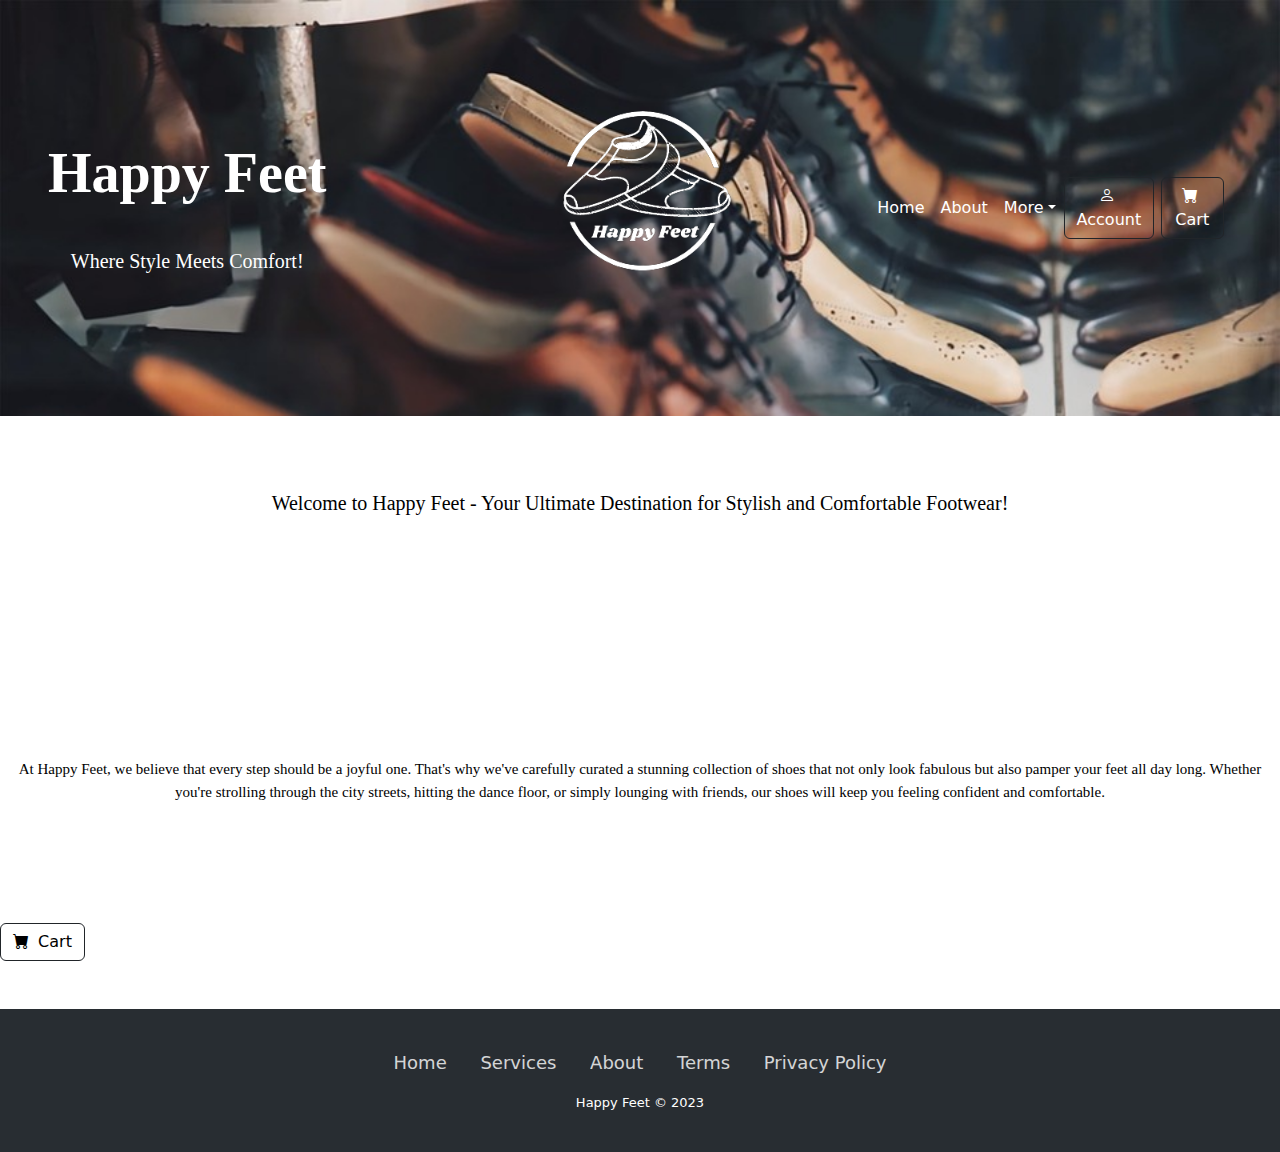
<file: HappyFeet Frontend/index.html>
<!DOCTYPE html>
<html lang="en">
<head>
    <meta charset="utf-8" />
    <meta name="viewport" content="width=device-width, initial-scale=1, shrink-to-fit=no" />
    <meta name="description" content="" />
    <meta name="author" content="" />
    <title>Homepage - Happy Feet </title>

    <link rel="icon" type="image/x-icon" href="assets/Happy Feet.png" />

    <link href="https://cdn.jsdelivr.net/npm/bootstrap-icons@1.5.0/font/bootstrap-icons.css" rel="stylesheet" />

    <link href="css/styles.css" rel="stylesheet" />
    
    
</head>
<body>
	
    <nav class="navbar navbar-expand-lg navbar-light bg-light" style="background-image: url('Images/Show Room 1.jpg');background-attachment: fixed; background-size: 100%; ">
        
		<div class="container px-4 px-lg-5 my-5">
            <div class="text-center text-white" style="font-family:Lucida Console" > 
				<a class="navbar-brand" href="index.html">
                <h1 class="display-4 fw-bolder" style="color:white">Happy Feet</h1>
				</a>
                <p class="lead fw-normal mb-0" style="color:white">Where Style Meets Comfort!</p>
            </div>
        </div>
		<div class="container px-4 px-lg-5">
			<a href="index.html"> 
			<img src="Images/Happy Feet Logo.png" alt="Logo" style="width:400px;height:400px;">
			</a>
            <button class="navbar-toggler" type="button" data-bs-toggle="collapse" data-bs-target="#navbarSupportedContent" aria-controls="navbarSupportedContent" aria-expanded="false" aria-label="Toggle navigation">
                <span class="navbar-toggler-icon"></span>
            </button>
            <div class="collapse navbar-collapse justify-content-center" id="navbarSupportedContent">
                <ul class="navbar-nav me-auto mb-2 mb-lg-0 ms-lg-4">
                    <li class="nav-item"><a class="nav-link active" aria-current="page" href="index.html" style="color:white">Home</a></li>
                    <li class="nav-item"><a class="nav-link" href="About.html" style="color:white">About</a></li>
                    <li class="nav-item dropdown">
                        <a class="nav-link dropdown-toggle" id="navbarDropdown" href="#" role="button" data-bs-toggle="dropdown" aria-expanded="false" style="color:white">More</a>
                        <ul class="dropdown-menu" aria-labelledby="navbarDropdown">
                            <li><a class="dropdown-item" href="#!" >Gentlment Items</a></li>
                            <li><hr class="dropdown-divider" /></li>
                            <li><a class="dropdown-item" href="#!" >Ladies Items</a></li>
                        </ul>
                    </li>
                </ul>
                <form class="d-flex" style="color:white">
                    
                    <button class="btn btn-outline-dark" type="button" onclick="openAccountPage()" style="color:white">
                        <i class="bi bi-person me-1" style="color:white"></i>
                        Account
                    </button>

                    <div style="width: 10px;"></div>

                    <button class="btn btn-outline-dark me-2" type="button" onclick="openCartPage()" style="color:white">
                        <i class="bi bi-cart-fill me-1" style="color:white" ></i>
                        Cart
                    </button>
                </form>
            </div>
        </div>
	</nav>

    <br>
    <br>
    <br>

    <div class="para">
        <div class="text-center text-black" style="font-family:Lucida Console" > 
            <p class="lead fw-normal mb-0" style="color:black">Welcome to Happy Feet - Your Ultimate Destination for Stylish and Comfortable Footwear!</p>
        </div>
    </div>

    <section class="py-5">
        <div class="container px-4 px-lg-5 mt-5">
            <div class="row gx-4 gx-lg-5 row-cols-2 row-cols-md-3 row-cols-xl-4 justify-content-center" id="product-list">
            
            </div>
        </div>
    </section>

    <section class="py-5">
        <div class="container px-4 px-lg-5 mt-5">
            <div class="row gx-4 gx-lg-5 row-cols-2 row-cols-md-3 row-cols-xl-4 justify-content-center">
            </div>
        </div>

        <div class="para">
            <div class="text-center text-black" style="font-family:Lucida Console" > 
                <p class="lead fw-normal mb-0" style="color:black ; font-size:15px">
                    At Happy Feet, we believe that every step should be a joyful one. 
                    That's why we've carefully curated a stunning collection of shoes 
                    that not only look fabulous but also pamper your feet all day long. 
                    Whether you're strolling through the city streets, hitting the dance floor, 
                    or simply lounging with friends, our shoes will keep you feeling confident and comfortable.</p>
            </div>
        </div>
        <br>
        <br>
        <br>
    </section>

    <button class="btn btn-outline-dark me-2" type="button" onclick="openCartPage()" style="color:black">
        <i class="bi bi-cart-fill me-1" style="color:Black" ></i>
        Cart
    </button>
    <br>
    <br>
    <br>

    <div class="footer-basic">
        <footer>
    
            <ul class="list-inline">
                <li class="list-inline-item"><a href="#">Home</a></li>
                <li class="list-inline-item"><a href="#">Services</a></li>
                <li class="list-inline-item"><a href="#">About</a></li>
                <li class="list-inline-item"><a href="#">Terms</a></li>
                <li class="list-inline-item"><a href="#">Privacy Policy</a></li>
            </ul>
            <p class="copyright">Happy Feet © 2023</p>
        </footer>
    </div>

    <script src="https://cdn.jsdelivr.net/npm/bootstrap@5.2.3/dist/js/bootstrap.bundle.min.js"></script>

    <script src="js/scripts.js"></script>

</body>
</html>
</file>
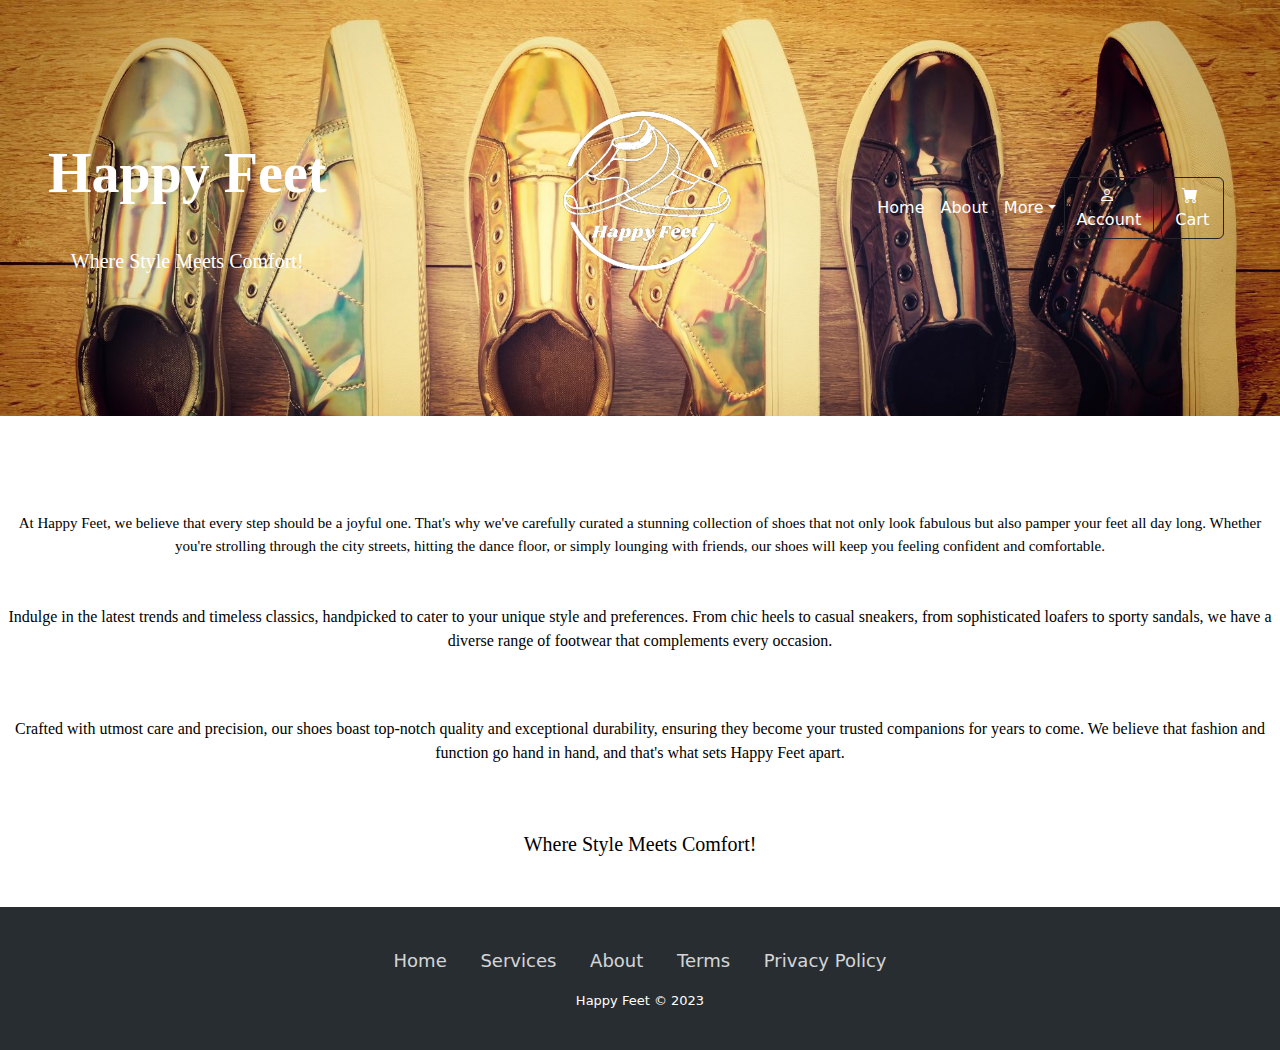
<file: HappyFeet Frontend/About.html>
<!DOCTYPE html>
<html lang="en">
<head>
    <meta charset="utf-8" />
    <meta name="viewport" content="width=device-width, initial-scale=1, shrink-to-fit=no" />
    <meta name="description" content="" />
    <meta name="author" content="" />
    <title>- About - Happy Feet </title>

    <link rel="icon" type="image/x-icon" href="assets/Happy Feet.png" />

    <link href="https://cdn.jsdelivr.net/npm/bootstrap-icons@1.5.0/font/bootstrap-icons.css" rel="stylesheet" />

    <link href="css/styles.css" rel="stylesheet" />
</head>
<body>
	
    <nav class="navbar navbar-expand-lg navbar-light bg-light" style="background-image: url('Images/Show Room 4.jpg');background-attachment: fixed; background-size: 100%; ">
        
		<div class="container px-4 px-lg-5 my-5">
            <div class="text-center text-white" style="font-family:Lucida Console" > 
				<a class="navbar-brand" href="index.html">
                <h1 class="display-4 fw-bolder" style="color:white">Happy Feet</h1>
				</a>
                <p class="lead fw-normal mb-0" style="color:white">Where Style Meets Comfort!</p>
            </div>
        </div>
		<div class="container px-4 px-lg-5">
			<a href="index.html"> 
			<img src="Images/Happy Feet Logo.png" alt="Logo" style="width:400px;height:400px;">
			</a>
            <button class="navbar-toggler" type="button" data-bs-toggle="collapse" data-bs-target="#navbarSupportedContent" aria-controls="navbarSupportedContent" aria-expanded="false" aria-label="Toggle navigation">
                <span class="navbar-toggler-icon"></span>
            </button>
            <div class="collapse navbar-collapse justify-content-center" id="navbarSupportedContent">
                <ul class="navbar-nav me-auto mb-2 mb-lg-0 ms-lg-4">
                    <li class="nav-item"><a class="nav-link active" aria-current="page" href="index.html" style="color:white">Home</a></li>
                    <li class="nav-item"><a class="nav-link" href="About.html" style="color:white">About</a></li>
                    <li class="nav-item dropdown">
                        <a class="nav-link dropdown-toggle" id="navbarDropdown" href="#" role="button" data-bs-toggle="dropdown" aria-expanded="false" style="color:white">More</a>
                        <ul class="dropdown-menu" aria-labelledby="navbarDropdown">
                            <li><a class="dropdown-item" href="#!" >Gentlment Items</a></li>
                            <li><hr class="dropdown-divider" /></li>
                            <li><a class="dropdown-item" href="#!" >Ladies Items</a></li>
                        </ul>
                    </li>
                </ul>
                <form class="d-flex" style="color:white">
                    
                    <button class="btn btn-outline-dark" type="button" onclick="openAccountPage()" style="color:white">
                        <i class="bi bi-person me-1" style="color:white"></i>
                        Account
                    </button>

                    <div style="width: 10px;"></div>

                    <button class="btn btn-outline-dark me-2" type="button" onclick="openCartPage()" style="color:white">
                        <i class="bi bi-cart-fill me-1" style="color:white" ></i>
                        Cart
                    </button>
                </form>
            </div>
        </div>
	</nav>

    <section class="py-5">
        <div class="container px-4 px-lg-5 mt-5">
            <div class="row gx-4 gx-lg-5 row-cols-2 row-cols-md-3 row-cols-xl-4 justify-content-center">
            </div>
        </div>

        <div class="para">
            <div class="text-center text-black" style="font-family:Lucida Console" > 
                <p class="lead fw-normal mb-0" style="color:black ; font-size:15px">
                    At Happy Feet, we believe that every step should be a joyful one. 
                    That's why we've carefully curated a stunning collection of shoes 
                    that not only look fabulous but also pamper your feet all day long. 
                    Whether you're strolling through the city streets, hitting the dance floor, 
                    or simply lounging with friends, our shoes will keep you feeling confident and comfortable.
                </p>
                <br>
                <br>
                <p class="lead fw-normal mb-0" style="color:black ; font-size:15px"></p>
                    Indulge in the latest trends and timeless classics, handpicked to cater to your unique style
                    and preferences. From chic heels to casual sneakers, from sophisticated loafers to sporty sandals,
                    we have a diverse range of footwear that complements every occasion.
                </p>
                <br>
                <br>
                <p class="lead fw-normal mb-0" style="color:black ; font-size:15px"></p>
                Crafted with utmost care and precision, our shoes boast top-notch quality and 
                exceptional durability, ensuring they become your trusted companions for years to come. 
                We believe that fashion and function go hand in hand, and that's what sets Happy Feet apart.
                </p>

                <br>
                <br>

                <div class="text-center text-black" style="font-family:Lucida Console" > 
                    <p class="lead fw-normal mb-0" style="color:black"> Where Style Meets Comfort!</p>
                </div>
                
            </div>
        </div>
      
    </section>

    <div class="footer-basic">
        <footer>
    
            <ul class="list-inline">
                <li class="list-inline-item"><a href="#">Home</a></li>
                <li class="list-inline-item"><a href="#">Services</a></li>
                <li class="list-inline-item"><a href="#">About</a></li>
                <li class="list-inline-item"><a href="#">Terms</a></li>
                <li class="list-inline-item"><a href="#">Privacy Policy</a></li>
            </ul>
            <p class="copyright">Happy Feet © 2023</p>
        </footer>
    </div>

    <script src="https://cdn.jsdelivr.net/npm/bootstrap@5.2.3/dist/js/bootstrap.bundle.min.js"></script>

    <script src="js/scripts.js"></script>

</body>
</html>
</file>
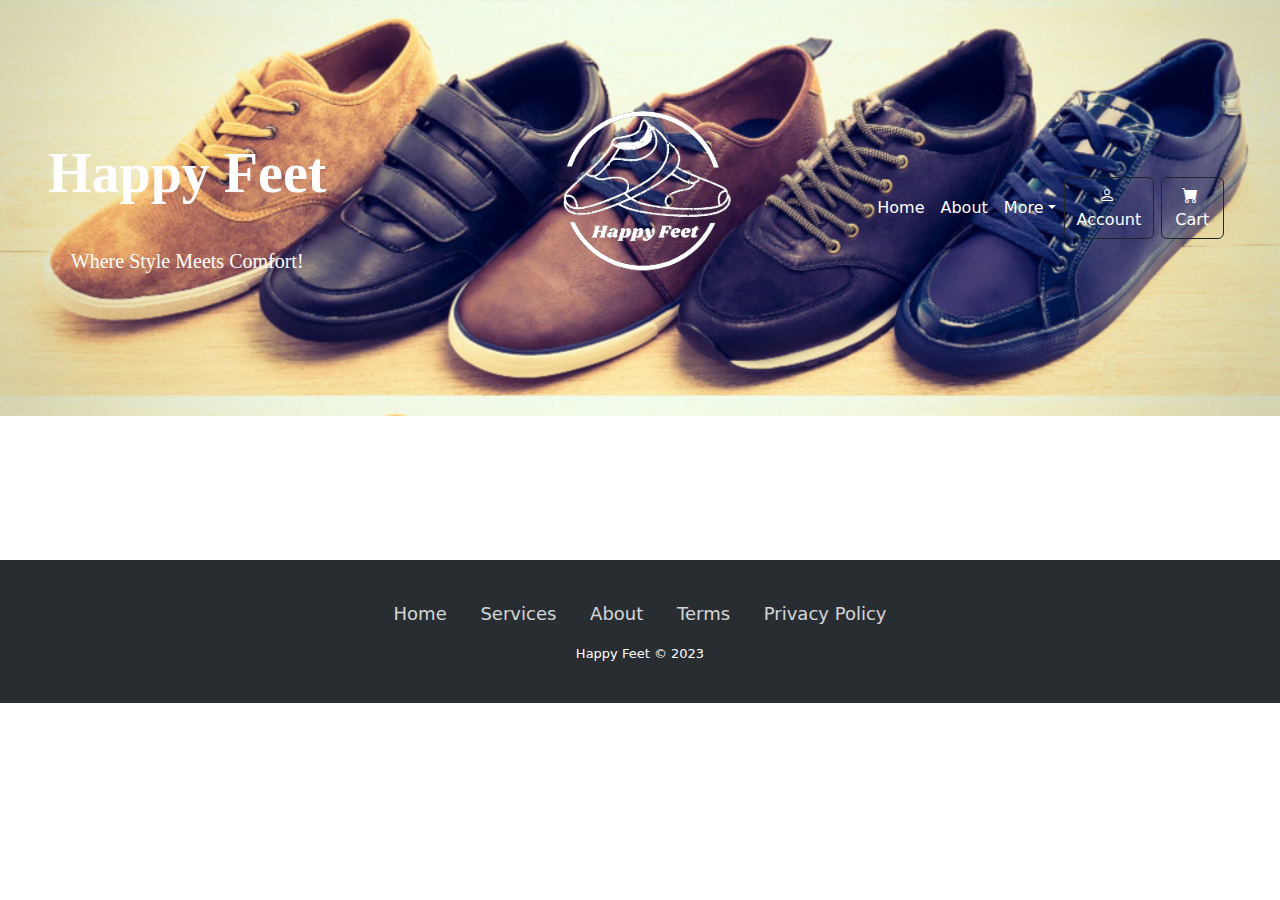
<file: HappyFeet Frontend/cart.html>
<!DOCTYPE html>
<html lang="en">
<head>

    <meta charset="utf-8" />
    <meta name="viewport" content="width=device-width, initial-scale=1, shrink-to-fit=no" />
    <meta name="description" content="" />
    <meta name="author" content="" />
    <title>Cart - Happy Feet</title>

    <link rel="icon" type="image/x-icon" href="assets/Happy Feet.png" />

    <link href="https://cdn.jsdelivr.net/npm/bootstrap-icons@1.5.0/font/bootstrap-icons.css" rel="stylesheet" />
    <link href="css/styles.css" rel="stylesheet" />
</head>
<body>
    <nav class="navbar navbar-expand-lg navbar-light bg-light" style="background-image: url('Images/Show Room 3.jpg');background-attachment: fixed; background-size: 100%; ">
        
		<div class="container px-4 px-lg-5 my-5">
            <div class="text-center text-white" style="font-family:Lucida Console" > 
				<a class="navbar-brand" href="index.html">
                <h1 class="display-4 fw-bolder" style="color:white">Happy Feet</h1>
				</a>
                <p class="lead fw-normal mb-0" style="color:white">Where Style Meets Comfort!</p>
          
            </div>
        </div>
		<div class="container px-4 px-lg-5">
			<a href="index.html"> 
			<img src="Images/Happy Feet Logo.png" alt="Logo" style="width:400px;height:400px;">
			</a>
            <button class="navbar-toggler" type="button" data-bs-toggle="collapse" data-bs-target="#navbarSupportedContent" aria-controls="navbarSupportedContent" aria-expanded="false" aria-label="Toggle navigation">
                <span class="navbar-toggler-icon"></span>
            </button>
            <div class="collapse navbar-collapse justify-content-center" id="navbarSupportedContent">
                <ul class="navbar-nav me-auto mb-2 mb-lg-0 ms-lg-4">
                    <li class="nav-item"><a class="nav-link active" aria-current="page" href="index.html" style="color:white">Home</a></li>
                    <li class="nav-item"><a class="nav-link" href="About.html" style="color:white">About</a></li>
                    <li class="nav-item dropdown">
                        <a class="nav-link dropdown-toggle" id="navbarDropdown" href="#" role="button" data-bs-toggle="dropdown" aria-expanded="false" style="color:white">More</a>
                        <ul class="dropdown-menu" aria-labelledby="navbarDropdown">
                            <li><a class="dropdown-item" href="#!" >Gentlment Items</a></li>
                            <li><hr class="dropdown-divider" /></li>
                            <li><a class="dropdown-item" href="#!" >Ladies Items</a></li>
                        </ul>
                    </li>
                </ul>
                <form class="d-flex" style="color:white">
                    <button class="btn btn-outline-dark" type="button" onclick="openAccountPage()" style="color:white">
                        <i class="bi bi-person me-1" style="color:white"></i>
                        Account
                    </button>

                    <div style="width: 10px;"></div>

                    <button class="btn btn-outline-dark me-2" type="button" onclick="openCartPage()" style="color:white">
                        <i class="bi bi-cart-fill me-1" style="color:white" ></i>
                        Cart
                    </button>
                </form>
            </div>
        </div>
	</nav>

    <section class="py-5">
        <div class="container px-4 px-lg-5 mt-5" id="cartItemsContainer">

        </div>
    </section>

    <div class="footer-basic">
        <footer>
    
            <ul class="list-inline">
                <li class="list-inline-item"><a href="#">Home</a></li>
                <li class="list-inline-item"><a href="#">Services</a></li>
                <li class="list-inline-item"><a href="#">About</a></li>
                <li class="list-inline-item"><a href="#">Terms</a></li>
                <li class="list-inline-item"><a href="#">Privacy Policy</a></li>
            </ul>
            <p class="copyright">Happy Feet © 2023</p>
        </footer>
    </div>

    <script src="https://cdn.jsdelivr.net/npm/bootstrap@5.2.3/dist/js/bootstrap.bundle.min.js"></script>
    <script src="js/scripts.js"></script>
    <script src="js/cartscript.js"></script>
    <script>
        document.addEventListener('DOMContentLoaded', fetchCartItems);
    </script>
</body>
</html>
</file>
<file: HappyFeet Frontend/css/styles.css>
@charset "UTF-8";

:root {
  --bs-blue: #0d6efd;
  --bs-indigo: #6610f2;
  --bs-purple: #6f42c1;
  --bs-pink: #d63384;
  --bs-red: #dc3545;
  --bs-orange: #fd7e14;
  --bs-yellow: #ffc107;
  --bs-green: #198754;
  --bs-teal: #20c997;
  --bs-cyan: #0dcaf0;
  --bs-black: #000;
  --bs-white: #fff;
  --bs-gray: #6c757d;
  --bs-gray-dark: #343a40;
  --bs-gray-100: #f8f9fa;
  --bs-gray-200: #e9ecef;
  --bs-gray-300: #dee2e6;
  --bs-gray-400: #ced4da;
  --bs-gray-500: #adb5bd;
  --bs-gray-600: #6c757d;
  --bs-gray-700: #495057;
  --bs-gray-800: #343a40;
  --bs-gray-900: #212529;
  --bs-primary: #0d6efd;
  --bs-secondary: #6c757d;
  --bs-success: #198754;
  --bs-info: #0dcaf0;
  --bs-warning: #ffc107;
  --bs-danger: #dc3545;
  --bs-light: #f8f9fa;
  --bs-dark: #212529;
  --bs-primary-rgb: 13, 110, 253;
  --bs-secondary-rgb: 108, 117, 125;
  --bs-success-rgb: 25, 135, 84;
  --bs-info-rgb: 13, 202, 240;
  --bs-warning-rgb: 255, 193, 7;
  --bs-danger-rgb: 220, 53, 69;
  --bs-light-rgb: 248, 249, 250;
  --bs-dark-rgb: 33, 37, 41;
  --bs-white-rgb: 255, 255, 255;
  --bs-black-rgb: 0, 0, 0;
  --bs-body-color-rgb: 33, 37, 41;
  --bs-body-bg-rgb: 255, 255, 255;
  --bs-font-sans-serif: system-ui, -apple-system, "Segoe UI", Roboto, "Helvetica Neue", "Noto Sans", "Liberation Sans", Arial, sans-serif, "Apple Color Emoji", "Segoe UI Emoji", "Segoe UI Symbol", "Noto Color Emoji";
  --bs-font-monospace: SFMono-Regular, Menlo, Monaco, Consolas, "Liberation Mono", "Courier New", monospace;
  --bs-gradient: linear-gradient(180deg, rgba(255, 255, 255, 0.15), rgba(255, 255, 255, 0));
  --bs-body-font-family: var(--bs-font-sans-serif);
  --bs-body-font-size: 1rem;
  --bs-body-font-weight: 400;
  --bs-body-line-height: 1.5;
  --bs-body-color: #212529;
  --bs-body-bg: #fff;
  --bs-border-width: 1px;
  --bs-border-style: solid;
  --bs-border-color: #dee2e6;
  --bs-border-color-translucent: rgba(0, 0, 0, 0.175);
  --bs-border-radius: 0.375rem;
  --bs-border-radius-sm: 0.25rem;
  --bs-border-radius-lg: 0.5rem;
  --bs-border-radius-xl: 1rem;
  --bs-border-radius-2xl: 2rem;
  --bs-border-radius-pill: 50rem;
  --bs-link-color: #0d6efd;
  --bs-link-hover-color: #0a58ca;
  --bs-code-color: #d63384;
  --bs-highlight-bg: #fff3cd;
}

*,
*::before,
*::after {
  box-sizing: border-box;
}

@media (prefers-reduced-motion: no-preference) {
  :root {
    scroll-behavior: smooth;
  }
}

body {
  margin: 0;
  font-family: var(--bs-body-font-family);
  font-size: var(--bs-body-font-size);
  font-weight: var(--bs-body-font-weight);
  line-height: var(--bs-body-line-height);
  color: var(--bs-body-color);
  text-align: var(--bs-body-text-align);
  background-color: var(--bs-body-bg);
  -webkit-text-size-adjust: 100%;
  -webkit-tap-highlight-color: rgba(0, 0, 0, 0);
}

hr {
  margin: 1rem 0;
  color: inherit;
  border: 0;
  border-top: 1px solid;
  opacity: 0.25;
}

h6, .h6, h5, .h5, h4, .h4, h3, .h3, h2, .h2, h1, .h1 {
  margin-top: 0;
  margin-bottom: 0.5rem;
  font-weight: 500;
  line-height: 1.2;
}

h1, .h1 {
  font-size: calc(1.375rem + 1.5vw);
}
@media (min-width: 1200px) {
  h1, .h1 {
    font-size: 2.5rem;
  }
}

h2, .h2 {
  font-size: calc(1.325rem + 0.9vw);
}
@media (min-width: 1200px) {
  h2, .h2 {
    font-size: 2rem;
  }
}

h3, .h3 {
  font-size: calc(1.3rem + 0.6vw);
}
@media (min-width: 1200px) {
  h3, .h3 {
    font-size: 1.75rem;
  }
}

h4, .h4 {
  font-size: calc(1.275rem + 0.3vw);
}
@media (min-width: 1200px) {
  h4, .h4 {
    font-size: 1.5rem;
  }
}

h5, .h5 {
  font-size: 1.25rem;
}

h6, .h6 {
  font-size: 1rem;
}

p {
  margin-top: 0;
  margin-bottom: 1rem;
}

abbr[title] {
  -webkit-text-decoration: underline dotted;
          text-decoration: underline dotted;
  cursor: help;
  -webkit-text-decoration-skip-ink: none;
          text-decoration-skip-ink: none;
}

address {
  margin-bottom: 1rem;
  font-style: normal;
  line-height: inherit;
}

ol,
ul {
  padding-left: 2rem;
}

ol,
ul,
dl {
  margin-top: 0;
  margin-bottom: 1rem;
}

ol ol,
ul ul,
ol ul,
ul ol {
  margin-bottom: 0;
}

dt {
  font-weight: 700;
}

dd {
  margin-bottom: 0.5rem;
  margin-left: 0;
}

blockquote {
  margin: 0 0 1rem;
}

b,
strong {
  font-weight: bolder;
}

small, .small {
  font-size: 0.875em;
}

mark, .mark {
  padding: 0.1875em;
  background-color: var(--bs-highlight-bg);
}

sub,
sup {
  position: relative;
  font-size: 0.75em;
  line-height: 0;
  vertical-align: baseline;
}

sub {
  bottom: -0.25em;
}

sup {
  top: -0.5em;
}

a {
  color: var(--bs-link-color);
  text-decoration: underline;
}
a:hover {
  color: var(--bs-link-hover-color);
}

a:not([href]):not([class]), a:not([href]):not([class]):hover {
  color: inherit;
  text-decoration: none;
}

pre,
code,
kbd,
samp {
  font-family: var(--bs-font-monospace);
  font-size: 1em;
}

pre {
  display: block;
  margin-top: 0;
  margin-bottom: 1rem;
  overflow: auto;
  font-size: 0.875em;
}
pre code {
  font-size: inherit;
  color: inherit;
  word-break: normal;
}

code {
  font-size: 0.875em;
  color: var(--bs-code-color);
  word-wrap: break-word;
}
a > code {
  color: inherit;
}

kbd {
  padding: 0.1875rem 0.375rem;
  font-size: 0.875em;
  color: var(--bs-body-bg);
  background-color: var(--bs-body-color);
  border-radius: 0.25rem;
}
kbd kbd {
  padding: 0;
  font-size: 1em;
}

figure {
  margin: 0 0 1rem;
}

img,
svg {
  vertical-align: middle;
}

table {
  caption-side: bottom;
  border-collapse: collapse;
}

caption {
  padding-top: 0.5rem;
  padding-bottom: 0.5rem;
  color: #6c757d;
  text-align: left;
}

th {
  text-align: inherit;
  text-align: -webkit-match-parent;
}

thead,
tbody,
tfoot,
tr,
td,
th {
  border-color: inherit;
  border-style: solid;
  border-width: 0;
}

label {
  display: inline-block;
}

button {
  border-radius: 0;
}

button:focus:not(:focus-visible) {
  outline: 0;
}

input,
button,
select,
optgroup,
textarea {
  margin: 0;
  font-family: inherit;
  font-size: inherit;
  line-height: inherit;
}

button,
select {
  text-transform: none;
}

[role=button] {
  cursor: pointer;
}

select {
  word-wrap: normal;
}
select:disabled {
  opacity: 1;
}

[list]:not([type=date]):not([type=datetime-local]):not([type=month]):not([type=week]):not([type=time])::-webkit-calendar-picker-indicator {
  display: none !important;
}

button,
[type=button],
[type=reset],
[type=submit] {
  -webkit-appearance: button;
}
button:not(:disabled),
[type=button]:not(:disabled),
[type=reset]:not(:disabled),
[type=submit]:not(:disabled) {
  cursor: pointer;
}

::-moz-focus-inner {
  padding: 0;
  border-style: none;
}

textarea {
  resize: vertical;
}

fieldset {
  min-width: 0;
  padding: 0;
  margin: 0;
  border: 0;
}

legend {
  float: left;
  width: 100%;
  padding: 0;
  margin-bottom: 0.5rem;
  font-size: calc(1.275rem + 0.3vw);
  line-height: inherit;
}
@media (min-width: 1200px) {
  legend {
    font-size: 1.5rem;
  }
}
legend + * {
  clear: left;
}

::-webkit-datetime-edit-fields-wrapper,
::-webkit-datetime-edit-text,
::-webkit-datetime-edit-minute,
::-webkit-datetime-edit-hour-field,
::-webkit-datetime-edit-day-field,
::-webkit-datetime-edit-month-field,
::-webkit-datetime-edit-year-field {
  padding: 0;
}

::-webkit-inner-spin-button {
  height: auto;
}

[type=search] {
  outline-offset: -2px;
  -webkit-appearance: textfield;
}

/* rtl:raw:
[type="tel"],
[type="url"],
[type="email"],
[type="number"] {
  direction: ltr;
}
*/
::-webkit-search-decoration {
  -webkit-appearance: none;
}

::-webkit-color-swatch-wrapper {
  padding: 0;
}

::file-selector-button {
  font: inherit;
  -webkit-appearance: button;
}

output {
  display: inline-block;
}

iframe {
  border: 0;
}

summary {
  display: list-item;
  cursor: pointer;
}

progress {
  vertical-align: baseline;
}


.footer-basic {
  padding:40px 0;
  background-color:#282d32;
  color:#4b4c4d;
}

.footer-basic ul {
  padding:0;
  list-style:none;
  text-align:center;
  font-size:18px;
  line-height:1.6;
  margin-bottom:0;
}

.footer-basic li {
  padding:0 10px;
}

.footer-basic ul a {
  color:white;
  text-decoration:none;
  opacity:0.8;
}

.footer-basic ul a:hover {
  opacity:1;
}

.footer-basic .social {
  text-align:center;
  padding-bottom:25px;
}



.footer-basic .social > a:hover {
  opacity:0.9;
}

.footer-basic .copyright {
  margin-top:15px;
  text-align:center;
  font-size:13px;
  color:white;
  margin-bottom:0;
}

[hidden] {
  display: none !important;
}

.lead {
  font-size: 1.25rem;
  font-weight: 300;
}

.display-1 {
  font-size: calc(1.625rem + 4.5vw);
  font-weight: 300;
  line-height: 1.2;
}
@media (min-width: 1200px) {
  .display-1 {
    font-size: 5rem;
  }
}

.display-2 {
  font-size: calc(1.575rem + 3.9vw);
  font-weight: 300;
  line-height: 1.2;
}
@media (min-width: 1200px) {
  .display-2 {
    font-size: 4.5rem;
  }
}

.display-3 {
  font-size: calc(1.525rem + 3.3vw);
  font-weight: 300;
  line-height: 1.2;
}
@media (min-width: 1200px) {
  .display-3 {
    font-size: 4rem;
  }
}

.display-4 {
  font-size: calc(1.475rem + 2.7vw);
  font-weight: 300;
  line-height: 1.2;
}
@media (min-width: 1200px) {
  .display-4 {
    font-size: 3.5rem;
  }
}

.display-5 {
  font-size: calc(1.425rem + 2.1vw);
  font-weight: 300;
  line-height: 1.2;
}
@media (min-width: 1200px) {
  .display-5 {
    font-size: 3rem;
  }
}

.display-6 {
  font-size: calc(1.375rem + 1.5vw);
  font-weight: 300;
  line-height: 1.2;
}
@media (min-width: 1200px) {
  .display-6 {
    font-size: 2.5rem;
  }
}

.list-unstyled {
  padding-left: 0;
  list-style: none;
}

.list-inline {
  padding-left: 0;
  list-style: none;
}

.list-inline-item {
  display: inline-block;
}
.list-inline-item:not(:last-child) {
  margin-right: 0.5rem;
}

.initialism {
  font-size: 0.875em;
  text-transform: uppercase;
}

.blockquote {
  margin-bottom: 1rem;
  font-size: 1.25rem;
}
.blockquote > :last-child {
  margin-bottom: 0;
}

.blockquote-footer {
  margin-top: -1rem;
  margin-bottom: 1rem;
  font-size: 0.875em;
  color: #6c757d;
}
.blockquote-footer::before {
  content: "— ";
}

.img-fluid {
  max-width: 100%;
  height: auto;
}

.img-thumbnail {
  padding: 0.25rem;
  background-color: #fff;
  border: 1px solid var(--bs-border-color);
  border-radius: 0.375rem;
  max-width: 100%;
  height: auto;
}

.figure {
  display: inline-block;
}

.figure-img {
  margin-bottom: 0.5rem;
  line-height: 1;
}

.figure-caption {
  font-size: 0.875em;
  color: #6c757d;
}

.container,
.container-fluid,
.container-xxl,
.container-xl,
.container-lg,
.container-md,
.container-sm {
  --bs-gutter-x: 1.5rem;
  --bs-gutter-y: 0;
  width: 100%;
  padding-right: calc(var(--bs-gutter-x) * 0.5);
  padding-left: calc(var(--bs-gutter-x) * 0.5);
  margin-right: auto;
  margin-left: auto;
}

@media (min-width: 576px) {
  .container-sm, .container {
    max-width: 540px;
  }
}
@media (min-width: 768px) {
  .container-md, .container-sm, .container {
    max-width: 720px;
  }
}
@media (min-width: 992px) {
  .container-lg, .container-md, .container-sm, .container {
    max-width: 960px;
  }
}
@media (min-width: 1200px) {
  .container-xl, .container-lg, .container-md, .container-sm, .container {
    max-width: 1140px;
  }
}
@media (min-width: 1400px) {
  .container-xxl, .container-xl, .container-lg, .container-md, .container-sm, .container {
    max-width: 1320px;
  }
}
.row {
  --bs-gutter-x: 1.5rem;
  --bs-gutter-y: 0;
  display: flex;
  flex-wrap: wrap;
  margin-top: calc(-1 * var(--bs-gutter-y));
  margin-right: calc(-0.5 * var(--bs-gutter-x));
  margin-left: calc(-0.5 * var(--bs-gutter-x));
}
.row > * {
  flex-shrink: 0;
  width: 100%;
  max-width: 100%;
  padding-right: calc(var(--bs-gutter-x) * 0.5);
  padding-left: calc(var(--bs-gutter-x) * 0.5);
  margin-top: var(--bs-gutter-y);
}

.col {
  flex: 1 0 0%;
}

.row-cols-auto > * {
  flex: 0 0 auto;
  width: auto;
}

.row-cols-1 > * {
  flex: 0 0 auto;
  width: 100%;
}

.row-cols-2 > * {
  flex: 0 0 auto;
  width: 50%;
}

.row-cols-3 > * {
  flex: 0 0 auto;
  width: 33.3333333333%;
}

.row-cols-4 > * {
  flex: 0 0 auto;
  width: 25%;
}

.row-cols-5 > * {
  flex: 0 0 auto;
  width: 20%;
}

.row-cols-6 > * {
  flex: 0 0 auto;
  width: 16.6666666667%;
}

.col-auto {
  flex: 0 0 auto;
  width: auto;
}

.col-1 {
  flex: 0 0 auto;
  width: 8.33333333%;
}

.col-2 {
  flex: 0 0 auto;
  width: 16.66666667%;
}

.col-3 {
  flex: 0 0 auto;
  width: 25%;
}

.col-4 {
  flex: 0 0 auto;
  width: 33.33333333%;
}

.col-5 {
  flex: 0 0 auto;
  width: 41.66666667%;
}

.col-6 {
  flex: 0 0 auto;
  width: 50%;
}

.col-7 {
  flex: 0 0 auto;
  width: 58.33333333%;
}

.col-8 {
  flex: 0 0 auto;
  width: 66.66666667%;
}

.col-9 {
  flex: 0 0 auto;
  width: 75%;
}

.col-10 {
  flex: 0 0 auto;
  width: 83.33333333%;
}

.col-11 {
  flex: 0 0 auto;
  width: 91.66666667%;
}

.col-12 {
  flex: 0 0 auto;
  width: 100%;
}

.offset-1 {
  margin-left: 8.33333333%;
}

.offset-2 {
  margin-left: 16.66666667%;
}

.offset-3 {
  margin-left: 25%;
}

.offset-4 {
  margin-left: 33.33333333%;
}

.offset-5 {
  margin-left: 41.66666667%;
}

.offset-6 {
  margin-left: 50%;
}

.offset-7 {
  margin-left: 58.33333333%;
}

.offset-8 {
  margin-left: 66.66666667%;
}

.offset-9 {
  margin-left: 75%;
}

.offset-10 {
  margin-left: 83.33333333%;
}

.offset-11 {
  margin-left: 91.66666667%;
}

.g-0,
.gx-0 {
  --bs-gutter-x: 0;
}

.g-0,
.gy-0 {
  --bs-gutter-y: 0;
}

.g-1,
.gx-1 {
  --bs-gutter-x: 0.25rem;
}

.g-1,
.gy-1 {
  --bs-gutter-y: 0.25rem;
}

.g-2,
.gx-2 {
  --bs-gutter-x: 0.5rem;
}

.g-2,
.gy-2 {
  --bs-gutter-y: 0.5rem;
}

.g-3,
.gx-3 {
  --bs-gutter-x: 1rem;
}

.g-3,
.gy-3 {
  --bs-gutter-y: 1rem;
}

.g-4,
.gx-4 {
  --bs-gutter-x: 1.5rem;
}

.g-4,
.gy-4 {
  --bs-gutter-y: 1.5rem;
}

.g-5,
.gx-5 {
  --bs-gutter-x: 3rem;
}

.g-5,
.gy-5 {
  --bs-gutter-y: 3rem;
}

@media (min-width: 576px) {
  .col-sm {
    flex: 1 0 0%;
  }
  .row-cols-sm-auto > * {
    flex: 0 0 auto;
    width: auto;
  }
  .row-cols-sm-1 > * {
    flex: 0 0 auto;
    width: 100%;
  }
  .row-cols-sm-2 > * {
    flex: 0 0 auto;
    width: 50%;
  }
  .row-cols-sm-3 > * {
    flex: 0 0 auto;
    width: 33.3333333333%;
  }
  .row-cols-sm-4 > * {
    flex: 0 0 auto;
    width: 25%;
  }
  .row-cols-sm-5 > * {
    flex: 0 0 auto;
    width: 20%;
  }
  .row-cols-sm-6 > * {
    flex: 0 0 auto;
    width: 16.6666666667%;
  }
  .col-sm-auto {
    flex: 0 0 auto;
    width: auto;
  }
  .col-sm-1 {
    flex: 0 0 auto;
    width: 8.33333333%;
  }
  .col-sm-2 {
    flex: 0 0 auto;
    width: 16.66666667%;
  }
  .col-sm-3 {
    flex: 0 0 auto;
    width: 25%;
  }
  .col-sm-4 {
    flex: 0 0 auto;
    width: 33.33333333%;
  }
  .col-sm-5 {
    flex: 0 0 auto;
    width: 41.66666667%;
  }
  .col-sm-6 {
    flex: 0 0 auto;
    width: 50%;
  }
  .col-sm-7 {
    flex: 0 0 auto;
    width: 58.33333333%;
  }
  .col-sm-8 {
    flex: 0 0 auto;
    width: 66.66666667%;
  }
  .col-sm-9 {
    flex: 0 0 auto;
    width: 75%;
  }
  .col-sm-10 {
    flex: 0 0 auto;
    width: 83.33333333%;
  }
  .col-sm-11 {
    flex: 0 0 auto;
    width: 91.66666667%;
  }
  .col-sm-12 {
    flex: 0 0 auto;
    width: 100%;
  }
  .offset-sm-0 {
    margin-left: 0;
  }
  .offset-sm-1 {
    margin-left: 8.33333333%;
  }
  .offset-sm-2 {
    margin-left: 16.66666667%;
  }
  .offset-sm-3 {
    margin-left: 25%;
  }
  .offset-sm-4 {
    margin-left: 33.33333333%;
  }
  .offset-sm-5 {
    margin-left: 41.66666667%;
  }
  .offset-sm-6 {
    margin-left: 50%;
  }
  .offset-sm-7 {
    margin-left: 58.33333333%;
  }
  .offset-sm-8 {
    margin-left: 66.66666667%;
  }
  .offset-sm-9 {
    margin-left: 75%;
  }
  .offset-sm-10 {
    margin-left: 83.33333333%;
  }
  .offset-sm-11 {
    margin-left: 91.66666667%;
  }
  .g-sm-0,
  .gx-sm-0 {
    --bs-gutter-x: 0;
  }
  .g-sm-0,
  .gy-sm-0 {
    --bs-gutter-y: 0;
  }
  .g-sm-1,
  .gx-sm-1 {
    --bs-gutter-x: 0.25rem;
  }
  .g-sm-1,
  .gy-sm-1 {
    --bs-gutter-y: 0.25rem;
  }
  .g-sm-2,
  .gx-sm-2 {
    --bs-gutter-x: 0.5rem;
  }
  .g-sm-2,
  .gy-sm-2 {
    --bs-gutter-y: 0.5rem;
  }
  .g-sm-3,
  .gx-sm-3 {
    --bs-gutter-x: 1rem;
  }
  .g-sm-3,
  .gy-sm-3 {
    --bs-gutter-y: 1rem;
  }
  .g-sm-4,
  .gx-sm-4 {
    --bs-gutter-x: 1.5rem;
  }
  .g-sm-4,
  .gy-sm-4 {
    --bs-gutter-y: 1.5rem;
  }
  .g-sm-5,
  .gx-sm-5 {
    --bs-gutter-x: 3rem;
  }
  .g-sm-5,
  .gy-sm-5 {
    --bs-gutter-y: 3rem;
  }
}
@media (min-width: 768px) {
  .col-md {
    flex: 1 0 0%;
  }
  .row-cols-md-auto > * {
    flex: 0 0 auto;
    width: auto;
  }
  .row-cols-md-1 > * {
    flex: 0 0 auto;
    width: 100%;
  }
  .row-cols-md-2 > * {
    flex: 0 0 auto;
    width: 50%;
  }
  .row-cols-md-3 > * {
    flex: 0 0 auto;
    width: 33.3333333333%;
  }
  .row-cols-md-4 > * {
    flex: 0 0 auto;
    width: 25%;
  }
  .row-cols-md-5 > * {
    flex: 0 0 auto;
    width: 20%;
  }
  .row-cols-md-6 > * {
    flex: 0 0 auto;
    width: 16.6666666667%;
  }
  .col-md-auto {
    flex: 0 0 auto;
    width: auto;
  }
  .col-md-1 {
    flex: 0 0 auto;
    width: 8.33333333%;
  }
  .col-md-2 {
    flex: 0 0 auto;
    width: 16.66666667%;
  }
  .col-md-3 {
    flex: 0 0 auto;
    width: 25%;
  }
  .col-md-4 {
    flex: 0 0 auto;
    width: 33.33333333%;
  }
  .col-md-5 {
    flex: 0 0 auto;
    width: 41.66666667%;
  }
  .col-md-6 {
    flex: 0 0 auto;
    width: 50%;
  }
  .col-md-7 {
    flex: 0 0 auto;
    width: 58.33333333%;
  }
  .col-md-8 {
    flex: 0 0 auto;
    width: 66.66666667%;
  }
  .col-md-9 {
    flex: 0 0 auto;
    width: 75%;
  }
  .col-md-10 {
    flex: 0 0 auto;
    width: 83.33333333%;
  }
  .col-md-11 {
    flex: 0 0 auto;
    width: 91.66666667%;
  }
  .col-md-12 {
    flex: 0 0 auto;
    width: 100%;
  }
  .offset-md-0 {
    margin-left: 0;
  }
  .offset-md-1 {
    margin-left: 8.33333333%;
  }
  .offset-md-2 {
    margin-left: 16.66666667%;
  }
  .offset-md-3 {
    margin-left: 25%;
  }
  .offset-md-4 {
    margin-left: 33.33333333%;
  }
  .offset-md-5 {
    margin-left: 41.66666667%;
  }
  .offset-md-6 {
    margin-left: 50%;
  }
  .offset-md-7 {
    margin-left: 58.33333333%;
  }
  .offset-md-8 {
    margin-left: 66.66666667%;
  }
  .offset-md-9 {
    margin-left: 75%;
  }
  .offset-md-10 {
    margin-left: 83.33333333%;
  }
  .offset-md-11 {
    margin-left: 91.66666667%;
  }
  .g-md-0,
  .gx-md-0 {
    --bs-gutter-x: 0;
  }
  .g-md-0,
  .gy-md-0 {
    --bs-gutter-y: 0;
  }
  .g-md-1,
  .gx-md-1 {
    --bs-gutter-x: 0.25rem;
  }
  .g-md-1,
  .gy-md-1 {
    --bs-gutter-y: 0.25rem;
  }
  .g-md-2,
  .gx-md-2 {
    --bs-gutter-x: 0.5rem;
  }
  .g-md-2,
  .gy-md-2 {
    --bs-gutter-y: 0.5rem;
  }
  .g-md-3,
  .gx-md-3 {
    --bs-gutter-x: 1rem;
  }
  .g-md-3,
  .gy-md-3 {
    --bs-gutter-y: 1rem;
  }
  .g-md-4,
  .gx-md-4 {
    --bs-gutter-x: 1.5rem;
  }
  .g-md-4,
  .gy-md-4 {
    --bs-gutter-y: 1.5rem;
  }
  .g-md-5,
  .gx-md-5 {
    --bs-gutter-x: 3rem;
  }
  .g-md-5,
  .gy-md-5 {
    --bs-gutter-y: 3rem;
  }
}
@media (min-width: 992px) {
  .col-lg {
    flex: 1 0 0%;
  }
  .row-cols-lg-auto > * {
    flex: 0 0 auto;
    width: auto;
  }
  .row-cols-lg-1 > * {
    flex: 0 0 auto;
    width: 100%;
  }
  .row-cols-lg-2 > * {
    flex: 0 0 auto;
    width: 50%;
  }
  .row-cols-lg-3 > * {
    flex: 0 0 auto;
    width: 33.3333333333%;
  }
  .row-cols-lg-4 > * {
    flex: 0 0 auto;
    width: 25%;
  }
  .row-cols-lg-5 > * {
    flex: 0 0 auto;
    width: 20%;
  }
  .row-cols-lg-6 > * {
    flex: 0 0 auto;
    width: 16.6666666667%;
  }
  .col-lg-auto {
    flex: 0 0 auto;
    width: auto;
  }
  .col-lg-1 {
    flex: 0 0 auto;
    width: 8.33333333%;
  }
  .col-lg-2 {
    flex: 0 0 auto;
    width: 16.66666667%;
  }
  .col-lg-3 {
    flex: 0 0 auto;
    width: 25%;
  }
  .col-lg-4 {
    flex: 0 0 auto;
    width: 33.33333333%;
  }
  .col-lg-5 {
    flex: 0 0 auto;
    width: 41.66666667%;
  }
  .col-lg-6 {
    flex: 0 0 auto;
    width: 50%;
  }
  .col-lg-7 {
    flex: 0 0 auto;
    width: 58.33333333%;
  }
  .col-lg-8 {
    flex: 0 0 auto;
    width: 66.66666667%;
  }
  .col-lg-9 {
    flex: 0 0 auto;
    width: 75%;
  }
  .col-lg-10 {
    flex: 0 0 auto;
    width: 83.33333333%;
  }
  .col-lg-11 {
    flex: 0 0 auto;
    width: 91.66666667%;
  }
  .col-lg-12 {
    flex: 0 0 auto;
    width: 100%;
  }
  .offset-lg-0 {
    margin-left: 0;
  }
  .offset-lg-1 {
    margin-left: 8.33333333%;
  }
  .offset-lg-2 {
    margin-left: 16.66666667%;
  }
  .offset-lg-3 {
    margin-left: 25%;
  }
  .offset-lg-4 {
    margin-left: 33.33333333%;
  }
  .offset-lg-5 {
    margin-left: 41.66666667%;
  }
  .offset-lg-6 {
    margin-left: 50%;
  }
  .offset-lg-7 {
    margin-left: 58.33333333%;
  }
  .offset-lg-8 {
    margin-left: 66.66666667%;
  }
  .offset-lg-9 {
    margin-left: 75%;
  }
  .offset-lg-10 {
    margin-left: 83.33333333%;
  }
  .offset-lg-11 {
    margin-left: 91.66666667%;
  }
  .g-lg-0,
  .gx-lg-0 {
    --bs-gutter-x: 0;
  }
  .g-lg-0,
  .gy-lg-0 {
    --bs-gutter-y: 0;
  }
  .g-lg-1,
  .gx-lg-1 {
    --bs-gutter-x: 0.25rem;
  }
  .g-lg-1,
  .gy-lg-1 {
    --bs-gutter-y: 0.25rem;
  }
  .g-lg-2,
  .gx-lg-2 {
    --bs-gutter-x: 0.5rem;
  }
  .g-lg-2,
  .gy-lg-2 {
    --bs-gutter-y: 0.5rem;
  }
  .g-lg-3,
  .gx-lg-3 {
    --bs-gutter-x: 1rem;
  }
  .g-lg-3,
  .gy-lg-3 {
    --bs-gutter-y: 1rem;
  }
  .g-lg-4,
  .gx-lg-4 {
    --bs-gutter-x: 1.5rem;
  }
  .g-lg-4,
  .gy-lg-4 {
    --bs-gutter-y: 1.5rem;
  }
  .g-lg-5,
  .gx-lg-5 {
    --bs-gutter-x: 3rem;
  }
  .g-lg-5,
  .gy-lg-5 {
    --bs-gutter-y: 3rem;
  }
}
@media (min-width: 1200px) {
  .col-xl {
    flex: 1 0 0%;
  }
  .row-cols-xl-auto > * {
    flex: 0 0 auto;
    width: auto;
  }
  .row-cols-xl-1 > * {
    flex: 0 0 auto;
    width: 100%;
  }
  .row-cols-xl-2 > * {
    flex: 0 0 auto;
    width: 50%;
  }
  .row-cols-xl-3 > * {
    flex: 0 0 auto;
    width: 33.3333333333%;
  }
  .row-cols-xl-4 > * {
    flex: 0 0 auto;
    width: 25%;
  }
  .row-cols-xl-5 > * {
    flex: 0 0 auto;
    width: 20%;
  }
  .row-cols-xl-6 > * {
    flex: 0 0 auto;
    width: 16.6666666667%;
  }
  .col-xl-auto {
    flex: 0 0 auto;
    width: auto;
  }
  .col-xl-1 {
    flex: 0 0 auto;
    width: 8.33333333%;
  }
  .col-xl-2 {
    flex: 0 0 auto;
    width: 16.66666667%;
  }
  .col-xl-3 {
    flex: 0 0 auto;
    width: 25%;
  }
  .col-xl-4 {
    flex: 0 0 auto;
    width: 33.33333333%;
  }
  .col-xl-5 {
    flex: 0 0 auto;
    width: 41.66666667%;
  }
  .col-xl-6 {
    flex: 0 0 auto;
    width: 50%;
  }
  .col-xl-7 {
    flex: 0 0 auto;
    width: 58.33333333%;
  }
  .col-xl-8 {
    flex: 0 0 auto;
    width: 66.66666667%;
  }
  .col-xl-9 {
    flex: 0 0 auto;
    width: 75%;
  }
  .col-xl-10 {
    flex: 0 0 auto;
    width: 83.33333333%;
  }
  .col-xl-11 {
    flex: 0 0 auto;
    width: 91.66666667%;
  }
  .col-xl-12 {
    flex: 0 0 auto;
    width: 100%;
  }
  .offset-xl-0 {
    margin-left: 0;
  }
  .offset-xl-1 {
    margin-left: 8.33333333%;
  }
  .offset-xl-2 {
    margin-left: 16.66666667%;
  }
  .offset-xl-3 {
    margin-left: 25%;
  }
  .offset-xl-4 {
    margin-left: 33.33333333%;
  }
  .offset-xl-5 {
    margin-left: 41.66666667%;
  }
  .offset-xl-6 {
    margin-left: 50%;
  }
  .offset-xl-7 {
    margin-left: 58.33333333%;
  }
  .offset-xl-8 {
    margin-left: 66.66666667%;
  }
  .offset-xl-9 {
    margin-left: 75%;
  }
  .offset-xl-10 {
    margin-left: 83.33333333%;
  }
  .offset-xl-11 {
    margin-left: 91.66666667%;
  }
  .g-xl-0,
  .gx-xl-0 {
    --bs-gutter-x: 0;
  }
  .g-xl-0,
  .gy-xl-0 {
    --bs-gutter-y: 0;
  }
  .g-xl-1,
  .gx-xl-1 {
    --bs-gutter-x: 0.25rem;
  }
  .g-xl-1,
  .gy-xl-1 {
    --bs-gutter-y: 0.25rem;
  }
  .g-xl-2,
  .gx-xl-2 {
    --bs-gutter-x: 0.5rem;
  }
  .g-xl-2,
  .gy-xl-2 {
    --bs-gutter-y: 0.5rem;
  }
  .g-xl-3,
  .gx-xl-3 {
    --bs-gutter-x: 1rem;
  }
  .g-xl-3,
  .gy-xl-3 {
    --bs-gutter-y: 1rem;
  }
  .g-xl-4,
  .gx-xl-4 {
    --bs-gutter-x: 1.5rem;
  }
  .g-xl-4,
  .gy-xl-4 {
    --bs-gutter-y: 1.5rem;
  }
  .g-xl-5,
  .gx-xl-5 {
    --bs-gutter-x: 3rem;
  }
  .g-xl-5,
  .gy-xl-5 {
    --bs-gutter-y: 3rem;
  }
}
@media (min-width: 1400px) {
  .col-xxl {
    flex: 1 0 0%;
  }
  .row-cols-xxl-auto > * {
    flex: 0 0 auto;
    width: auto;
  }
  .row-cols-xxl-1 > * {
    flex: 0 0 auto;
    width: 100%;
  }
  .row-cols-xxl-2 > * {
    flex: 0 0 auto;
    width: 50%;
  }
  .row-cols-xxl-3 > * {
    flex: 0 0 auto;
    width: 33.3333333333%;
  }
  .row-cols-xxl-4 > * {
    flex: 0 0 auto;
    width: 25%;
  }
  .row-cols-xxl-5 > * {
    flex: 0 0 auto;
    width: 20%;
  }
  .row-cols-xxl-6 > * {
    flex: 0 0 auto;
    width: 16.6666666667%;
  }
  .col-xxl-auto {
    flex: 0 0 auto;
    width: auto;
  }
  .col-xxl-1 {
    flex: 0 0 auto;
    width: 8.33333333%;
  }
  .col-xxl-2 {
    flex: 0 0 auto;
    width: 16.66666667%;
  }
  .col-xxl-3 {
    flex: 0 0 auto;
    width: 25%;
  }
  .col-xxl-4 {
    flex: 0 0 auto;
    width: 33.33333333%;
  }
  .col-xxl-5 {
    flex: 0 0 auto;
    width: 41.66666667%;
  }
  .col-xxl-6 {
    flex: 0 0 auto;
    width: 50%;
  }
  .col-xxl-7 {
    flex: 0 0 auto;
    width: 58.33333333%;
  }
  .col-xxl-8 {
    flex: 0 0 auto;
    width: 66.66666667%;
  }
  .col-xxl-9 {
    flex: 0 0 auto;
    width: 75%;
  }
  .col-xxl-10 {
    flex: 0 0 auto;
    width: 83.33333333%;
  }
  .col-xxl-11 {
    flex: 0 0 auto;
    width: 91.66666667%;
  }
  .col-xxl-12 {
    flex: 0 0 auto;
    width: 100%;
  }
  .offset-xxl-0 {
    margin-left: 0;
  }
  .offset-xxl-1 {
    margin-left: 8.33333333%;
  }
  .offset-xxl-2 {
    margin-left: 16.66666667%;
  }
  .offset-xxl-3 {
    margin-left: 25%;
  }
  .offset-xxl-4 {
    margin-left: 33.33333333%;
  }
  .offset-xxl-5 {
    margin-left: 41.66666667%;
  }
  .offset-xxl-6 {
    margin-left: 50%;
  }
  .offset-xxl-7 {
    margin-left: 58.33333333%;
  }
  .offset-xxl-8 {
    margin-left: 66.66666667%;
  }
  .offset-xxl-9 {
    margin-left: 75%;
  }
  .offset-xxl-10 {
    margin-left: 83.33333333%;
  }
  .offset-xxl-11 {
    margin-left: 91.66666667%;
  }
  .g-xxl-0,
  .gx-xxl-0 {
    --bs-gutter-x: 0;
  }
  .g-xxl-0,
  .gy-xxl-0 {
    --bs-gutter-y: 0;
  }
  .g-xxl-1,
  .gx-xxl-1 {
    --bs-gutter-x: 0.25rem;
  }
  .g-xxl-1,
  .gy-xxl-1 {
    --bs-gutter-y: 0.25rem;
  }
  .g-xxl-2,
  .gx-xxl-2 {
    --bs-gutter-x: 0.5rem;
  }
  .g-xxl-2,
  .gy-xxl-2 {
    --bs-gutter-y: 0.5rem;
  }
  .g-xxl-3,
  .gx-xxl-3 {
    --bs-gutter-x: 1rem;
  }
  .g-xxl-3,
  .gy-xxl-3 {
    --bs-gutter-y: 1rem;
  }
  .g-xxl-4,
  .gx-xxl-4 {
    --bs-gutter-x: 1.5rem;
  }
  .g-xxl-4,
  .gy-xxl-4 {
    --bs-gutter-y: 1.5rem;
  }
  .g-xxl-5,
  .gx-xxl-5 {
    --bs-gutter-x: 3rem;
  }
  .g-xxl-5,
  .gy-xxl-5 {
    --bs-gutter-y: 3rem;
  }
}
.table {
  --bs-table-color: var(--bs-body-color);
  --bs-table-bg: transparent;
  --bs-table-border-color: var(--bs-border-color);
  --bs-table-accent-bg: transparent;
  --bs-table-striped-color: var(--bs-body-color);
  --bs-table-striped-bg: rgba(0, 0, 0, 0.05);
  --bs-table-active-color: var(--bs-body-color);
  --bs-table-active-bg: rgba(0, 0, 0, 0.1);
  --bs-table-hover-color: var(--bs-body-color);
  --bs-table-hover-bg: rgba(0, 0, 0, 0.075);
  width: 100%;
  margin-bottom: 1rem;
  color: var(--bs-table-color);
  vertical-align: top;
  border-color: var(--bs-table-border-color);
}
.table > :not(caption) > * > * {
  padding: 0.5rem 0.5rem;
  background-color: var(--bs-table-bg);
  border-bottom-width: 1px;
  box-shadow: inset 0 0 0 9999px var(--bs-table-accent-bg);
}
.table > tbody {
  vertical-align: inherit;
}
.table > thead {
  vertical-align: bottom;
}

.table-group-divider {
  border-top: 2px solid currentcolor;
}

.caption-top {
  caption-side: top;
}

.table-sm > :not(caption) > * > * {
  padding: 0.25rem 0.25rem;
}

.table-bordered > :not(caption) > * {
  border-width: 1px 0;
}
.table-bordered > :not(caption) > * > * {
  border-width: 0 1px;
}

.table-borderless > :not(caption) > * > * {
  border-bottom-width: 0;
}
.table-borderless > :not(:first-child) {
  border-top-width: 0;
}

.table-striped > tbody > tr:nth-of-type(odd) > * {
  --bs-table-accent-bg: var(--bs-table-striped-bg);
  color: var(--bs-table-striped-color);
}

.table-striped-columns > :not(caption) > tr > :nth-child(even) {
  --bs-table-accent-bg: var(--bs-table-striped-bg);
  color: var(--bs-table-striped-color);
}

.table-active {
  --bs-table-accent-bg: var(--bs-table-active-bg);
  color: var(--bs-table-active-color);
}

.table-hover > tbody > tr:hover > * {
  --bs-table-accent-bg: var(--bs-table-hover-bg);
  color: var(--bs-table-hover-color);
}

.table-primary {
  --bs-table-color: #000;
  --bs-table-bg: #cfe2ff;
  --bs-table-border-color: #bacbe6;
  --bs-table-striped-bg: #c5d7f2;
  --bs-table-striped-color: #000;
  --bs-table-active-bg: #bacbe6;
  --bs-table-active-color: #000;
  --bs-table-hover-bg: #bfd1ec;
  --bs-table-hover-color: #000;
  color: var(--bs-table-color);
  border-color: var(--bs-table-border-color);
}

.table-secondary {
  --bs-table-color: #000;
  --bs-table-bg: #e2e3e5;
  --bs-table-border-color: #cbccce;
  --bs-table-striped-bg: #d7d8da;
  --bs-table-striped-color: #000;
  --bs-table-active-bg: #cbccce;
  --bs-table-active-color: #000;
  --bs-table-hover-bg: #d1d2d4;
  --bs-table-hover-color: #000;
  color: var(--bs-table-color);
  border-color: var(--bs-table-border-color);
}

.table-success {
  --bs-table-color: #000;
  --bs-table-bg: #d1e7dd;
  --bs-table-border-color: #bcd0c7;
  --bs-table-striped-bg: #c7dbd2;
  --bs-table-striped-color: #000;
  --bs-table-active-bg: #bcd0c7;
  --bs-table-active-color: #000;
  --bs-table-hover-bg: #c1d6cc;
  --bs-table-hover-color: #000;
  color: var(--bs-table-color);
  border-color: var(--bs-table-border-color);
}

.table-info {
  --bs-table-color: #000;
  --bs-table-bg: #cff4fc;
  --bs-table-border-color: #badce3;
  --bs-table-striped-bg: #c5e8ef;
  --bs-table-striped-color: #000;
  --bs-table-active-bg: #badce3;
  --bs-table-active-color: #000;
  --bs-table-hover-bg: #bfe2e9;
  --bs-table-hover-color: #000;
  color: var(--bs-table-color);
  border-color: var(--bs-table-border-color);
}

.table-warning {
  --bs-table-color: #000;
  --bs-table-bg: #fff3cd;
  --bs-table-border-color: #e6dbb9;
  --bs-table-striped-bg: #f2e7c3;
  --bs-table-striped-color: #000;
  --bs-table-active-bg: #e6dbb9;
  --bs-table-active-color: #000;
  --bs-table-hover-bg: #ece1be;
  --bs-table-hover-color: #000;
  color: var(--bs-table-color);
  border-color: var(--bs-table-border-color);
}

.table-danger {
  --bs-table-color: #000;
  --bs-table-bg: #f8d7da;
  --bs-table-border-color: #dfc2c4;
  --bs-table-striped-bg: #eccccf;
  --bs-table-striped-color: #000;
  --bs-table-active-bg: #dfc2c4;
  --bs-table-active-color: #000;
  --bs-table-hover-bg: #e5c7ca;
  --bs-table-hover-color: #000;
  color: var(--bs-table-color);
  border-color: var(--bs-table-border-color);
}

.table-light {
  --bs-table-color: #000;
  --bs-table-bg: #f8f9fa;
  --bs-table-border-color: #dfe0e1;
  --bs-table-striped-bg: #ecedee;
  --bs-table-striped-color: #000;
  --bs-table-active-bg: #dfe0e1;
  --bs-table-active-color: #000;
  --bs-table-hover-bg: #e5e6e7;
  --bs-table-hover-color: #000;
  color: var(--bs-table-color);
  border-color: var(--bs-table-border-color);
}

.table-dark {
  --bs-table-color: #fff;
  --bs-table-bg: #212529;
  --bs-table-border-color: #373b3e;
  --bs-table-striped-bg: #2c3034;
  --bs-table-striped-color: #fff;
  --bs-table-active-bg: #373b3e;
  --bs-table-active-color: #fff;
  --bs-table-hover-bg: #323539;
  --bs-table-hover-color: #fff;
  color: var(--bs-table-color);
  border-color: var(--bs-table-border-color);
}

.table-responsive {
  overflow-x: auto;
  -webkit-overflow-scrolling: touch;
}

@media (max-width: 575.98px) {
  .table-responsive-sm {
    overflow-x: auto;
    -webkit-overflow-scrolling: touch;
  }
}
@media (max-width: 767.98px) {
  .table-responsive-md {
    overflow-x: auto;
    -webkit-overflow-scrolling: touch;
  }
}
@media (max-width: 991.98px) {
  .table-responsive-lg {
    overflow-x: auto;
    -webkit-overflow-scrolling: touch;
  }
}
@media (max-width: 1199.98px) {
  .table-responsive-xl {
    overflow-x: auto;
    -webkit-overflow-scrolling: touch;
  }
}
@media (max-width: 1399.98px) {
  .table-responsive-xxl {
    overflow-x: auto;
    -webkit-overflow-scrolling: touch;
  }
}
.form-label {
  margin-bottom: 0.5rem;
}

.col-form-label {
  padding-top: calc(0.375rem + 1px);
  padding-bottom: calc(0.375rem + 1px);
  margin-bottom: 0;
  font-size: inherit;
  line-height: 1.5;
}

.col-form-label-lg {
  padding-top: calc(0.5rem + 1px);
  padding-bottom: calc(0.5rem + 1px);
  font-size: 1.25rem;
}

.col-form-label-sm {
  padding-top: calc(0.25rem + 1px);
  padding-bottom: calc(0.25rem + 1px);
  font-size: 0.875rem;
}

.form-text {
  margin-top: 0.25rem;
  font-size: 0.875em;
  color: #6c757d;
}

.form-control {
  display: block;
  width: 100%;
  padding: 0.375rem 0.75rem;
  font-size: 1rem;
  font-weight: 400;
  line-height: 1.5;
  color: #212529;
  background-color: #fff;
  background-clip: padding-box;
  border: 1px solid #ced4da;
  -webkit-appearance: none;
     -moz-appearance: none;
          appearance: none;
  border-radius: 0.375rem;
  transition: border-color 0.15s ease-in-out, box-shadow 0.15s ease-in-out;
}
@media (prefers-reduced-motion: reduce) {
  .form-control {
    transition: none;
  }
}
.form-control[type=file] {
  overflow: hidden;
}
.form-control[type=file]:not(:disabled):not([readonly]) {
  cursor: pointer;
}
.form-control:focus {
  color: #212529;
  background-color: #fff;
  border-color: #86b7fe;
  outline: 0;
  box-shadow: 0 0 0 0.25rem rgba(13, 110, 253, 0.25);
}
.form-control::-webkit-date-and-time-value {
  height: 1.5em;
}
.form-control::-moz-placeholder {
  color: #6c757d;
  opacity: 1;
}
.form-control::placeholder {
  color: #6c757d;
  opacity: 1;
}
.form-control:disabled {
  background-color: #e9ecef;
  opacity: 1;
}
.form-control::file-selector-button {
  padding: 0.375rem 0.75rem;
  margin: -0.375rem -0.75rem;
  -webkit-margin-end: 0.75rem;
          margin-inline-end: 0.75rem;
  color: #212529;
  background-color: #e9ecef;
  pointer-events: none;
  border-color: inherit;
  border-style: solid;
  border-width: 0;
  border-inline-end-width: 1px;
  border-radius: 0;
  transition: color 0.15s ease-in-out, background-color 0.15s ease-in-out, border-color 0.15s ease-in-out, box-shadow 0.15s ease-in-out;
}
@media (prefers-reduced-motion: reduce) {
  .form-control::file-selector-button {
    transition: none;
  }
}
.form-control:hover:not(:disabled):not([readonly])::file-selector-button {
  background-color: #dde0e3;
}

.form-control-plaintext {
  display: block;
  width: 100%;
  padding: 0.375rem 0;
  margin-bottom: 0;
  line-height: 1.5;
  color: #212529;
  background-color: transparent;
  border: solid transparent;
  border-width: 1px 0;
}
.form-control-plaintext:focus {
  outline: 0;
}
.form-control-plaintext.form-control-sm, .form-control-plaintext.form-control-lg {
  padding-right: 0;
  padding-left: 0;
}

.form-control-sm {
  min-height: calc(1.5em + 0.5rem + 2px);
  padding: 0.25rem 0.5rem;
  font-size: 0.875rem;
  border-radius: 0.25rem;
}
.form-control-sm::file-selector-button {
  padding: 0.25rem 0.5rem;
  margin: -0.25rem -0.5rem;
  -webkit-margin-end: 0.5rem;
          margin-inline-end: 0.5rem;
}

.form-control-lg {
  min-height: calc(1.5em + 1rem + 2px);
  padding: 0.5rem 1rem;
  font-size: 1.25rem;
  border-radius: 0.5rem;
}
.form-control-lg::file-selector-button {
  padding: 0.5rem 1rem;
  margin: -0.5rem -1rem;
  -webkit-margin-end: 1rem;
          margin-inline-end: 1rem;
}

textarea.form-control {
  min-height: calc(1.5em + 0.75rem + 2px);
}
textarea.form-control-sm {
  min-height: calc(1.5em + 0.5rem + 2px);
}
textarea.form-control-lg {
  min-height: calc(1.5em + 1rem + 2px);
}

.form-control-color {
  width: 3rem;
  height: calc(1.5em + 0.75rem + 2px);
  padding: 0.375rem;
}
.form-control-color:not(:disabled):not([readonly]) {
  cursor: pointer;
}
.form-control-color::-moz-color-swatch {
  border: 0 !important;
  border-radius: 0.375rem;
}
.form-control-color::-webkit-color-swatch {
  border-radius: 0.375rem;
}
.form-control-color.form-control-sm {
  height: calc(1.5em + 0.5rem + 2px);
}
.form-control-color.form-control-lg {
  height: calc(1.5em + 1rem + 2px);
}

.form-select {
  display: block;
  width: 100%;
  padding: 0.375rem 2.25rem 0.375rem 0.75rem;
  -moz-padding-start: calc(0.75rem - 3px);
  font-size: 1rem;
  font-weight: 400;
  line-height: 1.5;
  color: #212529;
  background-color: #fff;
  background-image: url("data:image/svg+xml,%3csvg xmlns='http://www.w3.org/2000/svg' viewBox='0 0 16 16'%3e%3cpath fill='none' stroke='%23343a40' stroke-linecap='round' stroke-linejoin='round' stroke-width='2' d='m2 5 6 6 6-6'/%3e%3c/svg%3e");
  background-repeat: no-repeat;
  background-position: right 0.75rem center;
  background-size: 16px 12px;
  border: 1px solid #ced4da;
  border-radius: 0.375rem;
  transition: border-color 0.15s ease-in-out, box-shadow 0.15s ease-in-out;
  -webkit-appearance: none;
     -moz-appearance: none;
          appearance: none;
}
@media (prefers-reduced-motion: reduce) {
  .form-select {
    transition: none;
  }
}
.form-select:focus {
  border-color: #86b7fe;
  outline: 0;
  box-shadow: 0 0 0 0.25rem rgba(13, 110, 253, 0.25);
}
.form-select[multiple], .form-select[size]:not([size="1"]) {
  padding-right: 0.75rem;
  background-image: none;
}
.form-select:disabled {
  background-color: #e9ecef;
}
.form-select:-moz-focusring {
  color: transparent;
  text-shadow: 0 0 0 #212529;
}

.form-select-sm {
  padding-top: 0.25rem;
  padding-bottom: 0.25rem;
  padding-left: 0.5rem;
  font-size: 0.875rem;
  border-radius: 0.25rem;
}

.form-select-lg {
  padding-top: 0.5rem;
  padding-bottom: 0.5rem;
  padding-left: 1rem;
  font-size: 1.25rem;
  border-radius: 0.5rem;
}

.form-check {
  display: block;
  min-height: 1.5rem;
  padding-left: 1.5em;
  margin-bottom: 0.125rem;
}
.form-check .form-check-input {
  float: left;
  margin-left: -1.5em;
}

.form-check-reverse {
  padding-right: 1.5em;
  padding-left: 0;
  text-align: right;
}
.form-check-reverse .form-check-input {
  float: right;
  margin-right: -1.5em;
  margin-left: 0;
}

.form-check-input {
  width: 1em;
  height: 1em;
  margin-top: 0.25em;
  vertical-align: top;
  background-color: #fff;
  background-repeat: no-repeat;
  background-position: center;
  background-size: contain;
  border: 1px solid rgba(0, 0, 0, 0.25);
  -webkit-appearance: none;
     -moz-appearance: none;
          appearance: none;
  -webkit-print-color-adjust: exact;
          print-color-adjust: exact;
}
.form-check-input[type=checkbox] {
  border-radius: 0.25em;
}
.form-check-input[type=radio] {
  border-radius: 50%;
}
.form-check-input:active {
  filter: brightness(90%);
}
.form-check-input:focus {
  border-color: #86b7fe;
  outline: 0;
  box-shadow: 0 0 0 0.25rem rgba(13, 110, 253, 0.25);
}
.form-check-input:checked {
  background-color: #0d6efd;
  border-color: #0d6efd;
}
.form-check-input:checked[type=checkbox] {
  background-image: url("data:image/svg+xml,%3csvg xmlns='http://www.w3.org/2000/svg' viewBox='0 0 20 20'%3e%3cpath fill='none' stroke='%23fff' stroke-linecap='round' stroke-linejoin='round' stroke-width='3' d='m6 10 3 3 6-6'/%3e%3c/svg%3e");
}
.form-check-input:checked[type=radio] {
  background-image: url("data:image/svg+xml,%3csvg xmlns='http://www.w3.org/2000/svg' viewBox='-4 -4 8 8'%3e%3ccircle r='2' fill='%23fff'/%3e%3c/svg%3e");
}
.form-check-input[type=checkbox]:indeterminate {
  background-color: #0d6efd;
  border-color: #0d6efd;
  background-image: url("data:image/svg+xml,%3csvg xmlns='http://www.w3.org/2000/svg' viewBox='0 0 20 20'%3e%3cpath fill='none' stroke='%23fff' stroke-linecap='round' stroke-linejoin='round' stroke-width='3' d='M6 10h8'/%3e%3c/svg%3e");
}
.form-check-input:disabled {
  pointer-events: none;
  filter: none;
  opacity: 0.5;
}
.form-check-input[disabled] ~ .form-check-label, .form-check-input:disabled ~ .form-check-label {
  cursor: default;
  opacity: 0.5;
}

.form-switch {
  padding-left: 2.5em;
}
.form-switch .form-check-input {
  width: 2em;
  margin-left: -2.5em;
  background-image: url("data:image/svg+xml,%3csvg xmlns='http://www.w3.org/2000/svg' viewBox='-4 -4 8 8'%3e%3ccircle r='3' fill='rgba%280, 0, 0, 0.25%29'/%3e%3c/svg%3e");
  background-position: left center;
  border-radius: 2em;
  transition: background-position 0.15s ease-in-out;
}
@media (prefers-reduced-motion: reduce) {
  .form-switch .form-check-input {
    transition: none;
  }
}
.form-switch .form-check-input:focus {
  background-image: url("data:image/svg+xml,%3csvg xmlns='http://www.w3.org/2000/svg' viewBox='-4 -4 8 8'%3e%3ccircle r='3' fill='%2386b7fe'/%3e%3c/svg%3e");
}
.form-switch .form-check-input:checked {
  background-position: right center;
  background-image: url("data:image/svg+xml,%3csvg xmlns='http://www.w3.org/2000/svg' viewBox='-4 -4 8 8'%3e%3ccircle r='3' fill='%23fff'/%3e%3c/svg%3e");
}
.form-switch.form-check-reverse {
  padding-right: 2.5em;
  padding-left: 0;
}
.form-switch.form-check-reverse .form-check-input {
  margin-right: -2.5em;
  margin-left: 0;
}

.form-check-inline {
  display: inline-block;
  margin-right: 1rem;
}

.btn-check {
  position: absolute;
  clip: rect(0, 0, 0, 0);
  pointer-events: none;
}
.btn-check[disabled] + .btn, .btn-check:disabled + .btn {
  pointer-events: none;
  filter: none;
  opacity: 0.65;
}

.form-range {
  width: 100%;
  height: 1.5rem;
  padding: 0;
  background-color: transparent;
  -webkit-appearance: none;
     -moz-appearance: none;
          appearance: none;
}
.form-range:focus {
  outline: 0;
}
.form-range:focus::-webkit-slider-thumb {
  box-shadow: 0 0 0 1px #fff, 0 0 0 0.25rem rgba(13, 110, 253, 0.25);
}
.form-range:focus::-moz-range-thumb {
  box-shadow: 0 0 0 1px #fff, 0 0 0 0.25rem rgba(13, 110, 253, 0.25);
}
.form-range::-moz-focus-outer {
  border: 0;
}
.form-range::-webkit-slider-thumb {
  width: 1rem;
  height: 1rem;
  margin-top: -0.25rem;
  background-color: #0d6efd;
  border: 0;
  border-radius: 1rem;
  -webkit-transition: background-color 0.15s ease-in-out, border-color 0.15s ease-in-out, box-shadow 0.15s ease-in-out;
  transition: background-color 0.15s ease-in-out, border-color 0.15s ease-in-out, box-shadow 0.15s ease-in-out;
  -webkit-appearance: none;
          appearance: none;
}
@media (prefers-reduced-motion: reduce) {
  .form-range::-webkit-slider-thumb {
    -webkit-transition: none;
    transition: none;
  }
}
.form-range::-webkit-slider-thumb:active {
  background-color: #b6d4fe;
}
.form-range::-webkit-slider-runnable-track {
  width: 100%;
  height: 0.5rem;
  color: transparent;
  cursor: pointer;
  background-color: #dee2e6;
  border-color: transparent;
  border-radius: 1rem;
}
.form-range::-moz-range-thumb {
  width: 1rem;
  height: 1rem;
  background-color: #0d6efd;
  border: 0;
  border-radius: 1rem;
  -moz-transition: background-color 0.15s ease-in-out, border-color 0.15s ease-in-out, box-shadow 0.15s ease-in-out;
  transition: background-color 0.15s ease-in-out, border-color 0.15s ease-in-out, box-shadow 0.15s ease-in-out;
  -moz-appearance: none;
       appearance: none;
}
@media (prefers-reduced-motion: reduce) {
  .form-range::-moz-range-thumb {
    -moz-transition: none;
    transition: none;
  }
}
.form-range::-moz-range-thumb:active {
  background-color: #b6d4fe;
}
.form-range::-moz-range-track {
  width: 100%;
  height: 0.5rem;
  color: transparent;
  cursor: pointer;
  background-color: #dee2e6;
  border-color: transparent;
  border-radius: 1rem;
}
.form-range:disabled {
  pointer-events: none;
}
.form-range:disabled::-webkit-slider-thumb {
  background-color: #adb5bd;
}
.form-range:disabled::-moz-range-thumb {
  background-color: #adb5bd;
}

.form-floating {
  position: relative;
}
.form-floating > .form-control,
.form-floating > .form-control-plaintext,
.form-floating > .form-select {
  height: calc(3.5rem + 2px);
  line-height: 1.25;
}
.form-floating > label {
  position: absolute;
  top: 0;
  left: 0;
  width: 100%;
  height: 100%;
  padding: 1rem 0.75rem;
  overflow: hidden;
  text-align: start;
  text-overflow: ellipsis;
  white-space: nowrap;
  pointer-events: none;
  border: 1px solid transparent;
  transform-origin: 0 0;
  transition: opacity 0.1s ease-in-out, transform 0.1s ease-in-out;
}
@media (prefers-reduced-motion: reduce) {
  .form-floating > label {
    transition: none;
  }
}
.form-floating > .form-control,
.form-floating > .form-control-plaintext {
  padding: 1rem 0.75rem;
}
.form-floating > .form-control::-moz-placeholder, .form-floating > .form-control-plaintext::-moz-placeholder {
  color: transparent;
}
.form-floating > .form-control::placeholder,
.form-floating > .form-control-plaintext::placeholder {
  color: transparent;
}
.form-floating > .form-control:not(:-moz-placeholder-shown), .form-floating > .form-control-plaintext:not(:-moz-placeholder-shown) {
  padding-top: 1.625rem;
  padding-bottom: 0.625rem;
}
.form-floating > .form-control:focus, .form-floating > .form-control:not(:placeholder-shown),
.form-floating > .form-control-plaintext:focus,
.form-floating > .form-control-plaintext:not(:placeholder-shown) {
  padding-top: 1.625rem;
  padding-bottom: 0.625rem;
}
.form-floating > .form-control:-webkit-autofill,
.form-floating > .form-control-plaintext:-webkit-autofill {
  padding-top: 1.625rem;
  padding-bottom: 0.625rem;
}
.form-floating > .form-select {
  padding-top: 1.625rem;
  padding-bottom: 0.625rem;
}
.form-floating > .form-control:not(:-moz-placeholder-shown) ~ label {
  opacity: 0.65;
  transform: scale(0.85) translateY(-0.5rem) translateX(0.15rem);
}
.form-floating > .form-control:focus ~ label,
.form-floating > .form-control:not(:placeholder-shown) ~ label,
.form-floating > .form-control-plaintext ~ label,
.form-floating > .form-select ~ label {
  opacity: 0.65;
  transform: scale(0.85) translateY(-0.5rem) translateX(0.15rem);
}
.form-floating > .form-control:-webkit-autofill ~ label {
  opacity: 0.65;
  transform: scale(0.85) translateY(-0.5rem) translateX(0.15rem);
}
.form-floating > .form-control-plaintext ~ label {
  border-width: 1px 0;
}

.input-group {
  position: relative;
  display: flex;
  flex-wrap: wrap;
  align-items: stretch;
  width: 100%;
}
.input-group > .form-control,
.input-group > .form-select,
.input-group > .form-floating {
  position: relative;
  flex: 1 1 auto;
  width: 1%;
  min-width: 0;
}
.input-group > .form-control:focus,
.input-group > .form-select:focus,
.input-group > .form-floating:focus-within {
  z-index: 5;
}
.input-group .btn {
  position: relative;
  z-index: 2;
}
.input-group .btn:focus {
  z-index: 5;
}

.input-group-text {
  display: flex;
  align-items: center;
  padding: 0.375rem 0.75rem;
  font-size: 1rem;
  font-weight: 400;
  line-height: 1.5;
  color: #212529;
  text-align: center;
  white-space: nowrap;
  background-color: #e9ecef;
  border: 1px solid #ced4da;
  border-radius: 0.375rem;
}

.input-group-lg > .form-control,
.input-group-lg > .form-select,
.input-group-lg > .input-group-text,
.input-group-lg > .btn {
  padding: 0.5rem 1rem;
  font-size: 1.25rem;
  border-radius: 0.5rem;
}

.input-group-sm > .form-control,
.input-group-sm > .form-select,
.input-group-sm > .input-group-text,
.input-group-sm > .btn {
  padding: 0.25rem 0.5rem;
  font-size: 0.875rem;
  border-radius: 0.25rem;
}

.input-group-lg > .form-select,
.input-group-sm > .form-select {
  padding-right: 3rem;
}

.input-group:not(.has-validation) > :not(:last-child):not(.dropdown-toggle):not(.dropdown-menu):not(.form-floating),
.input-group:not(.has-validation) > .dropdown-toggle:nth-last-child(n+3),
.input-group:not(.has-validation) > .form-floating:not(:last-child) > .form-control,
.input-group:not(.has-validation) > .form-floating:not(:last-child) > .form-select {
  border-top-right-radius: 0;
  border-bottom-right-radius: 0;
}
.input-group.has-validation > :nth-last-child(n+3):not(.dropdown-toggle):not(.dropdown-menu):not(.form-floating),
.input-group.has-validation > .dropdown-toggle:nth-last-child(n+4),
.input-group.has-validation > .form-floating:nth-last-child(n+3) > .form-control,
.input-group.has-validation > .form-floating:nth-last-child(n+3) > .form-select {
  border-top-right-radius: 0;
  border-bottom-right-radius: 0;
}
.input-group > :not(:first-child):not(.dropdown-menu):not(.valid-tooltip):not(.valid-feedback):not(.invalid-tooltip):not(.invalid-feedback) {
  margin-left: -1px;
  border-top-left-radius: 0;
  border-bottom-left-radius: 0;
}
.input-group > .form-floating:not(:first-child) > .form-control,
.input-group > .form-floating:not(:first-child) > .form-select {
  border-top-left-radius: 0;
  border-bottom-left-radius: 0;
}

.valid-feedback {
  display: none;
  width: 100%;
  margin-top: 0.25rem;
  font-size: 0.875em;
  color: #198754;
}

.valid-tooltip {
  position: absolute;
  top: 100%;
  z-index: 5;
  display: none;
  max-width: 100%;
  padding: 0.25rem 0.5rem;
  margin-top: 0.1rem;
  font-size: 0.875rem;
  color: #fff;
  background-color: rgba(25, 135, 84, 0.9);
  border-radius: 0.375rem;
}

.was-validated :valid ~ .valid-feedback,
.was-validated :valid ~ .valid-tooltip,
.is-valid ~ .valid-feedback,
.is-valid ~ .valid-tooltip {
  display: block;
}

.was-validated .form-control:valid, .form-control.is-valid {
  border-color: #198754;
  padding-right: calc(1.5em + 0.75rem);
  background-image: url("data:image/svg+xml,%3csvg xmlns='http://www.w3.org/2000/svg' viewBox='0 0 8 8'%3e%3cpath fill='%23198754' d='M2.3 6.73.6 4.53c-.4-1.04.46-1.4 1.1-.8l1.1 1.4 3.4-3.8c.6-.63 1.6-.27 1.2.7l-4 4.6c-.43.5-.8.4-1.1.1z'/%3e%3c/svg%3e");
  background-repeat: no-repeat;
  background-position: right calc(0.375em + 0.1875rem) center;
  background-size: calc(0.75em + 0.375rem) calc(0.75em + 0.375rem);
}
.was-validated .form-control:valid:focus, .form-control.is-valid:focus {
  border-color: #198754;
  box-shadow: 0 0 0 0.25rem rgba(25, 135, 84, 0.25);
}

.was-validated textarea.form-control:valid, textarea.form-control.is-valid {
  padding-right: calc(1.5em + 0.75rem);
  background-position: top calc(0.375em + 0.1875rem) right calc(0.375em + 0.1875rem);
}

.was-validated .form-select:valid, .form-select.is-valid {
  border-color: #198754;
}
.was-validated .form-select:valid:not([multiple]):not([size]), .was-validated .form-select:valid:not([multiple])[size="1"], .form-select.is-valid:not([multiple]):not([size]), .form-select.is-valid:not([multiple])[size="1"] {
  padding-right: 4.125rem;
  background-image: url("data:image/svg+xml,%3csvg xmlns='http://www.w3.org/2000/svg' viewBox='0 0 16 16'%3e%3cpath fill='none' stroke='%23343a40' stroke-linecap='round' stroke-linejoin='round' stroke-width='2' d='m2 5 6 6 6-6'/%3e%3c/svg%3e"), url("data:image/svg+xml,%3csvg xmlns='http://www.w3.org/2000/svg' viewBox='0 0 8 8'%3e%3cpath fill='%23198754' d='M2.3 6.73.6 4.53c-.4-1.04.46-1.4 1.1-.8l1.1 1.4 3.4-3.8c.6-.63 1.6-.27 1.2.7l-4 4.6c-.43.5-.8.4-1.1.1z'/%3e%3c/svg%3e");
  background-position: right 0.75rem center, center right 2.25rem;
  background-size: 16px 12px, calc(0.75em + 0.375rem) calc(0.75em + 0.375rem);
}
.was-validated .form-select:valid:focus, .form-select.is-valid:focus {
  border-color: #198754;
  box-shadow: 0 0 0 0.25rem rgba(25, 135, 84, 0.25);
}

.was-validated .form-control-color:valid, .form-control-color.is-valid {
  width: calc(3rem + calc(1.5em + 0.75rem));
}

.was-validated .form-check-input:valid, .form-check-input.is-valid {
  border-color: #198754;
}
.was-validated .form-check-input:valid:checked, .form-check-input.is-valid:checked {
  background-color: #198754;
}
.was-validated .form-check-input:valid:focus, .form-check-input.is-valid:focus {
  box-shadow: 0 0 0 0.25rem rgba(25, 135, 84, 0.25);
}
.was-validated .form-check-input:valid ~ .form-check-label, .form-check-input.is-valid ~ .form-check-label {
  color: #198754;
}

.form-check-inline .form-check-input ~ .valid-feedback {
  margin-left: 0.5em;
}

.was-validated .input-group > .form-control:not(:focus):valid, .input-group > .form-control:not(:focus).is-valid,
.was-validated .input-group > .form-select:not(:focus):valid,
.input-group > .form-select:not(:focus).is-valid,
.was-validated .input-group > .form-floating:not(:focus-within):valid,
.input-group > .form-floating:not(:focus-within).is-valid {
  z-index: 3;
}

.invalid-feedback {
  display: none;
  width: 100%;
  margin-top: 0.25rem;
  font-size: 0.875em;
  color: #dc3545;
}

.invalid-tooltip {
  position: absolute;
  top: 100%;
  z-index: 5;
  display: none;
  max-width: 100%;
  padding: 0.25rem 0.5rem;
  margin-top: 0.1rem;
  font-size: 0.875rem;
  color: #fff;
  background-color: rgba(220, 53, 69, 0.9);
  border-radius: 0.375rem;
}

.was-validated :invalid ~ .invalid-feedback,
.was-validated :invalid ~ .invalid-tooltip,
.is-invalid ~ .invalid-feedback,
.is-invalid ~ .invalid-tooltip {
  display: block;
}

.was-validated .form-control:invalid, .form-control.is-invalid {
  border-color: #dc3545;
  padding-right: calc(1.5em + 0.75rem);
  background-image: url("data:image/svg+xml,%3csvg xmlns='http://www.w3.org/2000/svg' viewBox='0 0 12 12' width='12' height='12' fill='none' stroke='%23dc3545'%3e%3ccircle cx='6' cy='6' r='4.5'/%3e%3cpath stroke-linejoin='round' d='M5.8 3.6h.4L6 6.5z'/%3e%3ccircle cx='6' cy='8.2' r='.6' fill='%23dc3545' stroke='none'/%3e%3c/svg%3e");
  background-repeat: no-repeat;
  background-position: right calc(0.375em + 0.1875rem) center;
  background-size: calc(0.75em + 0.375rem) calc(0.75em + 0.375rem);
}
.was-validated .form-control:invalid:focus, .form-control.is-invalid:focus {
  border-color: #dc3545;
  box-shadow: 0 0 0 0.25rem rgba(220, 53, 69, 0.25);
}

.was-validated textarea.form-control:invalid, textarea.form-control.is-invalid {
  padding-right: calc(1.5em + 0.75rem);
  background-position: top calc(0.375em + 0.1875rem) right calc(0.375em + 0.1875rem);
}

.was-validated .form-select:invalid, .form-select.is-invalid {
  border-color: #dc3545;
}
.was-validated .form-select:invalid:not([multiple]):not([size]), .was-validated .form-select:invalid:not([multiple])[size="1"], .form-select.is-invalid:not([multiple]):not([size]), .form-select.is-invalid:not([multiple])[size="1"] {
  padding-right: 4.125rem;
  background-image: url("data:image/svg+xml,%3csvg xmlns='http://www.w3.org/2000/svg' viewBox='0 0 16 16'%3e%3cpath fill='none' stroke='%23343a40' stroke-linecap='round' stroke-linejoin='round' stroke-width='2' d='m2 5 6 6 6-6'/%3e%3c/svg%3e"), url("data:image/svg+xml,%3csvg xmlns='http://www.w3.org/2000/svg' viewBox='0 0 12 12' width='12' height='12' fill='none' stroke='%23dc3545'%3e%3ccircle cx='6' cy='6' r='4.5'/%3e%3cpath stroke-linejoin='round' d='M5.8 3.6h.4L6 6.5z'/%3e%3ccircle cx='6' cy='8.2' r='.6' fill='%23dc3545' stroke='none'/%3e%3c/svg%3e");
  background-position: right 0.75rem center, center right 2.25rem;
  background-size: 16px 12px, calc(0.75em + 0.375rem) calc(0.75em + 0.375rem);
}
.was-validated .form-select:invalid:focus, .form-select.is-invalid:focus {
  border-color: #dc3545;
  box-shadow: 0 0 0 0.25rem rgba(220, 53, 69, 0.25);
}

.was-validated .form-control-color:invalid, .form-control-color.is-invalid {
  width: calc(3rem + calc(1.5em + 0.75rem));
}

.was-validated .form-check-input:invalid, .form-check-input.is-invalid {
  border-color: #dc3545;
}
.was-validated .form-check-input:invalid:checked, .form-check-input.is-invalid:checked {
  background-color: #dc3545;
}
.was-validated .form-check-input:invalid:focus, .form-check-input.is-invalid:focus {
  box-shadow: 0 0 0 0.25rem rgba(220, 53, 69, 0.25);
}
.was-validated .form-check-input:invalid ~ .form-check-label, .form-check-input.is-invalid ~ .form-check-label {
  color: #dc3545;
}

.form-check-inline .form-check-input ~ .invalid-feedback {
  margin-left: 0.5em;
}

.was-validated .input-group > .form-control:not(:focus):invalid, .input-group > .form-control:not(:focus).is-invalid,
.was-validated .input-group > .form-select:not(:focus):invalid,
.input-group > .form-select:not(:focus).is-invalid,
.was-validated .input-group > .form-floating:not(:focus-within):invalid,
.input-group > .form-floating:not(:focus-within).is-invalid {
  z-index: 4;
}

.btn {
  --bs-btn-padding-x: 0.75rem;
  --bs-btn-padding-y: 0.375rem;
  --bs-btn-font-family: ;
  --bs-btn-font-size: 1rem;
  --bs-btn-font-weight: 400;
  --bs-btn-line-height: 1.5;
  --bs-btn-color: #212529;
  --bs-btn-bg: transparent;
  --bs-btn-border-width: 1px;
  --bs-btn-border-color: transparent;
  --bs-btn-border-radius: 0.375rem;
  --bs-btn-hover-border-color: transparent;
  --bs-btn-box-shadow: inset 0 1px 0 rgba(255, 255, 255, 0.15), 0 1px 1px rgba(0, 0, 0, 0.075);
  --bs-btn-disabled-opacity: 0.65;
  --bs-btn-focus-box-shadow: 0 0 0 0.25rem rgba(var(--bs-btn-focus-shadow-rgb), .5);
  display: inline-block;
  padding: var(--bs-btn-padding-y) var(--bs-btn-padding-x);
  font-family: var(--bs-btn-font-family);
  font-size: var(--bs-btn-font-size);
  font-weight: var(--bs-btn-font-weight);
  line-height: var(--bs-btn-line-height);
  color: var(--bs-btn-color);
  text-align: center;
  text-decoration: none;
  vertical-align: middle;
  cursor: pointer;
  -webkit-user-select: none;
     -moz-user-select: none;
          user-select: none;
  border: var(--bs-btn-border-width) solid var(--bs-btn-border-color);
  border-radius: var(--bs-btn-border-radius);
  background-color: var(--bs-btn-bg);
  transition: color 0.15s ease-in-out, background-color 0.15s ease-in-out, border-color 0.15s ease-in-out, box-shadow 0.15s ease-in-out;
}
@media (prefers-reduced-motion: reduce) {
  .btn {
    transition: none;
  }
}
.btn:hover {
  color: var(--bs-btn-hover-color);
  background-color: var(--bs-btn-hover-bg);
  border-color: var(--bs-btn-hover-border-color);
}
.btn-check + .btn:hover {
  color: var(--bs-btn-color);
  background-color: var(--bs-btn-bg);
  border-color: var(--bs-btn-border-color);
}
.btn:focus-visible {
  color: var(--bs-btn-hover-color);
  background-color: var(--bs-btn-hover-bg);
  border-color: var(--bs-btn-hover-border-color);
  outline: 0;
  box-shadow: var(--bs-btn-focus-box-shadow);
}
.btn-check:focus-visible + .btn {
  border-color: var(--bs-btn-hover-border-color);
  outline: 0;
  box-shadow: var(--bs-btn-focus-box-shadow);
}
.btn-check:checked + .btn, :not(.btn-check) + .btn:active, .btn:first-child:active, .btn.active, .btn.show {
  color: var(--bs-btn-active-color);
  background-color: var(--bs-btn-active-bg);
  border-color: var(--bs-btn-active-border-color);
}
.btn-check:checked + .btn:focus-visible, :not(.btn-check) + .btn:active:focus-visible, .btn:first-child:active:focus-visible, .btn.active:focus-visible, .btn.show:focus-visible {
  box-shadow: var(--bs-btn-focus-box-shadow);
}
.btn:disabled, .btn.disabled, fieldset:disabled .btn {
  color: var(--bs-btn-disabled-color);
  pointer-events: none;
  background-color: var(--bs-btn-disabled-bg);
  border-color: var(--bs-btn-disabled-border-color);
  opacity: var(--bs-btn-disabled-opacity);
}

.btn-primary {
  --bs-btn-color: #fff;
  --bs-btn-bg: #11568591;
  --bs-btn-border-color: #0d6dfd1f;
  --bs-btn-hover-color: #000000;
  --bs-btn-hover-bg: #0b5dd700;
  --bs-btn-hover-border-color: #01060cfd;
  --bs-btn-focus-shadow-rgb: 49, 132, 253;
  --bs-btn-active-color: #fff;
  --bs-btn-active-bg: #0a57ca6c;
  --bs-btn-active-border-color: #0a52be60;
  --bs-btn-active-shadow: inset 0 3px 5px rgba(0, 0, 0, 0.125);
  --bs-btn-disabled-color: #fff;
  --bs-btn-disabled-bg: #495466;
  --bs-btn-disabled-border-color: #7f8da1;
}

.btn-secondary {
  --bs-btn-color: #fff;
  --bs-btn-bg: #6c757d;
  --bs-btn-border-color: #6c757d;
  --bs-btn-hover-color: #fff;
  --bs-btn-hover-bg: #5c636a;
  --bs-btn-hover-border-color: #565e64;
  --bs-btn-focus-shadow-rgb: 130, 138, 145;
  --bs-btn-active-color: #fff;
  --bs-btn-active-bg: #565e64;
  --bs-btn-active-border-color: #51585e;
  --bs-btn-active-shadow: inset 0 3px 5px rgba(0, 0, 0, 0.125);
  --bs-btn-disabled-color: #fff;
  --bs-btn-disabled-bg: #6c757d;
  --bs-btn-disabled-border-color: #6c757d;
}

.btn-success {
  --bs-btn-color: #fff;
  --bs-btn-bg: #198754;
  --bs-btn-border-color: #198754;
  --bs-btn-hover-color: #fff;
  --bs-btn-hover-bg: #157347;
  --bs-btn-hover-border-color: #146c43;
  --bs-btn-focus-shadow-rgb: 60, 153, 110;
  --bs-btn-active-color: #fff;
  --bs-btn-active-bg: #146c43;
  --bs-btn-active-border-color: #13653f;
  --bs-btn-active-shadow: inset 0 3px 5px rgba(0, 0, 0, 0.125);
  --bs-btn-disabled-color: #fff;
  --bs-btn-disabled-bg: #198754;
  --bs-btn-disabled-border-color: #198754;
}

.btn-info {
  --bs-btn-color: #000;
  --bs-btn-bg: #0dcaf0;
  --bs-btn-border-color: #0dcaf0;
  --bs-btn-hover-color: #000;
  --bs-btn-hover-bg: #31d2f2;
  --bs-btn-hover-border-color: #25cff2;
  --bs-btn-focus-shadow-rgb: 11, 172, 204;
  --bs-btn-active-color: #000;
  --bs-btn-active-bg: #3dd5f3;
  --bs-btn-active-border-color: #25cff2;
  --bs-btn-active-shadow: inset 0 3px 5px rgba(0, 0, 0, 0.125);
  --bs-btn-disabled-color: #000;
  --bs-btn-disabled-bg: #0dcaf0;
  --bs-btn-disabled-border-color: #0dcaf0;
}

.btn-warning {
  --bs-btn-color: #000;
  --bs-btn-bg: #ffc107;
  --bs-btn-border-color: #ffc107;
  --bs-btn-hover-color: #000;
  --bs-btn-hover-bg: #ffca2c;
  --bs-btn-hover-border-color: #ffc720;
  --bs-btn-focus-shadow-rgb: 217, 164, 6;
  --bs-btn-active-color: #000;
  --bs-btn-active-bg: #ffcd39;
  --bs-btn-active-border-color: #ffc720;
  --bs-btn-active-shadow: inset 0 3px 5px rgba(0, 0, 0, 0.125);
  --bs-btn-disabled-color: #000;
  --bs-btn-disabled-bg: #ffc107;
  --bs-btn-disabled-border-color: #ffc107;
}

.btn-danger {
  --bs-btn-color: #fff;
  --bs-btn-bg: #061c5798;
  --bs-btn-border-color: #3335ad2d;
  --bs-btn-hover-color: #000000;
  --bs-btn-hover-bg: #f7f6fc8e;
  --bs-btn-hover-border-color: #06278188;
  --bs-btn-focus-shadow-rgb: 225, 83, 97;
  --bs-btn-active-color: #fff;
  --bs-btn-active-bg: #0c2158;
  --bs-btn-active-border-color: #0b1d6b;
  --bs-btn-active-shadow: inset 0 3px 5px rgba(0, 0, 0, 0.125);
  --bs-btn-disabled-color: #fff;
  --bs-btn-disabled-bg: #121355;
  --bs-btn-disabled-border-color: #09296e;
}

.btn-light {
  --bs-btn-color: #000;
  --bs-btn-bg: #f8f9fa;
  --bs-btn-border-color: #f8f9fa;
  --bs-btn-hover-color: #000;
  --bs-btn-hover-bg: #d3d4d5;
  --bs-btn-hover-border-color: #c6c7c8;
  --bs-btn-focus-shadow-rgb: 211, 212, 213;
  --bs-btn-active-color: #000;
  --bs-btn-active-bg: #c6c7c8;
  --bs-btn-active-border-color: #babbbc;
  --bs-btn-active-shadow: inset 0 3px 5px rgba(0, 0, 0, 0.125);
  --bs-btn-disabled-color: #000;
  --bs-btn-disabled-bg: #f8f9fa;
  --bs-btn-disabled-border-color: #f8f9fa;
}

.btn-dark {
  --bs-btn-color: #fff;
  --bs-btn-bg: #212529;
  --bs-btn-border-color: #212529;
  --bs-btn-hover-color: #fff;
  --bs-btn-hover-bg: #424649;
  --bs-btn-hover-border-color: #373b3e;
  --bs-btn-focus-shadow-rgb: 66, 70, 73;
  --bs-btn-active-color: #fff;
  --bs-btn-active-bg: #4d5154;
  --bs-btn-active-border-color: #373b3e;
  --bs-btn-active-shadow: inset 0 3px 5px rgba(0, 0, 0, 0.125);
  --bs-btn-disabled-color: #fff;
  --bs-btn-disabled-bg: #212529;
  --bs-btn-disabled-border-color: #212529;
}

.btn-outline-primary {
  --bs-btn-color: #0d6efd;
  --bs-btn-border-color: #0d6efd;
  --bs-btn-hover-color: #fff;
  --bs-btn-hover-bg: #0d6efd;
  --bs-btn-hover-border-color: #0d6efd;
  --bs-btn-focus-shadow-rgb: 13, 110, 253;
  --bs-btn-active-color: #fff;
  --bs-btn-active-bg: #0d6efd;
  --bs-btn-active-border-color: #0d6efd;
  --bs-btn-active-shadow: inset 0 3px 5px rgba(0, 0, 0, 0.125);
  --bs-btn-disabled-color: #0d6efd;
  --bs-btn-disabled-bg: transparent;
  --bs-btn-disabled-border-color: #0d6efd;
  --bs-gradient: none;
}

.btn-outline-secondary {
  --bs-btn-color: #6c757d;
  --bs-btn-border-color: #6c757d;
  --bs-btn-hover-color: #fff;
  --bs-btn-hover-bg: #6c757d;
  --bs-btn-hover-border-color: #6c757d;
  --bs-btn-focus-shadow-rgb: 108, 117, 125;
  --bs-btn-active-color: #fff;
  --bs-btn-active-bg: #6c757d;
  --bs-btn-active-border-color: #6c757d;
  --bs-btn-active-shadow: inset 0 3px 5px rgba(0, 0, 0, 0.125);
  --bs-btn-disabled-color: #6c757d;
  --bs-btn-disabled-bg: transparent;
  --bs-btn-disabled-border-color: #6c757d;
  --bs-gradient: none;
}

.btn-outline-success {
  --bs-btn-color: #198754;
  --bs-btn-border-color: #198754;
  --bs-btn-hover-color: #fff;
  --bs-btn-hover-bg: #198754;
  --bs-btn-hover-border-color: #198754;
  --bs-btn-focus-shadow-rgb: 25, 135, 84;
  --bs-btn-active-color: #fff;
  --bs-btn-active-bg: #198754;
  --bs-btn-active-border-color: #198754;
  --bs-btn-active-shadow: inset 0 3px 5px rgba(0, 0, 0, 0.125);
  --bs-btn-disabled-color: #198754;
  --bs-btn-disabled-bg: transparent;
  --bs-btn-disabled-border-color: #198754;
  --bs-gradient: none;
}

.btn-outline-info {
  --bs-btn-color: #0dcaf0;
  --bs-btn-border-color: #0dcaf0;
  --bs-btn-hover-color: #000;
  --bs-btn-hover-bg: #0dcaf0;
  --bs-btn-hover-border-color: #0dcaf0;
  --bs-btn-focus-shadow-rgb: 13, 202, 240;
  --bs-btn-active-color: #000;
  --bs-btn-active-bg: #0dcaf0;
  --bs-btn-active-border-color: #0dcaf0;
  --bs-btn-active-shadow: inset 0 3px 5px rgba(0, 0, 0, 0.125);
  --bs-btn-disabled-color: #0dcaf0;
  --bs-btn-disabled-bg: transparent;
  --bs-btn-disabled-border-color: #0dcaf0;
  --bs-gradient: none;
}

.btn-outline-warning {
  --bs-btn-color: #ffc107;
  --bs-btn-border-color: #ffc107;
  --bs-btn-hover-color: #000;
  --bs-btn-hover-bg: #ffc107;
  --bs-btn-hover-border-color: #ffc107;
  --bs-btn-focus-shadow-rgb: 255, 193, 7;
  --bs-btn-active-color: #000;
  --bs-btn-active-bg: #ffc107;
  --bs-btn-active-border-color: #ffc107;
  --bs-btn-active-shadow: inset 0 3px 5px rgba(0, 0, 0, 0.125);
  --bs-btn-disabled-color: #ffc107;
  --bs-btn-disabled-bg: transparent;
  --bs-btn-disabled-border-color: #ffc107;
  --bs-gradient: none;
}

.btn-outline-danger {
  --bs-btn-color: #dc3545;
  --bs-btn-border-color: #dc3545;
  --bs-btn-hover-color: #fff;
  --bs-btn-hover-bg: #dc3545;
  --bs-btn-hover-border-color: #dc3545;
  --bs-btn-focus-shadow-rgb: 220, 53, 69;
  --bs-btn-active-color: #fff;
  --bs-btn-active-bg: #dc3545;
  --bs-btn-active-border-color: #dc3545;
  --bs-btn-active-shadow: inset 0 3px 5px rgba(0, 0, 0, 0.125);
  --bs-btn-disabled-color: #dc3545;
  --bs-btn-disabled-bg: transparent;
  --bs-btn-disabled-border-color: #dc3545;
  --bs-gradient: none;
}

.btn-outline-light {
  --bs-btn-color: #f8f9fa;
  --bs-btn-border-color: #f8f9fa;
  --bs-btn-hover-color: #000;
  --bs-btn-hover-bg: #f8f9fa;
  --bs-btn-hover-border-color: #f8f9fa;
  --bs-btn-focus-shadow-rgb: 248, 249, 250;
  --bs-btn-active-color: #000;
  --bs-btn-active-bg: #f8f9fa;
  --bs-btn-active-border-color: #f8f9fa;
  --bs-btn-active-shadow: inset 0 3px 5px rgba(0, 0, 0, 0.125);
  --bs-btn-disabled-color: #f8f9fa;
  --bs-btn-disabled-bg: transparent;
  --bs-btn-disabled-border-color: #f8f9fa;
  --bs-gradient: none;
}

.btn-outline-dark {
  --bs-btn-color: #212529;
  --bs-btn-border-color: #212529;
  --bs-btn-hover-color: #fff;
  --bs-btn-hover-bg: #212529;
  --bs-btn-hover-border-color: #212529;
  --bs-btn-focus-shadow-rgb: 33, 37, 41;
  --bs-btn-active-color: #fff;
  --bs-btn-active-bg: #212529;
  --bs-btn-active-border-color: #212529;
  --bs-btn-active-shadow: inset 0 3px 5px rgba(0, 0, 0, 0.125);
  --bs-btn-disabled-color: #212529;
  --bs-btn-disabled-bg: transparent;
  --bs-btn-disabled-border-color: #212529;
  --bs-gradient: none;
}

.btn-link {
  --bs-btn-font-weight: 400;
  --bs-btn-color: var(--bs-link-color);
  --bs-btn-bg: transparent;
  --bs-btn-border-color: transparent;
  --bs-btn-hover-color: var(--bs-link-hover-color);
  --bs-btn-hover-border-color: transparent;
  --bs-btn-active-color: var(--bs-link-hover-color);
  --bs-btn-active-border-color: transparent;
  --bs-btn-disabled-color: #6c757d;
  --bs-btn-disabled-border-color: transparent;
  --bs-btn-box-shadow: none;
  --bs-btn-focus-shadow-rgb: 49, 132, 253;
  text-decoration: underline;
}
.btn-link:focus-visible {
  color: var(--bs-btn-color);
}
.btn-link:hover {
  color: var(--bs-btn-hover-color);
}

.btn-lg, .btn-group-lg > .btn {
  --bs-btn-padding-y: 0.5rem;
  --bs-btn-padding-x: 1rem;
  --bs-btn-font-size: 1.25rem;
  --bs-btn-border-radius: 0.5rem;
}

.btn-sm, .btn-group-sm > .btn {
  --bs-btn-padding-y: 0.25rem;
  --bs-btn-padding-x: 0.5rem;
  --bs-btn-font-size: 0.875rem;
  --bs-btn-border-radius: 0.25rem;
}

.fade {
  transition: opacity 0.15s linear;
}
@media (prefers-reduced-motion: reduce) {
  .fade {
    transition: none;
  }
}
.fade:not(.show) {
  opacity: 0;
}

.collapse:not(.show) {
  display: none;
}

.collapsing {
  height: 0;
  overflow: hidden;
  transition: height 0.35s ease;
}
@media (prefers-reduced-motion: reduce) {
  .collapsing {
    transition: none;
  }
}
.collapsing.collapse-horizontal {
  width: 0;
  height: auto;
  transition: width 0.35s ease;
}
@media (prefers-reduced-motion: reduce) {
  .collapsing.collapse-horizontal {
    transition: none;
  }
}

.dropup,
.dropend,
.dropdown,
.dropstart,
.dropup-center,
.dropdown-center {
  position: relative;
}

.dropdown-toggle {
  white-space: nowrap;
}
.dropdown-toggle::after {
  display: inline-block;
  margin-left: 0.255em;
  vertical-align: 0.255em;
  content: "";
  border-top: 0.3em solid;
  border-right: 0.3em solid transparent;
  border-bottom: 0;
  border-left: 0.3em solid transparent;
}
.dropdown-toggle:empty::after {
  margin-left: 0;
}

.dropdown-menu {
  --bs-dropdown-zindex: 1000;
  --bs-dropdown-min-width: 10rem;
  --bs-dropdown-padding-x: 0;
  --bs-dropdown-padding-y: 0.5rem;
  --bs-dropdown-spacer: 0.125rem;
  --bs-dropdown-font-size: 1rem;
  --bs-dropdown-color: #212529;
  --bs-dropdown-bg: #fff;
  --bs-dropdown-border-color: var(--bs-border-color-translucent);
  --bs-dropdown-border-radius: 0.375rem;
  --bs-dropdown-border-width: 1px;
  --bs-dropdown-inner-border-radius: calc(0.375rem - 1px);
  --bs-dropdown-divider-bg: var(--bs-border-color-translucent);
  --bs-dropdown-divider-margin-y: 0.5rem;
  --bs-dropdown-box-shadow: 0 0.5rem 1rem rgba(0, 0, 0, 0.15);
  --bs-dropdown-link-color: #212529;
  --bs-dropdown-link-hover-color: #1e2125;
  --bs-dropdown-link-hover-bg: #e9ecef;
  --bs-dropdown-link-active-color: #fff;
  --bs-dropdown-link-active-bg: #0d6efd;
  --bs-dropdown-link-disabled-color: #adb5bd;
  --bs-dropdown-item-padding-x: 1rem;
  --bs-dropdown-item-padding-y: 0.25rem;
  --bs-dropdown-header-color: #6c757d;
  --bs-dropdown-header-padding-x: 1rem;
  --bs-dropdown-header-padding-y: 0.5rem;
  position: absolute;
  z-index: var(--bs-dropdown-zindex);
  display: none;
  min-width: var(--bs-dropdown-min-width);
  padding: var(--bs-dropdown-padding-y) var(--bs-dropdown-padding-x);
  margin: 0;
  font-size: var(--bs-dropdown-font-size);
  color: var(--bs-dropdown-color);
  text-align: left;
  list-style: none;
  background-color: var(--bs-dropdown-bg);
  background-clip: padding-box;
  border: var(--bs-dropdown-border-width) solid var(--bs-dropdown-border-color);
  border-radius: var(--bs-dropdown-border-radius);
}
.dropdown-menu[data-bs-popper] {
  top: 100%;
  left: 0;
  margin-top: var(--bs-dropdown-spacer);
}

.dropdown-menu-start {
  --bs-position: start;
}
.dropdown-menu-start[data-bs-popper] {
  right: auto;
  left: 0;
}

.dropdown-menu-end {
  --bs-position: end;
}
.dropdown-menu-end[data-bs-popper] {
  right: 0;
  left: auto;
}

@media (min-width: 576px) {
  .dropdown-menu-sm-start {
    --bs-position: start;
  }
  .dropdown-menu-sm-start[data-bs-popper] {
    right: auto;
    left: 0;
  }
  .dropdown-menu-sm-end {
    --bs-position: end;
  }
  .dropdown-menu-sm-end[data-bs-popper] {
    right: 0;
    left: auto;
  }
}
@media (min-width: 768px) {
  .dropdown-menu-md-start {
    --bs-position: start;
  }
  .dropdown-menu-md-start[data-bs-popper] {
    right: auto;
    left: 0;
  }
  .dropdown-menu-md-end {
    --bs-position: end;
  }
  .dropdown-menu-md-end[data-bs-popper] {
    right: 0;
    left: auto;
  }
}
@media (min-width: 992px) {
  .dropdown-menu-lg-start {
    --bs-position: start;
  }
  .dropdown-menu-lg-start[data-bs-popper] {
    right: auto;
    left: 0;
  }
  .dropdown-menu-lg-end {
    --bs-position: end;
  }
  .dropdown-menu-lg-end[data-bs-popper] {
    right: 0;
    left: auto;
  }
}
@media (min-width: 1200px) {
  .dropdown-menu-xl-start {
    --bs-position: start;
  }
  .dropdown-menu-xl-start[data-bs-popper] {
    right: auto;
    left: 0;
  }
  .dropdown-menu-xl-end {
    --bs-position: end;
  }
  .dropdown-menu-xl-end[data-bs-popper] {
    right: 0;
    left: auto;
  }
}
@media (min-width: 1400px) {
  .dropdown-menu-xxl-start {
    --bs-position: start;
  }
  .dropdown-menu-xxl-start[data-bs-popper] {
    right: auto;
    left: 0;
  }
  .dropdown-menu-xxl-end {
    --bs-position: end;
  }
  .dropdown-menu-xxl-end[data-bs-popper] {
    right: 0;
    left: auto;
  }
}
.dropup .dropdown-menu[data-bs-popper] {
  top: auto;
  bottom: 100%;
  margin-top: 0;
  margin-bottom: var(--bs-dropdown-spacer);
}
.dropup .dropdown-toggle::after {
  display: inline-block;
  margin-left: 0.255em;
  vertical-align: 0.255em;
  content: "";
  border-top: 0;
  border-right: 0.3em solid transparent;
  border-bottom: 0.3em solid;
  border-left: 0.3em solid transparent;
}
.dropup .dropdown-toggle:empty::after {
  margin-left: 0;
}

.dropend .dropdown-menu[data-bs-popper] {
  top: 0;
  right: auto;
  left: 100%;
  margin-top: 0;
  margin-left: var(--bs-dropdown-spacer);
}
.dropend .dropdown-toggle::after {
  display: inline-block;
  margin-left: 0.255em;
  vertical-align: 0.255em;
  content: "";
  border-top: 0.3em solid transparent;
  border-right: 0;
  border-bottom: 0.3em solid transparent;
  border-left: 0.3em solid;
}
.dropend .dropdown-toggle:empty::after {
  margin-left: 0;
}
.dropend .dropdown-toggle::after {
  vertical-align: 0;
}

.dropstart .dropdown-menu[data-bs-popper] {
  top: 0;
  right: 100%;
  left: auto;
  margin-top: 0;
  margin-right: var(--bs-dropdown-spacer);
}
.dropstart .dropdown-toggle::after {
  display: inline-block;
  margin-left: 0.255em;
  vertical-align: 0.255em;
  content: "";
}
.dropstart .dropdown-toggle::after {
  display: none;
}
.dropstart .dropdown-toggle::before {
  display: inline-block;
  margin-right: 0.255em;
  vertical-align: 0.255em;
  content: "";
  border-top: 0.3em solid transparent;
  border-right: 0.3em solid;
  border-bottom: 0.3em solid transparent;
}
.dropstart .dropdown-toggle:empty::after {
  margin-left: 0;
}
.dropstart .dropdown-toggle::before {
  vertical-align: 0;
}

.dropdown-divider {
  height: 0;
  margin: var(--bs-dropdown-divider-margin-y) 0;
  overflow: hidden;
  border-top: 1px solid var(--bs-dropdown-divider-bg);
  opacity: 1;
}

.dropdown-item {
  display: block;
  width: 100%;
  padding: var(--bs-dropdown-item-padding-y) var(--bs-dropdown-item-padding-x);
  clear: both;
  font-weight: 400;
  color: var(--bs-dropdown-link-color);
  text-align: inherit;
  text-decoration: none;
  white-space: nowrap;
  background-color: transparent;
  border: 0;
}
.dropdown-item:hover, .dropdown-item:focus {
  color: var(--bs-dropdown-link-hover-color);
  background-color: var(--bs-dropdown-link-hover-bg);
}
.dropdown-item.active, .dropdown-item:active {
  color: var(--bs-dropdown-link-active-color);
  text-decoration: none;
  background-color: var(--bs-dropdown-link-active-bg);
}
.dropdown-item.disabled, .dropdown-item:disabled {
  color: var(--bs-dropdown-link-disabled-color);
  pointer-events: none;
  background-color: transparent;
}

.dropdown-menu.show {
  display: block;
}

.dropdown-header {
  display: block;
  padding: var(--bs-dropdown-header-padding-y) var(--bs-dropdown-header-padding-x);
  margin-bottom: 0;
  font-size: 0.875rem;
  color: var(--bs-dropdown-header-color);
  white-space: nowrap;
}

.dropdown-item-text {
  display: block;
  padding: var(--bs-dropdown-item-padding-y) var(--bs-dropdown-item-padding-x);
  color: var(--bs-dropdown-link-color);
}

.dropdown-menu-dark {
  --bs-dropdown-color: #dee2e6;
  --bs-dropdown-bg: #343a40;
  --bs-dropdown-border-color: var(--bs-border-color-translucent);
  --bs-dropdown-box-shadow: ;
  --bs-dropdown-link-color: #dee2e6;
  --bs-dropdown-link-hover-color: #fff;
  --bs-dropdown-divider-bg: var(--bs-border-color-translucent);
  --bs-dropdown-link-hover-bg: rgba(255, 255, 255, 0.15);
  --bs-dropdown-link-active-color: #fff;
  --bs-dropdown-link-active-bg: #0d6efd;
  --bs-dropdown-link-disabled-color: #adb5bd;
  --bs-dropdown-header-color: #adb5bd;
}

.btn-group,
.btn-group-vertical {
  position: relative;
  display: inline-flex;
  vertical-align: middle;
}
.btn-group > .btn,
.btn-group-vertical > .btn {
  position: relative;
  flex: 1 1 auto;
}
.btn-group > .btn-check:checked + .btn,
.btn-group > .btn-check:focus + .btn,
.btn-group > .btn:hover,
.btn-group > .btn:focus,
.btn-group > .btn:active,
.btn-group > .btn.active,
.btn-group-vertical > .btn-check:checked + .btn,
.btn-group-vertical > .btn-check:focus + .btn,
.btn-group-vertical > .btn:hover,
.btn-group-vertical > .btn:focus,
.btn-group-vertical > .btn:active,
.btn-group-vertical > .btn.active {
  z-index: 1;
}

.btn-toolbar {
  display: flex;
  flex-wrap: wrap;
  justify-content: flex-start;
}
.btn-toolbar .input-group {
  width: auto;
}

.btn-group {
  border-radius: 0.375rem;
}
.btn-group > :not(.btn-check:first-child) + .btn,
.btn-group > .btn-group:not(:first-child) {
  margin-left: -1px;
}
.btn-group > .btn:not(:last-child):not(.dropdown-toggle),
.btn-group > .btn.dropdown-toggle-split:first-child,
.btn-group > .btn-group:not(:last-child) > .btn {
  border-top-right-radius: 0;
  border-bottom-right-radius: 0;
}
.btn-group > .btn:nth-child(n+3),
.btn-group > :not(.btn-check) + .btn,
.btn-group > .btn-group:not(:first-child) > .btn {
  border-top-left-radius: 0;
  border-bottom-left-radius: 0;
}

.dropdown-toggle-split {
  padding-right: 0.5625rem;
  padding-left: 0.5625rem;
}
.dropdown-toggle-split::after, .dropup .dropdown-toggle-split::after, .dropend .dropdown-toggle-split::after {
  margin-left: 0;
}
.dropstart .dropdown-toggle-split::before {
  margin-right: 0;
}

.btn-sm + .dropdown-toggle-split, .btn-group-sm > .btn + .dropdown-toggle-split {
  padding-right: 0.375rem;
  padding-left: 0.375rem;
}

.btn-lg + .dropdown-toggle-split, .btn-group-lg > .btn + .dropdown-toggle-split {
  padding-right: 0.75rem;
  padding-left: 0.75rem;
}

.btn-group-vertical {
  flex-direction: column;
  align-items: flex-start;
  justify-content: center;
}
.btn-group-vertical > .btn,
.btn-group-vertical > .btn-group {
  width: 100%;
}
.btn-group-vertical > .btn:not(:first-child),
.btn-group-vertical > .btn-group:not(:first-child) {
  margin-top: -1px;
}
.btn-group-vertical > .btn:not(:last-child):not(.dropdown-toggle),
.btn-group-vertical > .btn-group:not(:last-child) > .btn {
  border-bottom-right-radius: 0;
  border-bottom-left-radius: 0;
}
.btn-group-vertical > .btn ~ .btn,
.btn-group-vertical > .btn-group:not(:first-child) > .btn {
  border-top-left-radius: 0;
  border-top-right-radius: 0;
}

.nav {
  --bs-nav-link-padding-x: 1rem;
  --bs-nav-link-padding-y: 0.5rem;
  --bs-nav-link-font-weight: ;
  --bs-nav-link-color: var(--bs-link-color);
  --bs-nav-link-hover-color: var(--bs-link-hover-color);
  --bs-nav-link-disabled-color: #6c757d;
  display: flex;
  flex-wrap: wrap;
  padding-left: 0;
  margin-bottom: 0;
  list-style: none;
}

.nav-link {
  display: block;
  padding: var(--bs-nav-link-padding-y) var(--bs-nav-link-padding-x);
  font-size: var(--bs-nav-link-font-size);
  font-weight: var(--bs-nav-link-font-weight);
  color: var(--bs-nav-link-color);
  text-decoration: none;
  transition: color 0.15s ease-in-out, background-color 0.15s ease-in-out, border-color 0.15s ease-in-out;
}
@media (prefers-reduced-motion: reduce) {
  .nav-link {
    transition: none;
  }
}
.nav-link:hover, .nav-link:focus {
  color: var(--bs-nav-link-hover-color);
}
.nav-link.disabled {
  color: var(--bs-nav-link-disabled-color);
  pointer-events: none;
  cursor: default;
}

.nav-tabs {
  --bs-nav-tabs-border-width: 1px;
  --bs-nav-tabs-border-color: #dee2e6;
  --bs-nav-tabs-border-radius: 0.375rem;
  --bs-nav-tabs-link-hover-border-color: #e9ecef #e9ecef #dee2e6;
  --bs-nav-tabs-link-active-color: #495057;
  --bs-nav-tabs-link-active-bg: #fff;
  --bs-nav-tabs-link-active-border-color: #dee2e6 #dee2e6 #fff;
  border-bottom: var(--bs-nav-tabs-border-width) solid var(--bs-nav-tabs-border-color);
}
.nav-tabs .nav-link {
  margin-bottom: calc(-1 * var(--bs-nav-tabs-border-width));
  background: none;
  border: var(--bs-nav-tabs-border-width) solid transparent;
  border-top-left-radius: var(--bs-nav-tabs-border-radius);
  border-top-right-radius: var(--bs-nav-tabs-border-radius);
}
.nav-tabs .nav-link:hover, .nav-tabs .nav-link:focus {
  isolation: isolate;
  border-color: var(--bs-nav-tabs-link-hover-border-color);
}
.nav-tabs .nav-link.disabled, .nav-tabs .nav-link:disabled {
  color: var(--bs-nav-link-disabled-color);
  background-color: transparent;
  border-color: transparent;
}
.nav-tabs .nav-link.active,
.nav-tabs .nav-item.show .nav-link {
  color: var(--bs-nav-tabs-link-active-color);
  background-color: var(--bs-nav-tabs-link-active-bg);
  border-color: var(--bs-nav-tabs-link-active-border-color);
}
.nav-tabs .dropdown-menu {
  margin-top: calc(-1 * var(--bs-nav-tabs-border-width));
  border-top-left-radius: 0;
  border-top-right-radius: 0;
}

.nav-pills {
  --bs-nav-pills-border-radius: 0.375rem;
  --bs-nav-pills-link-active-color: #fff;
  --bs-nav-pills-link-active-bg: #0d6efd;
}
.nav-pills .nav-link {
  background: none;
  border: 0;
  border-radius: var(--bs-nav-pills-border-radius);
}
.nav-pills .nav-link:disabled {
  color: var(--bs-nav-link-disabled-color);
  background-color: transparent;
  border-color: transparent;
}
.nav-pills .nav-link.active,
.nav-pills .show > .nav-link {
  color: var(--bs-nav-pills-link-active-color);
  background-color: var(--bs-nav-pills-link-active-bg);
}

.nav-fill > .nav-link,
.nav-fill .nav-item {
  flex: 1 1 auto;
  text-align: center;
}

.nav-justified > .nav-link,
.nav-justified .nav-item {
  flex-basis: 0;
  flex-grow: 1;
  text-align: center;
}

.nav-fill .nav-item .nav-link,
.nav-justified .nav-item .nav-link {
  width: 100%;
}

.tab-content > .tab-pane {
  display: none;
}
.tab-content > .active {
  display: block;
}

.navbar {
  --bs-navbar-padding-x: 0;
  --bs-navbar-padding-y: 0.5rem;
  --bs-navbar-color: rgba(0, 0, 0, 0.55);
  --bs-navbar-hover-color: rgba(0, 0, 0, 0.7);
  --bs-navbar-disabled-color: rgba(0, 0, 0, 0.3);
  --bs-navbar-active-color: rgba(0, 0, 0, 0.9);
  --bs-navbar-brand-padding-y: 0.3125rem;
  --bs-navbar-brand-margin-end: 1rem;
  --bs-navbar-brand-font-size: 1.25rem;
  --bs-navbar-brand-color: rgba(0, 0, 0, 0.9);
  --bs-navbar-brand-hover-color: rgba(0, 0, 0, 0.9);
  --bs-navbar-nav-link-padding-x: 0.5rem;
  --bs-navbar-toggler-padding-y: 0.25rem;
  --bs-navbar-toggler-padding-x: 0.75rem;
  --bs-navbar-toggler-font-size: 1.25rem;
  --bs-navbar-toggler-icon-bg: url("data:image/svg+xml,%3csvg xmlns='http://www.w3.org/2000/svg' viewBox='0 0 30 30'%3e%3cpath stroke='rgba%280, 0, 0, 0.55%29' stroke-linecap='round' stroke-miterlimit='10' stroke-width='2' d='M4 7h22M4 15h22M4 23h22'/%3e%3c/svg%3e");
  --bs-navbar-toggler-border-color: rgba(0, 0, 0, 0.1);
  --bs-navbar-toggler-border-radius: 0.375rem;
  --bs-navbar-toggler-focus-width: 0.25rem;
  --bs-navbar-toggler-transition: box-shadow 0.15s ease-in-out;
  position: relative;
  display: flex;
  flex-wrap: wrap;
  align-items: center;
  justify-content: space-between;
  padding: var(--bs-navbar-padding-y) var(--bs-navbar-padding-x);
}
.navbar > .container,
.navbar > .container-fluid,
.navbar > .container-sm,
.navbar > .container-md,
.navbar > .container-lg,
.navbar > .container-xl,
.navbar > .container-xxl {
  display: flex;
  flex-wrap: inherit;
  align-items: center;
  justify-content: space-between;
}
.navbar-brand {
  padding-top: var(--bs-navbar-brand-padding-y);
  padding-bottom: var(--bs-navbar-brand-padding-y);
  margin-right: var(--bs-navbar-brand-margin-end);
  font-size: var(--bs-navbar-brand-font-size);
  color: var(--bs-navbar-brand-color);
  text-decoration: none;
  white-space: nowrap;
}
.navbar-brand:hover, .navbar-brand:focus {
  color: var(--bs-navbar-brand-hover-color);
}

.navbar-nav {
  --bs-nav-link-padding-x: 0;
  --bs-nav-link-padding-y: 0.5rem;
  --bs-nav-link-font-weight: ;
  --bs-nav-link-color: var(--bs-navbar-color);
  --bs-nav-link-hover-color: var(--bs-navbar-hover-color);
  --bs-nav-link-disabled-color: var(--bs-navbar-disabled-color);
  display: flex;
  flex-direction: column;
  padding-left: 0;
  margin-bottom: 0;
  list-style: none;
}
.navbar-nav .show > .nav-link,
.navbar-nav .nav-link.active {
  color: var(--bs-navbar-active-color);
}
.navbar-nav .dropdown-menu {
  position: static;
}

.navbar-text {
  padding-top: 0.5rem;
  padding-bottom: 0.5rem;
  color: var(--bs-navbar-color);
}
.navbar-text a,
.navbar-text a:hover,
.navbar-text a:focus {
  color: var(--bs-navbar-active-color);
}

.navbar-collapse {
  flex-basis: 100%;
  flex-grow: 1;
  align-items: center;
}

.navbar-toggler {
  padding: var(--bs-navbar-toggler-padding-y) var(--bs-navbar-toggler-padding-x);
  font-size: var(--bs-navbar-toggler-font-size);
  line-height: 1;
  color: var(--bs-navbar-color);
  background-color: transparent;
  border: var(--bs-border-width) solid var(--bs-navbar-toggler-border-color);
  border-radius: var(--bs-navbar-toggler-border-radius);
  transition: var(--bs-navbar-toggler-transition);
}
@media (prefers-reduced-motion: reduce) {
  .navbar-toggler {
    transition: none;
  }
}
.navbar-toggler:hover {
  text-decoration: none;
}
.navbar-toggler:focus {
  text-decoration: none;
  outline: 0;
  box-shadow: 0 0 0 var(--bs-navbar-toggler-focus-width);
}

.navbar-toggler-icon {
  display: inline-block;
  width: 1.5em;
  height: 1.5em;
  vertical-align: middle;
  background-image: var(--bs-navbar-toggler-icon-bg);
  background-repeat: no-repeat;
  background-position: center;
  background-size: 100%;
}

.navbar-nav-scroll {
  max-height: var(--bs-scroll-height, 75vh);
  overflow-y: auto;
}

@media (min-width: 576px) {
  .navbar-expand-sm {
    flex-wrap: nowrap;
    justify-content: flex-start;
  }
  .navbar-expand-sm .navbar-nav {
    flex-direction: row;
  }
  .navbar-expand-sm .navbar-nav .dropdown-menu {
    position: absolute;
  }
  .navbar-expand-sm .navbar-nav .nav-link {
    padding-right: var(--bs-navbar-nav-link-padding-x);
    padding-left: var(--bs-navbar-nav-link-padding-x);
  }
  .navbar-expand-sm .navbar-nav-scroll {
    overflow: visible;
  }
  .navbar-expand-sm .navbar-collapse {
    display: flex !important;
    flex-basis: auto;
  }
  .navbar-expand-sm .navbar-toggler {
    display: none;
  }
  .navbar-expand-sm .offcanvas {
    position: static;
    z-index: auto;
    flex-grow: 1;
    width: auto !important;
    height: auto !important;
    visibility: visible !important;
    background-color: transparent !important;
    border: 0 !important;
    transform: none !important;
    transition: none;
  }
  .navbar-expand-sm .offcanvas .offcanvas-header {
    display: none;
  }
  .navbar-expand-sm .offcanvas .offcanvas-body {
    display: flex;
    flex-grow: 0;
    padding: 0;
    overflow-y: visible;
  }
}
@media (min-width: 768px) {
  .navbar-expand-md {
    flex-wrap: nowrap;
    justify-content: flex-start;
  }
  .navbar-expand-md .navbar-nav {
    flex-direction: row;
  }
  .navbar-expand-md .navbar-nav .dropdown-menu {
    position: absolute;
  }
  .navbar-expand-md .navbar-nav .nav-link {
    padding-right: var(--bs-navbar-nav-link-padding-x);
    padding-left: var(--bs-navbar-nav-link-padding-x);
  }
  .navbar-expand-md .navbar-nav-scroll {
    overflow: visible;
  }
  .navbar-expand-md .navbar-collapse {
    display: flex !important;
    flex-basis: auto;
  }
  .navbar-expand-md .navbar-toggler {
    display: none;
  }
  .navbar-expand-md .offcanvas {
    position: static;
    z-index: auto;
    flex-grow: 1;
    width: auto !important;
    height: auto !important;
    visibility: visible !important;
    background-color: transparent !important;
    border: 0 !important;
    transform: none !important;
    transition: none;
  }
  .navbar-expand-md .offcanvas .offcanvas-header {
    display: none;
  }
  .navbar-expand-md .offcanvas .offcanvas-body {
    display: flex;
    flex-grow: 0;
    padding: 0;
    overflow-y: visible;
  }
}
@media (min-width: 992px) {
  .navbar-expand-lg {
    flex-wrap: nowrap;
    justify-content: flex-start;
  }
  .navbar-expand-lg .navbar-nav {
    flex-direction: row;
  }
  .navbar-expand-lg .navbar-nav .dropdown-menu {
    position: absolute;
  }
  .navbar-expand-lg .navbar-nav .nav-link {
    padding-right: var(--bs-navbar-nav-link-padding-x);
    padding-left: var(--bs-navbar-nav-link-padding-x);
  }
  .navbar-expand-lg .navbar-nav-scroll {
    overflow: visible;
  }
  .navbar-expand-lg .navbar-collapse {
    display: flex !important;
    flex-basis: auto;
  }
  .navbar-expand-lg .navbar-toggler {
    display: none;
  }
  .navbar-expand-lg .offcanvas {
    position: static;
    z-index: auto;
    flex-grow: 1;
    width: auto !important;
    height: auto !important;
    visibility: visible !important;
    background-color: transparent !important;
    border: 0 !important;
    transform: none !important;
    transition: none;
  }
  .navbar-expand-lg .offcanvas .offcanvas-header {
    display: none;
  }
  .navbar-expand-lg .offcanvas .offcanvas-body {
    display: flex;
    flex-grow: 0;
    padding: 0;
    overflow-y: visible;
  }
}
@media (min-width: 1200px) {
  .navbar-expand-xl {
    flex-wrap: nowrap;
    justify-content: flex-start;
  }
  .navbar-expand-xl .navbar-nav {
    flex-direction: row;
  }
  .navbar-expand-xl .navbar-nav .dropdown-menu {
    position: absolute;
  }
  .navbar-expand-xl .navbar-nav .nav-link {
    padding-right: var(--bs-navbar-nav-link-padding-x);
    padding-left: var(--bs-navbar-nav-link-padding-x);
  }
  .navbar-expand-xl .navbar-nav-scroll {
    overflow: visible;
  }
  .navbar-expand-xl .navbar-collapse {
    display: flex !important;
    flex-basis: auto;
  }
  .navbar-expand-xl .navbar-toggler {
    display: none;
  }
  .navbar-expand-xl .offcanvas {
    position: static;
    z-index: auto;
    flex-grow: 1;
    width: auto !important;
    height: auto !important;
    visibility: visible !important;
    background-color: transparent !important;
    border: 0 !important;
    transform: none !important;
    transition: none;
  }
  .navbar-expand-xl .offcanvas .offcanvas-header {
    display: none;
  }
  .navbar-expand-xl .offcanvas .offcanvas-body {
    display: flex;
    flex-grow: 0;
    padding: 0;
    overflow-y: visible;
  }
}
@media (min-width: 1400px) {
  .navbar-expand-xxl {
    flex-wrap: nowrap;
    justify-content: flex-start;
  }
  .navbar-expand-xxl .navbar-nav {
    flex-direction: row;
  }
  .navbar-expand-xxl .navbar-nav .dropdown-menu {
    position: absolute;
  }
  .navbar-expand-xxl .navbar-nav .nav-link {
    padding-right: var(--bs-navbar-nav-link-padding-x);
    padding-left: var(--bs-navbar-nav-link-padding-x);
  }
  .navbar-expand-xxl .navbar-nav-scroll {
    overflow: visible;
  }
  .navbar-expand-xxl .navbar-collapse {
    display: flex !important;
    flex-basis: auto;
  }
  .navbar-expand-xxl .navbar-toggler {
    display: none;
  }
  .navbar-expand-xxl .offcanvas {
    position: static;
    z-index: auto;
    flex-grow: 1;
    width: auto !important;
    height: auto !important;
    visibility: visible !important;
    background-color: transparent !important;
    border: 0 !important;
    transform: none !important;
    transition: none;
  }
  .navbar-expand-xxl .offcanvas .offcanvas-header {
    display: none;
  }
  .navbar-expand-xxl .offcanvas .offcanvas-body {
    display: flex;
    flex-grow: 0;
    padding: 0;
    overflow-y: visible;
  }
}
.navbar-expand {
  flex-wrap: nowrap;
  justify-content: flex-start;
}
.navbar-expand .navbar-nav {
  flex-direction: row;
}
.navbar-expand .navbar-nav .dropdown-menu {
  position: absolute;
}
.navbar-expand .navbar-nav .nav-link {
  padding-right: var(--bs-navbar-nav-link-padding-x);
  padding-left: var(--bs-navbar-nav-link-padding-x);
}
.navbar-expand .navbar-nav-scroll {
  overflow: visible;
}
.navbar-expand .navbar-collapse {
  display: flex !important;
  flex-basis: auto;
}
.navbar-expand .navbar-toggler {
  display: none;
}
.navbar-expand .offcanvas {
  position: static;
  z-index: auto;
  flex-grow: 1;
  width: auto !important;
  height: auto !important;
  visibility: visible !important;
  background-color: transparent !important;
  border: 0 !important;
  transform: none !important;
  transition: none;
}
.navbar-expand .offcanvas .offcanvas-header {
  display: none;
}
.navbar-expand .offcanvas .offcanvas-body {
  display: flex;
  flex-grow: 0;
  padding: 0;
  overflow-y: visible;
}

.navbar-dark {
  --bs-navbar-color: rgba(255, 255, 255, 0.55);
  --bs-navbar-hover-color: rgba(255, 255, 255, 0.75);
  --bs-navbar-disabled-color: rgba(255, 255, 255, 0.25);
  --bs-navbar-active-color: #fff;
  --bs-navbar-brand-color: #fff;
  --bs-navbar-brand-hover-color: #fff;
  --bs-navbar-toggler-border-color: rgba(255, 255, 255, 0.1);
  --bs-navbar-toggler-icon-bg: url("data:image/svg+xml,%3csvg xmlns='http://www.w3.org/2000/svg' viewBox='0 0 30 30'%3e%3cpath stroke='rgba%28255, 255, 255, 0.55%29' stroke-linecap='round' stroke-miterlimit='10' stroke-width='2' d='M4 7h22M4 15h22M4 23h22'/%3e%3c/svg%3e");
}

.card {
  --bs-card-spacer-y: 1rem;
  --bs-card-spacer-x: 1rem;
  --bs-card-title-spacer-y: 0.5rem;
  --bs-card-border-width: 1px;
  --bs-card-border-color: var(--bs-border-color-translucent);
  --bs-card-border-radius: 0.375rem;
  --bs-card-box-shadow: ;
  --bs-card-inner-border-radius: calc(0.375rem - 1px);
  --bs-card-cap-padding-y: 0.5rem;
  --bs-card-cap-padding-x: 1rem;
  --bs-card-cap-bg: rgba(0, 0, 0, 0.03);
  --bs-card-cap-color: ;
  --bs-card-height: ;
  --bs-card-color: ;
  --bs-card-bg: #fff;
  --bs-card-img-overlay-padding: 1rem;
  --bs-card-group-margin: 0.75rem;
  position: relative;
  display: flex;
  flex-direction: column;
  min-width: 0;
  height: var(--bs-card-height);
  word-wrap: break-word;
  background-color: var(--bs-card-bg);
  background-clip: border-box;
  border: var(--bs-card-border-width) solid var(--bs-card-border-color);
  border-radius: var(--bs-card-border-radius);
}
.card > hr {
  margin-right: 0;
  margin-left: 0;
}
.card > .list-group {
  border-top: inherit;
  border-bottom: inherit;
}
.card > .list-group:first-child {
  border-top-width: 0;
  border-top-left-radius: var(--bs-card-inner-border-radius);
  border-top-right-radius: var(--bs-card-inner-border-radius);
}
.card > .list-group:last-child {
  border-bottom-width: 0;
  border-bottom-right-radius: var(--bs-card-inner-border-radius);
  border-bottom-left-radius: var(--bs-card-inner-border-radius);
}
.card > .card-header + .list-group,
.card > .list-group + .card-footer {
  border-top: 0;
}

.card-body {
  flex: 1 1 auto;
  padding: var(--bs-card-spacer-y) var(--bs-card-spacer-x);
  color: var(--bs-card-color);
}

.card-title {
  margin-bottom: var(--bs-card-title-spacer-y);
}

.card-subtitle {
  margin-top: calc(-0.5 * var(--bs-card-title-spacer-y));
  margin-bottom: 0;
}

.card-text:last-child {
  margin-bottom: 0;
}

.card-link + .card-link {
  margin-left: var(--bs-card-spacer-x);
}

.card-header {
  padding: var(--bs-card-cap-padding-y) var(--bs-card-cap-padding-x);
  margin-bottom: 0;
  color: var(--bs-card-cap-color);
  background-color: var(--bs-card-cap-bg);
  border-bottom: var(--bs-card-border-width) solid var(--bs-card-border-color);
}
.card-header:first-child {
  border-radius: var(--bs-card-inner-border-radius) var(--bs-card-inner-border-radius) 0 0;
}

.card-footer {
  padding: var(--bs-card-cap-padding-y) var(--bs-card-cap-padding-x);
  color: var(--bs-card-cap-color);
  background-color: var(--bs-card-cap-bg);
  border-top: var(--bs-card-border-width) solid var(--bs-card-border-color);
}
.card-footer:last-child {
  border-radius: 0 0 var(--bs-card-inner-border-radius) var(--bs-card-inner-border-radius);
}

.card-header-tabs {
  margin-right: calc(-0.5 * var(--bs-card-cap-padding-x));
  margin-bottom: calc(-1 * var(--bs-card-cap-padding-y));
  margin-left: calc(-0.5 * var(--bs-card-cap-padding-x));
  border-bottom: 0;
}
.card-header-tabs .nav-link.active {
  background-color: var(--bs-card-bg);
  border-bottom-color: var(--bs-card-bg);
}

.card-header-pills {
  margin-right: calc(-0.5 * var(--bs-card-cap-padding-x));
  margin-left: calc(-0.5 * var(--bs-card-cap-padding-x));
}

.card-img-overlay {
  position: absolute;
  top: 0;
  right: 0;
  bottom: 0;
  left: 0;
  padding: var(--bs-card-img-overlay-padding);
  border-radius: var(--bs-card-inner-border-radius);
}

.card-img,
.card-img-top,
.card-img-bottom {
  width: 100%;
  height:200px;
}

.card-img,
.card-img-top {
  border-top-left-radius: var(--bs-card-inner-border-radius);
  border-top-right-radius: var(--bs-card-inner-border-radius);
}

.card-img,
.card-img-bottom {
  border-bottom-right-radius: var(--bs-card-inner-border-radius);
  border-bottom-left-radius: var(--bs-card-inner-border-radius);
}

.card-group > .card {
  margin-bottom: var(--bs-card-group-margin);
}
@media (min-width: 576px) {
  .card-group {
    display: flex;
    flex-flow: row wrap;
  }
  .card-group > .card {
    flex: 1 0 0%;
    margin-bottom: 0;
  }
  .card-group > .card + .card {
    margin-left: 0;
    border-left: 0;
  }
  .card-group > .card:not(:last-child) {
    border-top-right-radius: 0;
    border-bottom-right-radius: 0;
  }
  .card-group > .card:not(:last-child) .card-img-top,
  .card-group > .card:not(:last-child) .card-header {
    border-top-right-radius: 0;
  }
  .card-group > .card:not(:last-child) .card-img-bottom,
  .card-group > .card:not(:last-child) .card-footer {
    border-bottom-right-radius: 0;
  }
  .card-group > .card:not(:first-child) {
    border-top-left-radius: 0;
    border-bottom-left-radius: 0;
  }
  .card-group > .card:not(:first-child) .card-img-top,
  .card-group > .card:not(:first-child) .card-header {
    border-top-left-radius: 0;
  }
  .card-group > .card:not(:first-child) .card-img-bottom,
  .card-group > .card:not(:first-child) .card-footer {
    border-bottom-left-radius: 0;
  }
}

.accordion {
  --bs-accordion-color: #212529;
  --bs-accordion-bg: #fff;
  --bs-accordion-transition: color 0.15s ease-in-out, background-color 0.15s ease-in-out, border-color 0.15s ease-in-out, box-shadow 0.15s ease-in-out, border-radius 0.15s ease;
  --bs-accordion-border-color: var(--bs-border-color);
  --bs-accordion-border-width: 1px;
  --bs-accordion-border-radius: 0.375rem;
  --bs-accordion-inner-border-radius: calc(0.375rem - 1px);
  --bs-accordion-btn-padding-x: 1.25rem;
  --bs-accordion-btn-padding-y: 1rem;
  --bs-accordion-btn-color: #212529;
  --bs-accordion-btn-bg: var(--bs-accordion-bg);
  --bs-accordion-btn-icon: url("data:image/svg+xml,%3csvg xmlns='http://www.w3.org/2000/svg' viewBox='0 0 16 16' fill='%23212529'%3e%3cpath fill-rule='evenodd' d='M1.646 4.646a.5.5 0 0 1 .708 0L8 10.293l5.646-5.647a.5.5 0 0 1 .708.708l-6 6a.5.5 0 0 1-.708 0l-6-6a.5.5 0 0 1 0-.708z'/%3e%3c/svg%3e");
  --bs-accordion-btn-icon-width: 1.25rem;
  --bs-accordion-btn-icon-transform: rotate(-180deg);
  --bs-accordion-btn-icon-transition: transform 0.2s ease-in-out;
  --bs-accordion-btn-active-icon: url("data:image/svg+xml,%3csvg xmlns='http://www.w3.org/2000/svg' viewBox='0 0 16 16' fill='%230c63e4'%3e%3cpath fill-rule='evenodd' d='M1.646 4.646a.5.5 0 0 1 .708 0L8 10.293l5.646-5.647a.5.5 0 0 1 .708.708l-6 6a.5.5 0 0 1-.708 0l-6-6a.5.5 0 0 1 0-.708z'/%3e%3c/svg%3e");
  --bs-accordion-btn-focus-border-color: #86b7fe;
  --bs-accordion-btn-focus-box-shadow: 0 0 0 0.25rem rgba(13, 110, 253, 0.25);
  --bs-accordion-body-padding-x: 1.25rem;
  --bs-accordion-body-padding-y: 1rem;
  --bs-accordion-active-color: #0e0f4e96;
  --bs-accordion-active-bg: #e7f1ff;
}

.accordion-button {
  position: relative;
  display: flex;
  align-items: center;
  width: 100%;
  padding: var(--bs-accordion-btn-padding-y) var(--bs-accordion-btn-padding-x);
  font-size: 1rem;
  color: var(--bs-accordion-btn-color);
  text-align: left;
  background-color: var(--bs-accordion-btn-bg);
  border: 0;
  border-radius: 0;
  overflow-anchor: none;
  transition: var(--bs-accordion-transition);
}
@media (prefers-reduced-motion: reduce) {
  .accordion-button {
    transition: none;
  }
}
.accordion-button:not(.collapsed) {
  color: var(--bs-accordion-active-color);
  background-color: var(--bs-accordion-active-bg);
  box-shadow: inset 0 calc(-1 * var(--bs-accordion-border-width)) 0 var(--bs-accordion-border-color);
}
.accordion-button:not(.collapsed)::after {
  background-image: var(--bs-accordion-btn-active-icon);
  transform: var(--bs-accordion-btn-icon-transform);
}
.accordion-button::after {
  flex-shrink: 0;
  width: var(--bs-accordion-btn-icon-width);
  height: var(--bs-accordion-btn-icon-width);
  margin-left: auto;
  content: "";
  background-image: var(--bs-accordion-btn-icon);
  background-repeat: no-repeat;
  background-size: var(--bs-accordion-btn-icon-width);
  transition: var(--bs-accordion-btn-icon-transition);
}
@media (prefers-reduced-motion: reduce) {
  .accordion-button::after {
    transition: none;
  }
}
.accordion-button:hover {
  z-index: 2;
}
.accordion-button:focus {
  z-index: 3;
  border-color: var(--bs-accordion-btn-focus-border-color);
  outline: 0;
  box-shadow: var(--bs-accordion-btn-focus-box-shadow);
}

.accordion-header {
  margin-bottom: 0;
}

.accordion-item {
  color: var(--bs-accordion-color);
  background-color: var(--bs-accordion-bg);
  border: var(--bs-accordion-border-width) solid var(--bs-accordion-border-color);
}
.accordion-item:first-of-type {
  border-top-left-radius: var(--bs-accordion-border-radius);
  border-top-right-radius: var(--bs-accordion-border-radius);
}
.accordion-item:first-of-type .accordion-button {
  border-top-left-radius: var(--bs-accordion-inner-border-radius);
  border-top-right-radius: var(--bs-accordion-inner-border-radius);
}
.accordion-item:not(:first-of-type) {
  border-top: 0;
}
.accordion-item:last-of-type {
  border-bottom-right-radius: var(--bs-accordion-border-radius);
  border-bottom-left-radius: var(--bs-accordion-border-radius);
}
.accordion-item:last-of-type .accordion-button.collapsed {
  border-bottom-right-radius: var(--bs-accordion-inner-border-radius);
  border-bottom-left-radius: var(--bs-accordion-inner-border-radius);
}
.accordion-item:last-of-type .accordion-collapse {
  border-bottom-right-radius: var(--bs-accordion-border-radius);
  border-bottom-left-radius: var(--bs-accordion-border-radius);
}

.accordion-body {
  padding: var(--bs-accordion-body-padding-y) var(--bs-accordion-body-padding-x);
}

.accordion-flush .accordion-collapse {
  border-width: 0;
}
.accordion-flush .accordion-item {
  border-right: 0;
  border-left: 0;
  border-radius: 0;
}
.accordion-flush .accordion-item:first-child {
  border-top: 0;
}
.accordion-flush .accordion-item:last-child {
  border-bottom: 0;
}
.accordion-flush .accordion-item .accordion-button, .accordion-flush .accordion-item .accordion-button.collapsed {
  border-radius: 0;
}

.breadcrumb {
  --bs-breadcrumb-padding-x: 0;
  --bs-breadcrumb-padding-y: 0;
  --bs-breadcrumb-margin-bottom: 1rem;
  --bs-breadcrumb-bg: ;
  --bs-breadcrumb-border-radius: ;
  --bs-breadcrumb-divider-color: #6c757d;
  --bs-breadcrumb-item-padding-x: 0.5rem;
  --bs-breadcrumb-item-active-color: #6c757d;
  display: flex;
  flex-wrap: wrap;
  padding: var(--bs-breadcrumb-padding-y) var(--bs-breadcrumb-padding-x);
  margin-bottom: var(--bs-breadcrumb-margin-bottom);
  font-size: var(--bs-breadcrumb-font-size);
  list-style: none;
  background-color: var(--bs-breadcrumb-bg);
  border-radius: var(--bs-breadcrumb-border-radius);
}

.breadcrumb-item + .breadcrumb-item {
  padding-left: var(--bs-breadcrumb-item-padding-x);
}
.breadcrumb-item + .breadcrumb-item::before {
  float: left;
  padding-right: var(--bs-breadcrumb-item-padding-x);
  color: var(--bs-breadcrumb-divider-color);
  content: var(--bs-breadcrumb-divider, "/") /* rtl: var(--bs-breadcrumb-divider, "/") */;
}
.breadcrumb-item.active {
  color: var(--bs-breadcrumb-item-active-color);
}

.pagination {
  --bs-pagination-padding-x: 0.75rem;
  --bs-pagination-padding-y: 0.375rem;
  --bs-pagination-font-size: 1rem;
  --bs-pagination-color: var(--bs-link-color);
  --bs-pagination-bg: #fff;
  --bs-pagination-border-width: 1px;
  --bs-pagination-border-color: #dee2e6;
  --bs-pagination-border-radius: 0.375rem;
  --bs-pagination-hover-color: var(--bs-link-hover-color);
  --bs-pagination-hover-bg: #e9ecef;
  --bs-pagination-hover-border-color: #dee2e6;
  --bs-pagination-focus-color: var(--bs-link-hover-color);
  --bs-pagination-focus-bg: #e9ecef;
  --bs-pagination-focus-box-shadow: 0 0 0 0.25rem rgba(13, 110, 253, 0.25);
  --bs-pagination-active-color: #fff;
  --bs-pagination-active-bg: #0d6efd;
  --bs-pagination-active-border-color: #0d6efd;
  --bs-pagination-disabled-color: #6c757d;
  --bs-pagination-disabled-bg: #fff;
  --bs-pagination-disabled-border-color: #dee2e6;
  display: flex;
  padding-left: 0;
  list-style: none;
}

.page-link {
  position: relative;
  display: block;
  padding: var(--bs-pagination-padding-y) var(--bs-pagination-padding-x);
  font-size: var(--bs-pagination-font-size);
  color: var(--bs-pagination-color);
  text-decoration: none;
  background-color: var(--bs-pagination-bg);
  border: var(--bs-pagination-border-width) solid var(--bs-pagination-border-color);
  transition: color 0.15s ease-in-out, background-color 0.15s ease-in-out, border-color 0.15s ease-in-out, box-shadow 0.15s ease-in-out;
}
@media (prefers-reduced-motion: reduce) {
  .page-link {
    transition: none;
  }
}
.page-link:hover {
  z-index: 2;
  color: var(--bs-pagination-hover-color);
  background-color: var(--bs-pagination-hover-bg);
  border-color: var(--bs-pagination-hover-border-color);
}
.page-link:focus {
  z-index: 3;
  color: var(--bs-pagination-focus-color);
  background-color: var(--bs-pagination-focus-bg);
  outline: 0;
  box-shadow: var(--bs-pagination-focus-box-shadow);
}
.page-link.active, .active > .page-link {
  z-index: 3;
  color: var(--bs-pagination-active-color);
  background-color: var(--bs-pagination-active-bg);
  border-color: var(--bs-pagination-active-border-color);
}
.page-link.disabled, .disabled > .page-link {
  color: var(--bs-pagination-disabled-color);
  pointer-events: none;
  background-color: var(--bs-pagination-disabled-bg);
  border-color: var(--bs-pagination-disabled-border-color);
}

.page-item:not(:first-child) .page-link {
  margin-left: -1px;
}
.page-item:first-child .page-link {
  border-top-left-radius: var(--bs-pagination-border-radius);
  border-bottom-left-radius: var(--bs-pagination-border-radius);
}
.page-item:last-child .page-link {
  border-top-right-radius: var(--bs-pagination-border-radius);
  border-bottom-right-radius: var(--bs-pagination-border-radius);
}

.pagination-lg {
  --bs-pagination-padding-x: 1.5rem;
  --bs-pagination-padding-y: 0.75rem;
  --bs-pagination-font-size: 1.25rem;
  --bs-pagination-border-radius: 0.5rem;
}

.pagination-sm {
  --bs-pagination-padding-x: 0.5rem;
  --bs-pagination-padding-y: 0.25rem;
  --bs-pagination-font-size: 0.875rem;
  --bs-pagination-border-radius: 0.25rem;
}

.badge {
  --bs-badge-padding-x: 0.65em;
  --bs-badge-padding-y: 0.35em;
  --bs-badge-font-size: 0.75em;
  --bs-badge-font-weight: 700;
  --bs-badge-color: #fff;
  --bs-badge-border-radius: 0.375rem;
  display: inline-block;
  padding: var(--bs-badge-padding-y) var(--bs-badge-padding-x);
  font-size: var(--bs-badge-font-size);
  font-weight: var(--bs-badge-font-weight);
  line-height: 1;
  color: var(--bs-badge-color);
  text-align: center;
  white-space: nowrap;
  vertical-align: baseline;
  border-radius: var(--bs-badge-border-radius);
}
.badge:empty {
  display: none;
}

.btn .badge {
  position: relative;
  top: -1px;
}

.alert {
  --bs-alert-bg: transparent;
  --bs-alert-padding-x: 1rem;
  --bs-alert-padding-y: 1rem;
  --bs-alert-margin-bottom: 1rem;
  --bs-alert-color: inherit;
  --bs-alert-border-color: transparent;
  --bs-alert-border: 1px solid var(--bs-alert-border-color);
  --bs-alert-border-radius: 0.375rem;
  position: relative;
  padding: var(--bs-alert-padding-y) var(--bs-alert-padding-x);
  margin-bottom: var(--bs-alert-margin-bottom);
  color: var(--bs-alert-color);
  background-color: var(--bs-alert-bg);
  border: var(--bs-alert-border);
  border-radius: var(--bs-alert-border-radius);
}

.alert-heading {
  color: inherit;
}

.alert-link {
  font-weight: 700;
}

.alert-dismissible {
  padding-right: 3rem;
}
.alert-dismissible .btn-close {
  position: absolute;
  top: 0;
  right: 0;
  z-index: 2;
  padding: 1.25rem 1rem;
}

.alert-primary {
  --bs-alert-color: #084298;
  --bs-alert-bg: #cfe2ff;
  --bs-alert-border-color: #b6d4fe;
}
.alert-primary .alert-link {
  color: #06357a;
}

.alert-secondary {
  --bs-alert-color: #41464b;
  --bs-alert-bg: #e2e3e5;
  --bs-alert-border-color: #d3d6d8;
}
.alert-secondary .alert-link {
  color: #34383c;
}

.alert-success {
  --bs-alert-color: #0f5132;
  --bs-alert-bg: #d1e7dd;
  --bs-alert-border-color: #badbcc;
}
.alert-success .alert-link {
  color: #0c4128;
}

.alert-info {
  --bs-alert-color: #055160;
  --bs-alert-bg: #cff4fc;
  --bs-alert-border-color: #b6effb;
}
.alert-info .alert-link {
  color: #04414d;
}

.alert-warning {
  --bs-alert-color: #664d03;
  --bs-alert-bg: #fff3cd;
  --bs-alert-border-color: #ffecb5;
}
.alert-warning .alert-link {
  color: #523e02;
}

.alert-danger {
  --bs-alert-color: #842029;
  --bs-alert-bg: #f8d7da;
  --bs-alert-border-color: #f5c2c7;
}
.alert-danger .alert-link {
  color: #6a1a21;
}

.alert-light {
  --bs-alert-color: #636464;
  --bs-alert-bg: #fefefe;
  --bs-alert-border-color: #fdfdfe;
}
.alert-light .alert-link {
  color: #4f5050;
}

.alert-dark {
  --bs-alert-color: #141619;
  --bs-alert-bg: #d3d3d4;
  --bs-alert-border-color: #bcbebf;
}
.alert-dark .alert-link {
  color: #101214;
}

@keyframes progress-bar-stripes {
  0% {
    background-position-x: 1rem;
  }
}
.progress {
  --bs-progress-height: 1rem;
  --bs-progress-font-size: 0.75rem;
  --bs-progress-bg: #e9ecef;
  --bs-progress-border-radius: 0.375rem;
  --bs-progress-box-shadow: inset 0 1px 2px rgba(0, 0, 0, 0.075);
  --bs-progress-bar-color: #fff;
  --bs-progress-bar-bg: #0d6efd;
  --bs-progress-bar-transition: width 0.6s ease;
  display: flex;
  height: var(--bs-progress-height);
  overflow: hidden;
  font-size: var(--bs-progress-font-size);
  background-color: var(--bs-progress-bg);
  border-radius: var(--bs-progress-border-radius);
}

.progress-bar {
  display: flex;
  flex-direction: column;
  justify-content: center;
  overflow: hidden;
  color: var(--bs-progress-bar-color);
  text-align: center;
  white-space: nowrap;
  background-color: var(--bs-progress-bar-bg);
  transition: var(--bs-progress-bar-transition);
}
@media (prefers-reduced-motion: reduce) {
  .progress-bar {
    transition: none;
  }
}

.progress-bar-striped {
  background-image: linear-gradient(45deg, rgba(255, 255, 255, 0.15) 25%, transparent 25%, transparent 50%, rgba(255, 255, 255, 0.15) 50%, rgba(255, 255, 255, 0.15) 75%, transparent 75%, transparent);
  background-size: var(--bs-progress-height) var(--bs-progress-height);
}

.progress-bar-animated {
  animation: 1s linear infinite progress-bar-stripes;
}
@media (prefers-reduced-motion: reduce) {
  .progress-bar-animated {
    animation: none;
  }
}

.list-group {
  --bs-list-group-color: #212529;
  --bs-list-group-bg: #fff;
  --bs-list-group-border-color: rgba(0, 0, 0, 0.125);
  --bs-list-group-border-width: 1px;
  --bs-list-group-border-radius: 0.375rem;
  --bs-list-group-item-padding-x: 1rem;
  --bs-list-group-item-padding-y: 0.5rem;
  --bs-list-group-action-color: #495057;
  --bs-list-group-action-hover-color: white;
  --bs-list-group-action-hover-bg: #f8f9fa;
  --bs-list-group-action-active-color: #212529;
  --bs-list-group-action-active-bg: #e9ecef;
  --bs-list-group-disabled-color: #6c757d;
  --bs-list-group-disabled-bg: #fff;
  --bs-list-group-active-color: #fff;
  --bs-list-group-active-bg: #0d6efd;
  --bs-list-group-active-border-color: #0d6efd;
  display: flex;
  flex-direction: column;
  padding-left: 0;
  margin-bottom: 0;
  border-radius: var(--bs-list-group-border-radius);
}

.list-group-numbered {
  list-style-type: none;
  counter-reset: section;
}
.list-group-numbered > .list-group-item::before {
  content: counters(section, ".") ". ";
  counter-increment: section;
}

.list-group-item-action {
  width: 100%;
  color: var(--bs-list-group-action-color);
  text-align: inherit;
}
.list-group-item-action:hover, .list-group-item-action:focus {
  z-index: 1;
  color: var(--bs-list-group-action-hover-color);
  text-decoration: none;
  background-color: var(--bs-list-group-action-hover-bg);
}
.list-group-item-action:active {
  color: var(--bs-list-group-action-active-color);
  background-color: var(--bs-list-group-action-active-bg);
}

.list-group-item {
  position: relative;
  display: block;
  padding: var(--bs-list-group-item-padding-y) var(--bs-list-group-item-padding-x);
  color: var(--bs-list-group-color);
  text-decoration: none;
  background-color: var(--bs-list-group-bg);
  border: var(--bs-list-group-border-width) solid var(--bs-list-group-border-color);
}
.list-group-item:first-child {
  border-top-left-radius: inherit;
  border-top-right-radius: inherit;
}
.list-group-item:last-child {
  border-bottom-right-radius: inherit;
  border-bottom-left-radius: inherit;
}
.list-group-item.disabled, .list-group-item:disabled {
  color: var(--bs-list-group-disabled-color);
  pointer-events: none;
  background-color: var(--bs-list-group-disabled-bg);
}
.list-group-item.active {
  z-index: 2;
  color: var(--bs-list-group-active-color);
  background-color: var(--bs-list-group-active-bg);
  border-color: var(--bs-list-group-active-border-color);
}
.list-group-item + .list-group-item {
  border-top-width: 0;
}
.list-group-item + .list-group-item.active {
  margin-top: calc(-1 * var(--bs-list-group-border-width));
  border-top-width: var(--bs-list-group-border-width);
}

.list-group-horizontal {
  flex-direction: row;
}
.list-group-horizontal > .list-group-item:first-child:not(:last-child) {
  border-bottom-left-radius: var(--bs-list-group-border-radius);
  border-top-right-radius: 0;
}
.list-group-horizontal > .list-group-item:last-child:not(:first-child) {
  border-top-right-radius: var(--bs-list-group-border-radius);
  border-bottom-left-radius: 0;
}
.list-group-horizontal > .list-group-item.active {
  margin-top: 0;
}
.list-group-horizontal > .list-group-item + .list-group-item {
  border-top-width: var(--bs-list-group-border-width);
  border-left-width: 0;
}
.list-group-horizontal > .list-group-item + .list-group-item.active {
  margin-left: calc(-1 * var(--bs-list-group-border-width));
  border-left-width: var(--bs-list-group-border-width);
}

@media (min-width: 576px) {
  .list-group-horizontal-sm {
    flex-direction: row;
  }
  .list-group-horizontal-sm > .list-group-item:first-child:not(:last-child) {
    border-bottom-left-radius: var(--bs-list-group-border-radius);
    border-top-right-radius: 0;
  }
  .list-group-horizontal-sm > .list-group-item:last-child:not(:first-child) {
    border-top-right-radius: var(--bs-list-group-border-radius);
    border-bottom-left-radius: 0;
  }
  .list-group-horizontal-sm > .list-group-item.active {
    margin-top: 0;
  }
  .list-group-horizontal-sm > .list-group-item + .list-group-item {
    border-top-width: var(--bs-list-group-border-width);
    border-left-width: 0;
  }
  .list-group-horizontal-sm > .list-group-item + .list-group-item.active {
    margin-left: calc(-1 * var(--bs-list-group-border-width));
    border-left-width: var(--bs-list-group-border-width);
  }
}
@media (min-width: 768px) {
  .list-group-horizontal-md {
    flex-direction: row;
  }
  .list-group-horizontal-md > .list-group-item:first-child:not(:last-child) {
    border-bottom-left-radius: var(--bs-list-group-border-radius);
    border-top-right-radius: 0;
  }
  .list-group-horizontal-md > .list-group-item:last-child:not(:first-child) {
    border-top-right-radius: var(--bs-list-group-border-radius);
    border-bottom-left-radius: 0;
  }
  .list-group-horizontal-md > .list-group-item.active {
    margin-top: 0;
  }
  .list-group-horizontal-md > .list-group-item + .list-group-item {
    border-top-width: var(--bs-list-group-border-width);
    border-left-width: 0;
  }
  .list-group-horizontal-md > .list-group-item + .list-group-item.active {
    margin-left: calc(-1 * var(--bs-list-group-border-width));
    border-left-width: var(--bs-list-group-border-width);
  }
}
@media (min-width: 992px) {
  .list-group-horizontal-lg {
    flex-direction: row;
  }
  .list-group-horizontal-lg > .list-group-item:first-child:not(:last-child) {
    border-bottom-left-radius: var(--bs-list-group-border-radius);
    border-top-right-radius: 0;
  }
  .list-group-horizontal-lg > .list-group-item:last-child:not(:first-child) {
    border-top-right-radius: var(--bs-list-group-border-radius);
    border-bottom-left-radius: 0;
  }
  .list-group-horizontal-lg > .list-group-item.active {
    margin-top: 0;
  }
  .list-group-horizontal-lg > .list-group-item + .list-group-item {
    border-top-width: var(--bs-list-group-border-width);
    border-left-width: 0;
  }
  .list-group-horizontal-lg > .list-group-item + .list-group-item.active {
    margin-left: calc(-1 * var(--bs-list-group-border-width));
    border-left-width: var(--bs-list-group-border-width);
  }
}
@media (min-width: 1200px) {
  .list-group-horizontal-xl {
    flex-direction: row;
  }
  .list-group-horizontal-xl > .list-group-item:first-child:not(:last-child) {
    border-bottom-left-radius: var(--bs-list-group-border-radius);
    border-top-right-radius: 0;
  }
  .list-group-horizontal-xl > .list-group-item:last-child:not(:first-child) {
    border-top-right-radius: var(--bs-list-group-border-radius);
    border-bottom-left-radius: 0;
  }
  .list-group-horizontal-xl > .list-group-item.active {
    margin-top: 0;
  }
  .list-group-horizontal-xl > .list-group-item + .list-group-item {
    border-top-width: var(--bs-list-group-border-width);
    border-left-width: 0;
  }
  .list-group-horizontal-xl > .list-group-item + .list-group-item.active {
    margin-left: calc(-1 * var(--bs-list-group-border-width));
    border-left-width: var(--bs-list-group-border-width);
  }
}
@media (min-width: 1400px) {
  .list-group-horizontal-xxl {
    flex-direction: row;
  }
  .list-group-horizontal-xxl > .list-group-item:first-child:not(:last-child) {
    border-bottom-left-radius: var(--bs-list-group-border-radius);
    border-top-right-radius: 0;
  }
  .list-group-horizontal-xxl > .list-group-item:last-child:not(:first-child) {
    border-top-right-radius: var(--bs-list-group-border-radius);
    border-bottom-left-radius: 0;
  }
  .list-group-horizontal-xxl > .list-group-item.active {
    margin-top: 0;
  }
  .list-group-horizontal-xxl > .list-group-item + .list-group-item {
    border-top-width: var(--bs-list-group-border-width);
    border-left-width: 0;
  }
  .list-group-horizontal-xxl > .list-group-item + .list-group-item.active {
    margin-left: calc(-1 * var(--bs-list-group-border-width));
    border-left-width: var(--bs-list-group-border-width);
  }
}
.list-group-flush {
  border-radius: 0;
}
.list-group-flush > .list-group-item {
  border-width: 0 0 var(--bs-list-group-border-width);
}
.list-group-flush > .list-group-item:last-child {
  border-bottom-width: 0;
}

.list-group-item-primary {
  color: #084298;
  background-color: #cfe2ff;
}
.list-group-item-primary.list-group-item-action:hover, .list-group-item-primary.list-group-item-action:focus {
  color: #084298;
  background-color: #bacbe6;
}
.list-group-item-primary.list-group-item-action.active {
  color: #fff;
  background-color: #084298;
  border-color: #084298;
}

.list-group-item-secondary {
  color: #41464b;
  background-color: #e2e3e5;
}
.list-group-item-secondary.list-group-item-action:hover, .list-group-item-secondary.list-group-item-action:focus {
  color: #41464b;
  background-color: #cbccce;
}
.list-group-item-secondary.list-group-item-action.active {
  color: #fff;
  background-color: #41464b;
  border-color: #41464b;
}

.list-group-item-success {
  color: #0f5132;
  background-color: #d1e7dd;
}
.list-group-item-success.list-group-item-action:hover, .list-group-item-success.list-group-item-action:focus {
  color: #0f5132;
  background-color: #bcd0c7;
}
.list-group-item-success.list-group-item-action.active {
  color: #fff;
  background-color: #0f5132;
  border-color: #0f5132;
}

.list-group-item-info {
  color: #055160;
  background-color: #cff4fc;
}
.list-group-item-info.list-group-item-action:hover, .list-group-item-info.list-group-item-action:focus {
  color: #055160;
  background-color: #badce3;
}
.list-group-item-info.list-group-item-action.active {
  color: #fff;
  background-color: #055160;
  border-color: #055160;
}

.list-group-item-warning {
  color: #664d03;
  background-color: #fff3cd;
}
.list-group-item-warning.list-group-item-action:hover, .list-group-item-warning.list-group-item-action:focus {
  color: #664d03;
  background-color: #e6dbb9;
}
.list-group-item-warning.list-group-item-action.active {
  color: #fff;
  background-color: #664d03;
  border-color: #664d03;
}

.list-group-item-danger {
  color: #842029;
  background-color: #f8d7da;
}
.list-group-item-danger.list-group-item-action:hover, .list-group-item-danger.list-group-item-action:focus {
  color: #842029;
  background-color: #dfc2c4;
}
.list-group-item-danger.list-group-item-action.active {
  color: #fff;
  background-color: #842029;
  border-color: #842029;
}

.list-group-item-light {
  color: #636464;
  background-color: #fefefe;
}
.list-group-item-light.list-group-item-action:hover, .list-group-item-light.list-group-item-action:focus {
  color: #636464;
  background-color: #e5e5e5;
}
.list-group-item-light.list-group-item-action.active {
  color: #fff;
  background-color: #636464;
  border-color: #636464;
}

.list-group-item-dark {
  color: #141619;
  background-color: #d3d3d4;
}
.list-group-item-dark.list-group-item-action:hover, .list-group-item-dark.list-group-item-action:focus {
  color: #141619;
  background-color: #bebebf;
}
.list-group-item-dark.list-group-item-action.active {
  color: #fff;
  background-color: #141619;
  border-color: #141619;
}

.btn-close {
  box-sizing: content-box;
  width: 1em;
  height: 1em;
  padding: 0.25em 0.25em;
  color: #000;
  background: transparent url("data:image/svg+xml,%3csvg xmlns='http://www.w3.org/2000/svg' viewBox='0 0 16 16' fill='%23000'%3e%3cpath d='M.293.293a1 1 0 0 1 1.414 0L8 6.586 14.293.293a1 1 0 1 1 1.414 1.414L9.414 8l6.293 6.293a1 1 0 0 1-1.414 1.414L8 9.414l-6.293 6.293a1 1 0 0 1-1.414-1.414L6.586 8 .293 1.707a1 1 0 0 1 0-1.414z'/%3e%3c/svg%3e") center/1em auto no-repeat;
  border: 0;
  border-radius: 0.375rem;
  opacity: 0.5;
}
.btn-close:hover {
  color: #000;
  text-decoration: none;
  opacity: 0.75;
}
.btn-close:focus {
  outline: 0;
  box-shadow: 0 0 0 0.25rem rgba(13, 110, 253, 0.25);
  opacity: 1;
}
.btn-close:disabled, .btn-close.disabled {
  pointer-events: none;
  -webkit-user-select: none;
     -moz-user-select: none;
          user-select: none;
  opacity: 0.25;
}

.btn-close-white {
  filter: invert(1) grayscale(100%) brightness(200%);
}

.toast {
  --bs-toast-zindex: 1090;
  --bs-toast-padding-x: 0.75rem;
  --bs-toast-padding-y: 0.5rem;
  --bs-toast-spacing: 1.5rem;
  --bs-toast-max-width: 350px;
  --bs-toast-font-size: 0.875rem;
  --bs-toast-color: ;
  --bs-toast-bg: rgba(255, 255, 255, 0.85);
  --bs-toast-border-width: 1px;
  --bs-toast-border-color: var(--bs-border-color-translucent);
  --bs-toast-border-radius: 0.375rem;
  --bs-toast-box-shadow: 0 0.5rem 1rem rgba(0, 0, 0, 0.15);
  --bs-toast-header-color: #6c757d;
  --bs-toast-header-bg: rgba(255, 255, 255, 0.85);
  --bs-toast-header-border-color: rgba(0, 0, 0, 0.05);
  width: var(--bs-toast-max-width);
  max-width: 100%;
  font-size: var(--bs-toast-font-size);
  color: var(--bs-toast-color);
  pointer-events: auto;
  background-color: var(--bs-toast-bg);
  background-clip: padding-box;
  border: var(--bs-toast-border-width) solid var(--bs-toast-border-color);
  box-shadow: var(--bs-toast-box-shadow);
  border-radius: var(--bs-toast-border-radius);
}
.toast.showing {
  opacity: 0;
}
.toast:not(.show) {
  display: none;
}

.toast-container {
  --bs-toast-zindex: 1090;
  position: absolute;
  z-index: var(--bs-toast-zindex);
  width: -moz-max-content;
  width: max-content;
  max-width: 100%;
  pointer-events: none;
}
.toast-container > :not(:last-child) {
  margin-bottom: var(--bs-toast-spacing);
}

.toast-header {
  display: flex;
  align-items: center;
  padding: var(--bs-toast-padding-y) var(--bs-toast-padding-x);
  color: var(--bs-toast-header-color);
  background-color: var(--bs-toast-header-bg);
  background-clip: padding-box;
  border-bottom: var(--bs-toast-border-width) solid var(--bs-toast-header-border-color);
  border-top-left-radius: calc(var(--bs-toast-border-radius) - var(--bs-toast-border-width));
  border-top-right-radius: calc(var(--bs-toast-border-radius) - var(--bs-toast-border-width));
}
.toast-header .btn-close {
  margin-right: calc(-0.5 * var(--bs-toast-padding-x));
  margin-left: var(--bs-toast-padding-x);
}

.toast-body {
  padding: var(--bs-toast-padding-x);
  word-wrap: break-word;
}

.modal {
  --bs-modal-zindex: 1055;
  --bs-modal-width: 500px;
  --bs-modal-padding: 1rem;
  --bs-modal-margin: 0.5rem;
  --bs-modal-color: ;
  --bs-modal-bg: #fff;
  --bs-modal-border-color: var(--bs-border-color-translucent);
  --bs-modal-border-width: 1px;
  --bs-modal-border-radius: 0.5rem;
  --bs-modal-box-shadow: 0 0.125rem 0.25rem rgba(0, 0, 0, 0.075);
  --bs-modal-inner-border-radius: calc(0.5rem - 1px);
  --bs-modal-header-padding-x: 1rem;
  --bs-modal-header-padding-y: 1rem;
  --bs-modal-header-padding: 1rem 1rem;
  --bs-modal-header-border-color: var(--bs-border-color);
  --bs-modal-header-border-width: 1px;
  --bs-modal-title-line-height: 1.5;
  --bs-modal-footer-gap: 0.5rem;
  --bs-modal-footer-bg: ;
  --bs-modal-footer-border-color: var(--bs-border-color);
  --bs-modal-footer-border-width: 1px;
  position: fixed;
  top: 0;
  left: 0;
  z-index: var(--bs-modal-zindex);
  display: none;
  width: 100%;
  height: 100%;
  overflow-x: hidden;
  overflow-y: auto;
  outline: 0;
}

.modal-dialog {
  position: relative;
  width: auto;
  margin: var(--bs-modal-margin);
  pointer-events: none;
}
.modal.fade .modal-dialog {
  transition: transform 0.3s ease-out;
  transform: translate(0, -50px);
}
@media (prefers-reduced-motion: reduce) {
  .modal.fade .modal-dialog {
    transition: none;
  }
}
.modal.show .modal-dialog {
  transform: none;
}
.modal.modal-static .modal-dialog {
  transform: scale(1.02);
}

.modal-dialog-scrollable {
  height: calc(100% - var(--bs-modal-margin) * 2);
}
.modal-dialog-scrollable .modal-content {
  max-height: 100%;
  overflow: hidden;
}
.modal-dialog-scrollable .modal-body {
  overflow-y: auto;
}

.modal-dialog-centered {
  display: flex;
  align-items: center;
  min-height: calc(100% - var(--bs-modal-margin) * 2);
}

.modal-content {
  position: relative;
  display: flex;
  flex-direction: column;
  width: 100%;
  color: var(--bs-modal-color);
  pointer-events: auto;
  background-color: var(--bs-modal-bg);
  background-clip: padding-box;
  border: var(--bs-modal-border-width) solid var(--bs-modal-border-color);
  border-radius: var(--bs-modal-border-radius);
  outline: 0;
}

.modal-backdrop {
  --bs-backdrop-zindex: 1050;
  --bs-backdrop-bg: #000;
  --bs-backdrop-opacity: 0.5;
  position: fixed;
  top: 0;
  left: 0;
  z-index: var(--bs-backdrop-zindex);
  width: 100vw;
  height: 100vh;
  background-color: var(--bs-backdrop-bg);
}
.modal-backdrop.fade {
  opacity: 0;
}
.modal-backdrop.show {
  opacity: var(--bs-backdrop-opacity);
}

.modal-header {
  display: flex;
  flex-shrink: 0;
  align-items: center;
  justify-content: space-between;
  padding: var(--bs-modal-header-padding);
  border-bottom: var(--bs-modal-header-border-width) solid var(--bs-modal-header-border-color);
  border-top-left-radius: var(--bs-modal-inner-border-radius);
  border-top-right-radius: var(--bs-modal-inner-border-radius);
}
.modal-header .btn-close {
  padding: calc(var(--bs-modal-header-padding-y) * 0.5) calc(var(--bs-modal-header-padding-x) * 0.5);
  margin: calc(-0.5 * var(--bs-modal-header-padding-y)) calc(-0.5 * var(--bs-modal-header-padding-x)) calc(-0.5 * var(--bs-modal-header-padding-y)) auto;
}

.modal-title {
  margin-bottom: 0;
  line-height: var(--bs-modal-title-line-height);
}

.modal-body {
  position: relative;
  flex: 1 1 auto;
  padding: var(--bs-modal-padding);
}

.modal-footer {
  display: flex;
  flex-shrink: 0;
  flex-wrap: wrap;
  align-items: center;
  justify-content: flex-end;
  padding: calc(var(--bs-modal-padding) - var(--bs-modal-footer-gap) * 0.5);
  background-color: var(--bs-modal-footer-bg);
  border-top: var(--bs-modal-footer-border-width) solid var(--bs-modal-footer-border-color);
  border-bottom-right-radius: var(--bs-modal-inner-border-radius);
  border-bottom-left-radius: var(--bs-modal-inner-border-radius);
}
.modal-footer > * {
  margin: calc(var(--bs-modal-footer-gap) * 0.5);
}

@media (min-width: 576px) {
  .modal {
    --bs-modal-margin: 1.75rem;
    --bs-modal-box-shadow: 0 0.5rem 1rem rgba(0, 0, 0, 0.15);
  }
  .modal-dialog {
    max-width: var(--bs-modal-width);
    margin-right: auto;
    margin-left: auto;
  }
  .modal-sm {
    --bs-modal-width: 300px;
  }
}
@media (min-width: 992px) {
  .modal-lg,
  .modal-xl {
    --bs-modal-width: 800px;
  }
}
@media (min-width: 1200px) {
  .modal-xl {
    --bs-modal-width: 1140px;
  }
}
.modal-fullscreen {
  width: 100vw;
  max-width: none;
  height: 100%;
  margin: 0;
}
.modal-fullscreen .modal-content {
  height: 100%;
  border: 0;
  border-radius: 0;
}
.modal-fullscreen .modal-header,
.modal-fullscreen .modal-footer {
  border-radius: 0;
}
.modal-fullscreen .modal-body {
  overflow-y: auto;
}

@media (max-width: 575.98px) {
  .modal-fullscreen-sm-down {
    width: 100vw;
    max-width: none;
    height: 100%;
    margin: 0;
  }
  .modal-fullscreen-sm-down .modal-content {
    height: 100%;
    border: 0;
    border-radius: 0;
  }
  .modal-fullscreen-sm-down .modal-header,
  .modal-fullscreen-sm-down .modal-footer {
    border-radius: 0;
  }
  .modal-fullscreen-sm-down .modal-body {
    overflow-y: auto;
  }
}
@media (max-width: 767.98px) {
  .modal-fullscreen-md-down {
    width: 100vw;
    max-width: none;
    height: 100%;
    margin: 0;
  }
  .modal-fullscreen-md-down .modal-content {
    height: 100%;
    border: 0;
    border-radius: 0;
  }
  .modal-fullscreen-md-down .modal-header,
  .modal-fullscreen-md-down .modal-footer {
    border-radius: 0;
  }
  .modal-fullscreen-md-down .modal-body {
    overflow-y: auto;
  }
}
@media (max-width: 991.98px) {
  .modal-fullscreen-lg-down {
    width: 100vw;
    max-width: none;
    height: 100%;
    margin: 0;
  }
  .modal-fullscreen-lg-down .modal-content {
    height: 100%;
    border: 0;
    border-radius: 0;
  }
  .modal-fullscreen-lg-down .modal-header,
  .modal-fullscreen-lg-down .modal-footer {
    border-radius: 0;
  }
  .modal-fullscreen-lg-down .modal-body {
    overflow-y: auto;
  }
}
@media (max-width: 1199.98px) {
  .modal-fullscreen-xl-down {
    width: 100vw;
    max-width: none;
    height: 100%;
    margin: 0;
  }
  .modal-fullscreen-xl-down .modal-content {
    height: 100%;
    border: 0;
    border-radius: 0;
  }
  .modal-fullscreen-xl-down .modal-header,
  .modal-fullscreen-xl-down .modal-footer {
    border-radius: 0;
  }
  .modal-fullscreen-xl-down .modal-body {
    overflow-y: auto;
  }
}
@media (max-width: 1399.98px) {
  .modal-fullscreen-xxl-down {
    width: 100vw;
    max-width: none;
    height: 100%;
    margin: 0;
  }
  .modal-fullscreen-xxl-down .modal-content {
    height: 100%;
    border: 0;
    border-radius: 0;
  }
  .modal-fullscreen-xxl-down .modal-header,
  .modal-fullscreen-xxl-down .modal-footer {
    border-radius: 0;
  }
  .modal-fullscreen-xxl-down .modal-body {
    overflow-y: auto;
  }
}
.tooltip {
  --bs-tooltip-zindex: 1080;
  --bs-tooltip-max-width: 200px;
  --bs-tooltip-padding-x: 0.5rem;
  --bs-tooltip-padding-y: 0.25rem;
  --bs-tooltip-margin: ;
  --bs-tooltip-font-size: 0.875rem;
  --bs-tooltip-color: #fff;
  --bs-tooltip-bg: #000;
  --bs-tooltip-border-radius: 0.375rem;
  --bs-tooltip-opacity: 0.9;
  --bs-tooltip-arrow-width: 0.8rem;
  --bs-tooltip-arrow-height: 0.4rem;
  z-index: var(--bs-tooltip-zindex);
  display: block;
  padding: var(--bs-tooltip-arrow-height);
  margin: var(--bs-tooltip-margin);
  font-family: var(--bs-font-sans-serif);
  font-style: normal;
  font-weight: 400;
  line-height: 1.5;
  text-align: left;
  text-align: start;
  text-decoration: none;
  text-shadow: none;
  text-transform: none;
  letter-spacing: normal;
  word-break: normal;
  white-space: normal;
  word-spacing: normal;
  line-break: auto;
  font-size: var(--bs-tooltip-font-size);
  word-wrap: break-word;
  opacity: 0;
}
.tooltip.show {
  opacity: var(--bs-tooltip-opacity);
}
.tooltip .tooltip-arrow {
  display: block;
  width: var(--bs-tooltip-arrow-width);
  height: var(--bs-tooltip-arrow-height);
}
.tooltip .tooltip-arrow::before {
  position: absolute;
  content: "";
  border-color: transparent;
  border-style: solid;
}

.bs-tooltip-top .tooltip-arrow, .bs-tooltip-auto[data-popper-placement^=top] .tooltip-arrow {
  bottom: 0;
}
.bs-tooltip-top .tooltip-arrow::before, .bs-tooltip-auto[data-popper-placement^=top] .tooltip-arrow::before {
  top: -1px;
  border-width: var(--bs-tooltip-arrow-height) calc(var(--bs-tooltip-arrow-width) * 0.5) 0;
  border-top-color: var(--bs-tooltip-bg);
}

/* rtl:begin:ignore */
.bs-tooltip-end .tooltip-arrow, .bs-tooltip-auto[data-popper-placement^=right] .tooltip-arrow {
  left: 0;
  width: var(--bs-tooltip-arrow-height);
  height: var(--bs-tooltip-arrow-width);
}
.bs-tooltip-end .tooltip-arrow::before, .bs-tooltip-auto[data-popper-placement^=right] .tooltip-arrow::before {
  right: -1px;
  border-width: calc(var(--bs-tooltip-arrow-width) * 0.5) var(--bs-tooltip-arrow-height) calc(var(--bs-tooltip-arrow-width) * 0.5) 0;
  border-right-color: var(--bs-tooltip-bg);
}

/* rtl:end:ignore */
.bs-tooltip-bottom .tooltip-arrow, .bs-tooltip-auto[data-popper-placement^=bottom] .tooltip-arrow {
  top: 0;
}
.bs-tooltip-bottom .tooltip-arrow::before, .bs-tooltip-auto[data-popper-placement^=bottom] .tooltip-arrow::before {
  bottom: -1px;
  border-width: 0 calc(var(--bs-tooltip-arrow-width) * 0.5) var(--bs-tooltip-arrow-height);
  border-bottom-color: var(--bs-tooltip-bg);
}

/* rtl:begin:ignore */
.bs-tooltip-start .tooltip-arrow, .bs-tooltip-auto[data-popper-placement^=left] .tooltip-arrow {
  right: 0;
  width: var(--bs-tooltip-arrow-height);
  height: var(--bs-tooltip-arrow-width);
}
.bs-tooltip-start .tooltip-arrow::before, .bs-tooltip-auto[data-popper-placement^=left] .tooltip-arrow::before {
  left: -1px;
  border-width: calc(var(--bs-tooltip-arrow-width) * 0.5) 0 calc(var(--bs-tooltip-arrow-width) * 0.5) var(--bs-tooltip-arrow-height);
  border-left-color: var(--bs-tooltip-bg);
}

/* rtl:end:ignore */
.tooltip-inner {
  max-width: var(--bs-tooltip-max-width);
  padding: var(--bs-tooltip-padding-y) var(--bs-tooltip-padding-x);
  color: var(--bs-tooltip-color);
  text-align: center;
  background-color: var(--bs-tooltip-bg);
  border-radius: var(--bs-tooltip-border-radius);
}

.popover {
  --bs-popover-zindex: 1070;
  --bs-popover-max-width: 276px;
  --bs-popover-font-size: 0.875rem;
  --bs-popover-bg: #fff;
  --bs-popover-border-width: 1px;
  --bs-popover-border-color: var(--bs-border-color-translucent);
  --bs-popover-border-radius: 0.5rem;
  --bs-popover-inner-border-radius: calc(0.5rem - 1px);
  --bs-popover-box-shadow: 0 0.5rem 1rem rgba(0, 0, 0, 0.15);
  --bs-popover-header-padding-x: 1rem;
  --bs-popover-header-padding-y: 0.5rem;
  --bs-popover-header-font-size: 1rem;
  --bs-popover-header-color: ;
  --bs-popover-header-bg: #f0f0f0;
  --bs-popover-body-padding-x: 1rem;
  --bs-popover-body-padding-y: 1rem;
  --bs-popover-body-color: #212529;
  --bs-popover-arrow-width: 1rem;
  --bs-popover-arrow-height: 0.5rem;
  --bs-popover-arrow-border: var(--bs-popover-border-color);
  z-index: var(--bs-popover-zindex);
  display: block;
  max-width: var(--bs-popover-max-width);
  font-family: var(--bs-font-sans-serif);
  font-style: normal;
  font-weight: 400;
  line-height: 1.5;
  text-align: left;
  text-align: start;
  text-decoration: none;
  text-shadow: none;
  text-transform: none;
  letter-spacing: normal;
  word-break: normal;
  white-space: normal;
  word-spacing: normal;
  line-break: auto;
  font-size: var(--bs-popover-font-size);
  word-wrap: break-word;
  background-color: var(--bs-popover-bg);
  background-clip: padding-box;
  border: var(--bs-popover-border-width) solid var(--bs-popover-border-color);
  border-radius: var(--bs-popover-border-radius);
}
.popover .popover-arrow {
  display: block;
  width: var(--bs-popover-arrow-width);
  height: var(--bs-popover-arrow-height);
}
.popover .popover-arrow::before, .popover .popover-arrow::after {
  position: absolute;
  display: block;
  content: "";
  border-color: transparent;
  border-style: solid;
  border-width: 0;
}

.bs-popover-top > .popover-arrow, .bs-popover-auto[data-popper-placement^=top] > .popover-arrow {
  bottom: calc(-1 * (var(--bs-popover-arrow-height)) - var(--bs-popover-border-width));
}
.bs-popover-top > .popover-arrow::before, .bs-popover-auto[data-popper-placement^=top] > .popover-arrow::before, .bs-popover-top > .popover-arrow::after, .bs-popover-auto[data-popper-placement^=top] > .popover-arrow::after {
  border-width: var(--bs-popover-arrow-height) calc(var(--bs-popover-arrow-width) * 0.5) 0;
}
.bs-popover-top > .popover-arrow::before, .bs-popover-auto[data-popper-placement^=top] > .popover-arrow::before {
  bottom: 0;
  border-top-color: var(--bs-popover-arrow-border);
}
.bs-popover-top > .popover-arrow::after, .bs-popover-auto[data-popper-placement^=top] > .popover-arrow::after {
  bottom: var(--bs-popover-border-width);
  border-top-color: var(--bs-popover-bg);
}

/* rtl:begin:ignore */
.bs-popover-end > .popover-arrow, .bs-popover-auto[data-popper-placement^=right] > .popover-arrow {
  left: calc(-1 * (var(--bs-popover-arrow-height)) - var(--bs-popover-border-width));
  width: var(--bs-popover-arrow-height);
  height: var(--bs-popover-arrow-width);
}
.bs-popover-end > .popover-arrow::before, .bs-popover-auto[data-popper-placement^=right] > .popover-arrow::before, .bs-popover-end > .popover-arrow::after, .bs-popover-auto[data-popper-placement^=right] > .popover-arrow::after {
  border-width: calc(var(--bs-popover-arrow-width) * 0.5) var(--bs-popover-arrow-height) calc(var(--bs-popover-arrow-width) * 0.5) 0;
}
.bs-popover-end > .popover-arrow::before, .bs-popover-auto[data-popper-placement^=right] > .popover-arrow::before {
  left: 0;
  border-right-color: var(--bs-popover-arrow-border);
}
.bs-popover-end > .popover-arrow::after, .bs-popover-auto[data-popper-placement^=right] > .popover-arrow::after {
  left: var(--bs-popover-border-width);
  border-right-color: var(--bs-popover-bg);
}

/* rtl:end:ignore */
.bs-popover-bottom > .popover-arrow, .bs-popover-auto[data-popper-placement^=bottom] > .popover-arrow {
  top: calc(-1 * (var(--bs-popover-arrow-height)) - var(--bs-popover-border-width));
}
.bs-popover-bottom > .popover-arrow::before, .bs-popover-auto[data-popper-placement^=bottom] > .popover-arrow::before, .bs-popover-bottom > .popover-arrow::after, .bs-popover-auto[data-popper-placement^=bottom] > .popover-arrow::after {
  border-width: 0 calc(var(--bs-popover-arrow-width) * 0.5) var(--bs-popover-arrow-height);
}
.bs-popover-bottom > .popover-arrow::before, .bs-popover-auto[data-popper-placement^=bottom] > .popover-arrow::before {
  top: 0;
  border-bottom-color: var(--bs-popover-arrow-border);
}
.bs-popover-bottom > .popover-arrow::after, .bs-popover-auto[data-popper-placement^=bottom] > .popover-arrow::after {
  top: var(--bs-popover-border-width);
  border-bottom-color: var(--bs-popover-bg);
}
.bs-popover-bottom .popover-header::before, .bs-popover-auto[data-popper-placement^=bottom] .popover-header::before {
  position: absolute;
  top: 0;
  left: 50%;
  display: block;
  width: var(--bs-popover-arrow-width);
  margin-left: calc(-0.5 * var(--bs-popover-arrow-width));
  content: "";
  border-bottom: var(--bs-popover-border-width) solid var(--bs-popover-header-bg);
}

/* rtl:begin:ignore */
.bs-popover-start > .popover-arrow, .bs-popover-auto[data-popper-placement^=left] > .popover-arrow {
  right: calc(-1 * (var(--bs-popover-arrow-height)) - var(--bs-popover-border-width));
  width: var(--bs-popover-arrow-height);
  height: var(--bs-popover-arrow-width);
}
.bs-popover-start > .popover-arrow::before, .bs-popover-auto[data-popper-placement^=left] > .popover-arrow::before, .bs-popover-start > .popover-arrow::after, .bs-popover-auto[data-popper-placement^=left] > .popover-arrow::after {
  border-width: calc(var(--bs-popover-arrow-width) * 0.5) 0 calc(var(--bs-popover-arrow-width) * 0.5) var(--bs-popover-arrow-height);
}
.bs-popover-start > .popover-arrow::before, .bs-popover-auto[data-popper-placement^=left] > .popover-arrow::before {
  right: 0;
  border-left-color: var(--bs-popover-arrow-border);
}
.bs-popover-start > .popover-arrow::after, .bs-popover-auto[data-popper-placement^=left] > .popover-arrow::after {
  right: var(--bs-popover-border-width);
  border-left-color: var(--bs-popover-bg);
}

/* rtl:end:ignore */
.popover-header {
  padding: var(--bs-popover-header-padding-y) var(--bs-popover-header-padding-x);
  margin-bottom: 0;
  font-size: var(--bs-popover-header-font-size);
  color: var(--bs-popover-header-color);
  background-color: var(--bs-popover-header-bg);
  border-bottom: var(--bs-popover-border-width) solid var(--bs-popover-border-color);
  border-top-left-radius: var(--bs-popover-inner-border-radius);
  border-top-right-radius: var(--bs-popover-inner-border-radius);
}
.popover-header:empty {
  display: none;
}

.popover-body {
  padding: var(--bs-popover-body-padding-y) var(--bs-popover-body-padding-x);
  color: var(--bs-popover-body-color);
}

.carousel {
  position: relative;
}

.carousel.pointer-event {
  touch-action: pan-y;
}

.carousel-inner {
  position: relative;
  width: 100%;
  overflow: hidden;
}
.carousel-inner::after {
  display: block;
  clear: both;
  content: "";
}

.carousel-item {
  position: relative;
  display: none;
  float: left;
  width: 100%;
  margin-right: -100%;
  -webkit-backface-visibility: hidden;
          backface-visibility: hidden;
  transition: transform 0.6s ease-in-out;
}
@media (prefers-reduced-motion: reduce) {
  .carousel-item {
    transition: none;
  }
}

.carousel-item.active,
.carousel-item-next,
.carousel-item-prev {
  display: block;
}

.carousel-item-next:not(.carousel-item-start),
.active.carousel-item-end {
  transform: translateX(100%);
}

.carousel-item-prev:not(.carousel-item-end),
.active.carousel-item-start {
  transform: translateX(-100%);
}

.carousel-fade .carousel-item {
  opacity: 0;
  transition-property: opacity;
  transform: none;
}
.carousel-fade .carousel-item.active,
.carousel-fade .carousel-item-next.carousel-item-start,
.carousel-fade .carousel-item-prev.carousel-item-end {
  z-index: 1;
  opacity: 1;
}
.carousel-fade .active.carousel-item-start,
.carousel-fade .active.carousel-item-end {
  z-index: 0;
  opacity: 0;
  transition: opacity 0s 0.6s;
}
@media (prefers-reduced-motion: reduce) {
  .carousel-fade .active.carousel-item-start,
  .carousel-fade .active.carousel-item-end {
    transition: none;
  }
}

.carousel-control-prev,
.carousel-control-next {
  position: absolute;
  top: 0;
  bottom: 0;
  z-index: 1;
  display: flex;
  align-items: center;
  justify-content: center;
  width: 15%;
  padding: 0;
  color: #fff;
  text-align: center;
  background: none;
  border: 0;
  opacity: 0.5;
  transition: opacity 0.15s ease;
}
@media (prefers-reduced-motion: reduce) {
  .carousel-control-prev,
  .carousel-control-next {
    transition: none;
  }
}
.carousel-control-prev:hover, .carousel-control-prev:focus,
.carousel-control-next:hover,
.carousel-control-next:focus {
  color: #fff;
  text-decoration: none;
  outline: 0;
  opacity: 0.9;
}

.carousel-control-prev {
  left: 0;
}

.carousel-control-next {
  right: 0;
}

.carousel-control-prev-icon,
.carousel-control-next-icon {
  display: inline-block;
  width: 2rem;
  height: 2rem;
  background-repeat: no-repeat;
  background-position: 50%;
  background-size: 100% 100%;
}

/* rtl:options: {
  "autoRename": true,
  "stringMap":[ {
    "name"    : "prev-next",
    "search"  : "prev",
    "replace" : "next"
  } ]
} */
.carousel-control-prev-icon {
  background-image: url("data:image/svg+xml,%3csvg xmlns='http://www.w3.org/2000/svg' viewBox='0 0 16 16' fill='%23fff'%3e%3cpath d='M11.354 1.646a.5.5 0 0 1 0 .708L5.707 8l5.647 5.646a.5.5 0 0 1-.708.708l-6-6a.5.5 0 0 1 0-.708l6-6a.5.5 0 0 1 .708 0z'/%3e%3c/svg%3e");
}

.carousel-control-next-icon {
  background-image: url("data:image/svg+xml,%3csvg xmlns='http://www.w3.org/2000/svg' viewBox='0 0 16 16' fill='%23fff'%3e%3cpath d='M4.646 1.646a.5.5 0 0 1 .708 0l6 6a.5.5 0 0 1 0 .708l-6 6a.5.5 0 0 1-.708-.708L10.293 8 4.646 2.354a.5.5 0 0 1 0-.708z'/%3e%3c/svg%3e");
}

.carousel-indicators {
  position: absolute;
  right: 0;
  bottom: 0;
  left: 0;
  z-index: 2;
  display: flex;
  justify-content: center;
  padding: 0;
  margin-right: 15%;
  margin-bottom: 1rem;
  margin-left: 15%;
  list-style: none;
}
.carousel-indicators [data-bs-target] {
  box-sizing: content-box;
  flex: 0 1 auto;
  width: 30px;
  height: 3px;
  padding: 0;
  margin-right: 3px;
  margin-left: 3px;
  text-indent: -999px;
  cursor: pointer;
  background-color: #fff;
  background-clip: padding-box;
  border: 0;
  border-top: 10px solid transparent;
  border-bottom: 10px solid transparent;
  opacity: 0.5;
  transition: opacity 0.6s ease;
}
@media (prefers-reduced-motion: reduce) {
  .carousel-indicators [data-bs-target] {
    transition: none;
  }
}
.carousel-indicators .active {
  opacity: 1;
}

.carousel-caption {
  position: absolute;
  right: 15%;
  bottom: 1.25rem;
  left: 15%;
  padding-top: 1.25rem;
  padding-bottom: 1.25rem;
  color: #fff;
  text-align: center;
}

.carousel-dark .carousel-control-prev-icon,
.carousel-dark .carousel-control-next-icon {
  filter: invert(1) grayscale(100);
}
.carousel-dark .carousel-indicators [data-bs-target] {
  background-color: #000;
}
.carousel-dark .carousel-caption {
  color: #000;
}

.spinner-grow,
.spinner-border {
  display: inline-block;
  width: var(--bs-spinner-width);
  height: var(--bs-spinner-height);
  vertical-align: var(--bs-spinner-vertical-align);
  border-radius: 50%;
  animation: var(--bs-spinner-animation-speed) linear infinite var(--bs-spinner-animation-name);
}

@keyframes spinner-border {
  to {
    transform: rotate(360deg) /* rtl:ignore */;
  }
}
.spinner-border {
  --bs-spinner-width: 2rem;
  --bs-spinner-height: 2rem;
  --bs-spinner-vertical-align: -0.125em;
  --bs-spinner-border-width: 0.25em;
  --bs-spinner-animation-speed: 0.75s;
  --bs-spinner-animation-name: spinner-border;
  border: var(--bs-spinner-border-width) solid currentcolor;
  border-right-color: transparent;
}

.spinner-border-sm {
  --bs-spinner-width: 1rem;
  --bs-spinner-height: 1rem;
  --bs-spinner-border-width: 0.2em;
}

@keyframes spinner-grow {
  0% {
    transform: scale(0);
  }
  50% {
    opacity: 1;
    transform: none;
  }
}
.spinner-grow {
  --bs-spinner-width: 2rem;
  --bs-spinner-height: 2rem;
  --bs-spinner-vertical-align: -0.125em;
  --bs-spinner-animation-speed: 0.75s;
  --bs-spinner-animation-name: spinner-grow;
  background-color: currentcolor;
  opacity: 0;
}

.spinner-grow-sm {
  --bs-spinner-width: 1rem;
  --bs-spinner-height: 1rem;
}

@media (prefers-reduced-motion: reduce) {
  .spinner-border,
  .spinner-grow {
    --bs-spinner-animation-speed: 1.5s;
  }
}
.offcanvas, .offcanvas-xxl, .offcanvas-xl, .offcanvas-lg, .offcanvas-md, .offcanvas-sm {
  --bs-offcanvas-zindex: 1045;
  --bs-offcanvas-width: 400px;
  --bs-offcanvas-height: 30vh;
  --bs-offcanvas-padding-x: 1rem;
  --bs-offcanvas-padding-y: 1rem;
  --bs-offcanvas-color: ;
  --bs-offcanvas-bg: #fff;
  --bs-offcanvas-border-width: 1px;
  --bs-offcanvas-border-color: var(--bs-border-color-translucent);
  --bs-offcanvas-box-shadow: 0 0.125rem 0.25rem rgba(0, 0, 0, 0.075);
}

@media (max-width: 575.98px) {
  .offcanvas-sm {
    position: fixed;
    bottom: 0;
    z-index: var(--bs-offcanvas-zindex);
    display: flex;
    flex-direction: column;
    max-width: 100%;
    color: var(--bs-offcanvas-color);
    visibility: hidden;
    background-color: var(--bs-offcanvas-bg);
    background-clip: padding-box;
    outline: 0;
    transition: transform 0.3s ease-in-out;
  }
}
@media (max-width: 575.98px) and (prefers-reduced-motion: reduce) {
  .offcanvas-sm {
    transition: none;
  }
}
@media (max-width: 575.98px) {
  .offcanvas-sm.offcanvas-start {
    top: 0;
    left: 0;
    width: var(--bs-offcanvas-width);
    border-right: var(--bs-offcanvas-border-width) solid var(--bs-offcanvas-border-color);
    transform: translateX(-100%);
  }
}
@media (max-width: 575.98px) {
  .offcanvas-sm.offcanvas-end {
    top: 0;
    right: 0;
    width: var(--bs-offcanvas-width);
    border-left: var(--bs-offcanvas-border-width) solid var(--bs-offcanvas-border-color);
    transform: translateX(100%);
  }
}
@media (max-width: 575.98px) {
  .offcanvas-sm.offcanvas-top {
    top: 0;
    right: 0;
    left: 0;
    height: var(--bs-offcanvas-height);
    max-height: 100%;
    border-bottom: var(--bs-offcanvas-border-width) solid var(--bs-offcanvas-border-color);
    transform: translateY(-100%);
  }
}
@media (max-width: 575.98px) {
  .offcanvas-sm.offcanvas-bottom {
    right: 0;
    left: 0;
    height: var(--bs-offcanvas-height);
    max-height: 100%;
    border-top: var(--bs-offcanvas-border-width) solid var(--bs-offcanvas-border-color);
    transform: translateY(100%);
  }
}
@media (max-width: 575.98px) {
  .offcanvas-sm.showing, .offcanvas-sm.show:not(.hiding) {
    transform: none;
  }
}
@media (max-width: 575.98px) {
  .offcanvas-sm.showing, .offcanvas-sm.hiding, .offcanvas-sm.show {
    visibility: visible;
  }
}
@media (min-width: 576px) {
  .offcanvas-sm {
    --bs-offcanvas-height: auto;
    --bs-offcanvas-border-width: 0;
    background-color: transparent !important;
  }
  .offcanvas-sm .offcanvas-header {
    display: none;
  }
  .offcanvas-sm .offcanvas-body {
    display: flex;
    flex-grow: 0;
    padding: 0;
    overflow-y: visible;
    background-color: transparent !important;
  }
}

@media (max-width: 767.98px) {
  .offcanvas-md {
    position: fixed;
    bottom: 0;
    z-index: var(--bs-offcanvas-zindex);
    display: flex;
    flex-direction: column;
    max-width: 100%;
    color: var(--bs-offcanvas-color);
    visibility: hidden;
    background-color: var(--bs-offcanvas-bg);
    background-clip: padding-box;
    outline: 0;
    transition: transform 0.3s ease-in-out;
  }
}
@media (max-width: 767.98px) and (prefers-reduced-motion: reduce) {
  .offcanvas-md {
    transition: none;
  }
}
@media (max-width: 767.98px) {
  .offcanvas-md.offcanvas-start {
    top: 0;
    left: 0;
    width: var(--bs-offcanvas-width);
    border-right: var(--bs-offcanvas-border-width) solid var(--bs-offcanvas-border-color);
    transform: translateX(-100%);
  }
}
@media (max-width: 767.98px) {
  .offcanvas-md.offcanvas-end {
    top: 0;
    right: 0;
    width: var(--bs-offcanvas-width);
    border-left: var(--bs-offcanvas-border-width) solid var(--bs-offcanvas-border-color);
    transform: translateX(100%);
  }
}
@media (max-width: 767.98px) {
  .offcanvas-md.offcanvas-top {
    top: 0;
    right: 0;
    left: 0;
    height: var(--bs-offcanvas-height);
    max-height: 100%;
    border-bottom: var(--bs-offcanvas-border-width) solid var(--bs-offcanvas-border-color);
    transform: translateY(-100%);
  }
}
@media (max-width: 767.98px) {
  .offcanvas-md.offcanvas-bottom {
    right: 0;
    left: 0;
    height: var(--bs-offcanvas-height);
    max-height: 100%;
    border-top: var(--bs-offcanvas-border-width) solid var(--bs-offcanvas-border-color);
    transform: translateY(100%);
  }
}
@media (max-width: 767.98px) {
  .offcanvas-md.showing, .offcanvas-md.show:not(.hiding) {
    transform: none;
  }
}
@media (max-width: 767.98px) {
  .offcanvas-md.showing, .offcanvas-md.hiding, .offcanvas-md.show {
    visibility: visible;
  }
}
@media (min-width: 768px) {
  .offcanvas-md {
    --bs-offcanvas-height: auto;
    --bs-offcanvas-border-width: 0;
    background-color: transparent !important;
  }
  .offcanvas-md .offcanvas-header {
    display: none;
  }
  .offcanvas-md .offcanvas-body {
    display: flex;
    flex-grow: 0;
    padding: 0;
    overflow-y: visible;
    background-color: transparent !important;
  }
}

@media (max-width: 991.98px) {
  .offcanvas-lg {
    position: fixed;
    bottom: 0;
    z-index: var(--bs-offcanvas-zindex);
    display: flex;
    flex-direction: column;
    max-width: 100%;
    color: var(--bs-offcanvas-color);
    visibility: hidden;
    background-color: var(--bs-offcanvas-bg);
    background-clip: padding-box;
    outline: 0;
    transition: transform 0.3s ease-in-out;
  }
}
@media (max-width: 991.98px) and (prefers-reduced-motion: reduce) {
  .offcanvas-lg {
    transition: none;
  }
}
@media (max-width: 991.98px) {
  .offcanvas-lg.offcanvas-start {
    top: 0;
    left: 0;
    width: var(--bs-offcanvas-width);
    border-right: var(--bs-offcanvas-border-width) solid var(--bs-offcanvas-border-color);
    transform: translateX(-100%);
  }
}
@media (max-width: 991.98px) {
  .offcanvas-lg.offcanvas-end {
    top: 0;
    right: 0;
    width: var(--bs-offcanvas-width);
    border-left: var(--bs-offcanvas-border-width) solid var(--bs-offcanvas-border-color);
    transform: translateX(100%);
  }
}
@media (max-width: 991.98px) {
  .offcanvas-lg.offcanvas-top {
    top: 0;
    right: 0;
    left: 0;
    height: var(--bs-offcanvas-height);
    max-height: 100%;
    border-bottom: var(--bs-offcanvas-border-width) solid var(--bs-offcanvas-border-color);
    transform: translateY(-100%);
  }
}
@media (max-width: 991.98px) {
  .offcanvas-lg.offcanvas-bottom {
    right: 0;
    left: 0;
    height: var(--bs-offcanvas-height);
    max-height: 100%;
    border-top: var(--bs-offcanvas-border-width) solid var(--bs-offcanvas-border-color);
    transform: translateY(100%);
  }
}
@media (max-width: 991.98px) {
  .offcanvas-lg.showing, .offcanvas-lg.show:not(.hiding) {
    transform: none;
  }
}
@media (max-width: 991.98px) {
  .offcanvas-lg.showing, .offcanvas-lg.hiding, .offcanvas-lg.show {
    visibility: visible;
  }
}
@media (min-width: 992px) {
  .offcanvas-lg {
    --bs-offcanvas-height: auto;
    --bs-offcanvas-border-width: 0;
    background-color: transparent !important;
  }
  .offcanvas-lg .offcanvas-header {
    display: none;
  }
  .offcanvas-lg .offcanvas-body {
    display: flex;
    flex-grow: 0;
    padding: 0;
    overflow-y: visible;
    background-color: transparent !important;
  }
}

@media (max-width: 1199.98px) {
  .offcanvas-xl {
    position: fixed;
    bottom: 0;
    z-index: var(--bs-offcanvas-zindex);
    display: flex;
    flex-direction: column;
    max-width: 100%;
    color: var(--bs-offcanvas-color);
    visibility: hidden;
    background-color: var(--bs-offcanvas-bg);
    background-clip: padding-box;
    outline: 0;
    transition: transform 0.3s ease-in-out;
  }
}
@media (max-width: 1199.98px) and (prefers-reduced-motion: reduce) {
  .offcanvas-xl {
    transition: none;
  }
}
@media (max-width: 1199.98px) {
  .offcanvas-xl.offcanvas-start {
    top: 0;
    left: 0;
    width: var(--bs-offcanvas-width);
    border-right: var(--bs-offcanvas-border-width) solid var(--bs-offcanvas-border-color);
    transform: translateX(-100%);
  }
}
@media (max-width: 1199.98px) {
  .offcanvas-xl.offcanvas-end {
    top: 0;
    right: 0;
    width: var(--bs-offcanvas-width);
    border-left: var(--bs-offcanvas-border-width) solid var(--bs-offcanvas-border-color);
    transform: translateX(100%);
  }
}
@media (max-width: 1199.98px) {
  .offcanvas-xl.offcanvas-top {
    top: 0;
    right: 0;
    left: 0;
    height: var(--bs-offcanvas-height);
    max-height: 100%;
    border-bottom: var(--bs-offcanvas-border-width) solid var(--bs-offcanvas-border-color);
    transform: translateY(-100%);
  }
}
@media (max-width: 1199.98px) {
  .offcanvas-xl.offcanvas-bottom {
    right: 0;
    left: 0;
    height: var(--bs-offcanvas-height);
    max-height: 100%;
    border-top: var(--bs-offcanvas-border-width) solid var(--bs-offcanvas-border-color);
    transform: translateY(100%);
  }
}
@media (max-width: 1199.98px) {
  .offcanvas-xl.showing, .offcanvas-xl.show:not(.hiding) {
    transform: none;
  }
}
@media (max-width: 1199.98px) {
  .offcanvas-xl.showing, .offcanvas-xl.hiding, .offcanvas-xl.show {
    visibility: visible;
  }
}
@media (min-width: 1200px) {
  .offcanvas-xl {
    --bs-offcanvas-height: auto;
    --bs-offcanvas-border-width: 0;
    background-color: transparent !important;
  }
  .offcanvas-xl .offcanvas-header {
    display: none;
  }
  .offcanvas-xl .offcanvas-body {
    display: flex;
    flex-grow: 0;
    padding: 0;
    overflow-y: visible;
    background-color: transparent !important;
  }
}

@media (max-width: 1399.98px) {
  .offcanvas-xxl {
    position: fixed;
    bottom: 0;
    z-index: var(--bs-offcanvas-zindex);
    display: flex;
    flex-direction: column;
    max-width: 100%;
    color: var(--bs-offcanvas-color);
    visibility: hidden;
    background-color: var(--bs-offcanvas-bg);
    background-clip: padding-box;
    outline: 0;
    transition: transform 0.3s ease-in-out;
  }
}
@media (max-width: 1399.98px) and (prefers-reduced-motion: reduce) {
  .offcanvas-xxl {
    transition: none;
  }
}
@media (max-width: 1399.98px) {
  .offcanvas-xxl.offcanvas-start {
    top: 0;
    left: 0;
    width: var(--bs-offcanvas-width);
    border-right: var(--bs-offcanvas-border-width) solid var(--bs-offcanvas-border-color);
    transform: translateX(-100%);
  }
}
@media (max-width: 1399.98px) {
  .offcanvas-xxl.offcanvas-end {
    top: 0;
    right: 0;
    width: var(--bs-offcanvas-width);
    border-left: var(--bs-offcanvas-border-width) solid var(--bs-offcanvas-border-color);
    transform: translateX(100%);
  }
}
@media (max-width: 1399.98px) {
  .offcanvas-xxl.offcanvas-top {
    top: 0;
    right: 0;
    left: 0;
    height: var(--bs-offcanvas-height);
    max-height: 100%;
    border-bottom: var(--bs-offcanvas-border-width) solid var(--bs-offcanvas-border-color);
    transform: translateY(-100%);
  }
}
@media (max-width: 1399.98px) {
  .offcanvas-xxl.offcanvas-bottom {
    right: 0;
    left: 0;
    height: var(--bs-offcanvas-height);
    max-height: 100%;
    border-top: var(--bs-offcanvas-border-width) solid var(--bs-offcanvas-border-color);
    transform: translateY(100%);
  }
}
@media (max-width: 1399.98px) {
  .offcanvas-xxl.showing, .offcanvas-xxl.show:not(.hiding) {
    transform: none;
  }
}
@media (max-width: 1399.98px) {
  .offcanvas-xxl.showing, .offcanvas-xxl.hiding, .offcanvas-xxl.show {
    visibility: visible;
  }
}
@media (min-width: 1400px) {
  .offcanvas-xxl {
    --bs-offcanvas-height: auto;
    --bs-offcanvas-border-width: 0;
    background-color: transparent !important;
  }
  .offcanvas-xxl .offcanvas-header {
    display: none;
  }
  .offcanvas-xxl .offcanvas-body {
    display: flex;
    flex-grow: 0;
    padding: 0;
    overflow-y: visible;
    background-color: transparent !important;
  }
}

.offcanvas {
  position: fixed;
  bottom: 0;
  z-index: var(--bs-offcanvas-zindex);
  display: flex;
  flex-direction: column;
  max-width: 100%;
  color: var(--bs-offcanvas-color);
  visibility: hidden;
  background-color: var(--bs-offcanvas-bg);
  background-clip: padding-box;
  outline: 0;
  transition: transform 0.3s ease-in-out;
}
@media (prefers-reduced-motion: reduce) {
  .offcanvas {
    transition: none;
  }
}
.offcanvas.offcanvas-start {
  top: 0;
  left: 0;
  width: var(--bs-offcanvas-width);
  border-right: var(--bs-offcanvas-border-width) solid var(--bs-offcanvas-border-color);
  transform: translateX(-100%);
}
.offcanvas.offcanvas-end {
  top: 0;
  right: 0;
  width: var(--bs-offcanvas-width);
  border-left: var(--bs-offcanvas-border-width) solid var(--bs-offcanvas-border-color);
  transform: translateX(100%);
}
.offcanvas.offcanvas-top {
  top: 0;
  right: 0;
  left: 0;
  height: var(--bs-offcanvas-height);
  max-height: 100%;
  border-bottom: var(--bs-offcanvas-border-width) solid var(--bs-offcanvas-border-color);
  transform: translateY(-100%);
}
.offcanvas.offcanvas-bottom {
  right: 0;
  left: 0;
  height: var(--bs-offcanvas-height);
  max-height: 100%;
  border-top: var(--bs-offcanvas-border-width) solid var(--bs-offcanvas-border-color);
  transform: translateY(100%);
}
.offcanvas.showing, .offcanvas.show:not(.hiding) {
  transform: none;
}
.offcanvas.showing, .offcanvas.hiding, .offcanvas.show {
  visibility: visible;
}

.offcanvas-backdrop {
  position: fixed;
  top: 0;
  left: 0;
  z-index: 1040;
  width: 100vw;
  height: 100vh;
  background-color: #000;
}
.offcanvas-backdrop.fade {
  opacity: 0;
}
.offcanvas-backdrop.show {
  opacity: 0.5;
}

.offcanvas-header {
  display: flex;
  align-items: center;
  justify-content: space-between;
  padding: var(--bs-offcanvas-padding-y) var(--bs-offcanvas-padding-x);
}
.offcanvas-header .btn-close {
  padding: calc(var(--bs-offcanvas-padding-y) * 0.5) calc(var(--bs-offcanvas-padding-x) * 0.5);
  margin-top: calc(-0.5 * var(--bs-offcanvas-padding-y));
  margin-right: calc(-0.5 * var(--bs-offcanvas-padding-x));
  margin-bottom: calc(-0.5 * var(--bs-offcanvas-padding-y));
}

.offcanvas-title {
  margin-bottom: 0;
  line-height: 1.5;
}

.offcanvas-body {
  flex-grow: 1;
  padding: var(--bs-offcanvas-padding-y) var(--bs-offcanvas-padding-x);
  overflow-y: auto;
}

.placeholder {
  display: inline-block;
  min-height: 1em;
  vertical-align: middle;
  cursor: wait;
  background-color: currentcolor;
  opacity: 0.5;
}
.placeholder.btn::before {
  display: inline-block;
  content: "";
}

.placeholder-xs {
  min-height: 0.6em;
}

.placeholder-sm {
  min-height: 0.8em;
}

.placeholder-lg {
  min-height: 1.2em;
}

.placeholder-glow .placeholder {
  animation: placeholder-glow 2s ease-in-out infinite;
}

@keyframes placeholder-glow {
  50% {
    opacity: 0.2;
  }
}
.placeholder-wave {
  -webkit-mask-image: linear-gradient(130deg, #000 55%, rgba(0, 0, 0, 0.8) 75%, #000 95%);
          mask-image: linear-gradient(130deg, #000 55%, rgba(0, 0, 0, 0.8) 75%, #000 95%);
  -webkit-mask-size: 200% 100%;
          mask-size: 200% 100%;
  animation: placeholder-wave 2s linear infinite;
}

@keyframes placeholder-wave {
  100% {
    -webkit-mask-position: -200% 0%;
            mask-position: -200% 0%;
  }
}
.clearfix::after {
  display: block;
  clear: both;
  content: "";
}

.text-bg-primary {
  color: #fff !important;
  background-color: RGBA(13, 110, 253, var(--bs-bg-opacity, 1)) !important;
}

.text-bg-secondary {
  color: #fff !important;
  background-color: RGBA(108, 117, 125, var(--bs-bg-opacity, 1)) !important;
}

.text-bg-success {
  color: #fff !important;
  background-color: RGBA(25, 135, 84, var(--bs-bg-opacity, 1)) !important;
}

.text-bg-info {
  color: #000 !important;
  background-color: RGBA(13, 202, 240, var(--bs-bg-opacity, 1)) !important;
}

.text-bg-warning {
  color: #000 !important;
  background-color: RGBA(255, 193, 7, var(--bs-bg-opacity, 1)) !important;
}

.text-bg-danger {
  color: #fff !important;
  background-color: RGBA(220, 53, 69, var(--bs-bg-opacity, 1)) !important;
}

.text-bg-light {
  color: #000 !important;
  background-color: RGBA(248, 249, 250, var(--bs-bg-opacity, 1)) !important;
}

.text-bg-dark {
  color: #fff !important;
  background-color: RGBA(33, 37, 41, var(--bs-bg-opacity, 1)) !important;
}

.link-primary {
  color: #0d6efd !important;
}
.link-primary:hover, .link-primary:focus {
  color: #0a58ca !important;
}

.link-secondary {
  color: #6c757d !important;
}
.link-secondary:hover, .link-secondary:focus {
  color: #565e64 !important;
}

.link-success {
  color: #198754 !important;
}
.link-success:hover, .link-success:focus {
  color: #146c43 !important;
}

.link-info {
  color: #0dcaf0 !important;
}
.link-info:hover, .link-info:focus {
  color: #3dd5f3 !important;
}

.link-warning {
  color: #ffc107 !important;
}
.link-warning:hover, .link-warning:focus {
  color: #ffcd39 !important;
}

.link-danger {
  color: #dc3545 !important;
}
.link-danger:hover, .link-danger:focus {
  color: #b02a37 !important;
}

.link-light {
  color: #f8f9fa !important;
}
.link-light:hover, .link-light:focus {
  color: #f9fafb !important;
}

.link-dark {
  color: #212529 !important;
}
.link-dark:hover, .link-dark:focus {
  color: #1a1e21 !important;
}

.ratio {
  position: relative;
  width: 100%;
}
.ratio::before {
  display: block;
  padding-top: var(--bs-aspect-ratio);
  content: "";
}
.ratio > * {
  position: absolute;
  top: 0;
  left: 0;
  width: 100%;
  height: 100%;
}

.ratio-1x1 {
  --bs-aspect-ratio: 100%;
}

.ratio-4x3 {
  --bs-aspect-ratio: 75%;
}

.ratio-16x9 {
  --bs-aspect-ratio: 56.25%;
}

.ratio-21x9 {
  --bs-aspect-ratio: 42.8571428571%;
}

.fixed-top {
  position: fixed;
  top: 0;
  right: 0;
  left: 0;
  z-index: 1030;
}

.fixed-bottom {
  position: fixed;
  right: 0;
  bottom: 0;
  left: 0;
  z-index: 1030;
}

.sticky-top {
  position: sticky;
  top: 0;
  z-index: 1020;
}

.sticky-bottom {
  position: sticky;
  bottom: 0;
  z-index: 1020;
}

@media (min-width: 576px) {
  .sticky-sm-top {
    position: sticky;
    top: 0;
    z-index: 1020;
  }
  .sticky-sm-bottom {
    position: sticky;
    bottom: 0;
    z-index: 1020;
  }
}
@media (min-width: 768px) {
  .sticky-md-top {
    position: sticky;
    top: 0;
    z-index: 1020;
  }
  .sticky-md-bottom {
    position: sticky;
    bottom: 0;
    z-index: 1020;
  }
}
@media (min-width: 992px) {
  .sticky-lg-top {
    position: sticky;
    top: 0;
    z-index: 1020;
  }
  .sticky-lg-bottom {
    position: sticky;
    bottom: 0;
    z-index: 1020;
  }
}
@media (min-width: 1200px) {
  .sticky-xl-top {
    position: sticky;
    top: 0;
    z-index: 1020;
  }
  .sticky-xl-bottom {
    position: sticky;
    bottom: 0;
    z-index: 1020;
  }
}
@media (min-width: 1400px) {
  .sticky-xxl-top {
    position: sticky;
    top: 0;
    z-index: 1020;
  }
  .sticky-xxl-bottom {
    position: sticky;
    bottom: 0;
    z-index: 1020;
  }
}
.hstack {
  display: flex;
  flex-direction: row;
  align-items: center;
  align-self: stretch;
}

.vstack {
  display: flex;
  flex: 1 1 auto;
  flex-direction: column;
  align-self: stretch;
}

.visually-hidden,
.visually-hidden-focusable:not(:focus):not(:focus-within) {
  position: absolute !important;
  width: 1px !important;
  height: 1px !important;
  padding: 0 !important;
  margin: -1px !important;
  overflow: hidden !important;
  clip: rect(0, 0, 0, 0) !important;
  white-space: nowrap !important;
  border: 0 !important;
}

.stretched-link::after {
  position: absolute;
  top: 0;
  right: 0;
  bottom: 0;
  left: 0;
  z-index: 1;
  content: "";
}

.text-truncate {
  overflow: hidden;
  text-overflow: ellipsis;
  white-space: nowrap;
}

.vr {
  display: inline-block;
  align-self: stretch;
  width: 1px;
  min-height: 1em;
  background-color: currentcolor;
  opacity: 0.25;
}

.align-baseline {
  vertical-align: baseline !important;
}

.align-top {
  vertical-align: top !important;
}

.align-middle {
  vertical-align: middle !important;
}

.align-bottom {
  vertical-align: bottom !important;
}

.align-text-bottom {
  vertical-align: text-bottom !important;
}

.align-text-top {
  vertical-align: text-top !important;
}

.float-start {
  float: left !important;
}

.float-end {
  float: right !important;
}

.float-none {
  float: none !important;
}

.opacity-0 {
  opacity: 0 !important;
}

.opacity-25 {
  opacity: 0.25 !important;
}

.opacity-50 {
  opacity: 0.5 !important;
}

.opacity-75 {
  opacity: 0.75 !important;
}

.opacity-100 {
  opacity: 1 !important;
}

.overflow-auto {
  overflow: auto !important;
}

.overflow-hidden {
  overflow: hidden !important;
}

.overflow-visible {
  overflow: visible !important;
}

.overflow-scroll {
  overflow: scroll !important;
}

.d-inline {
  display: inline !important;
}

.d-inline-block {
  display: inline-block !important;
}

.d-block {
  display: block !important;
}

.d-grid {
  display: grid !important;
}

.d-table {
  display: table !important;
}

.d-table-row {
  display: table-row !important;
}

.d-table-cell {
  display: table-cell !important;
}

.d-flex {
  display: flex !important;
}

.d-inline-flex {
  display: inline-flex !important;
}

.d-none {
  display: none !important;
}

.shadow {
  box-shadow: 0 0.5rem 1rem rgba(0, 0, 0, 0.15) !important;
}

.shadow-sm {
  box-shadow: 0 0.125rem 0.25rem rgba(0, 0, 0, 0.075) !important;
}

.shadow-lg {
  box-shadow: 0 1rem 3rem rgba(0, 0, 0, 0.175) !important;
}

.shadow-none {
  box-shadow: none !important;
}

.position-static {
  position: static !important;
}

.position-relative {
  position: relative !important;
}

.position-absolute {
  position: absolute !important;
}

.position-fixed {
  position: fixed !important;
}

.position-sticky {
  position: sticky !important;
}

.top-0 {
  top: 0 !important;
}

.top-50 {
  top: 50% !important;
}

.top-100 {
  top: 100% !important;
}

.bottom-0 {
  bottom: 0 !important;
}

.bottom-50 {
  bottom: 50% !important;
}

.bottom-100 {
  bottom: 100% !important;
}

.start-0 {
  left: 0 !important;
}

.start-50 {
  left: 50% !important;
}

.start-100 {
  left: 100% !important;
}

.end-0 {
  right: 0 !important;
}

.end-50 {
  right: 50% !important;
}

.end-100 {
  right: 100% !important;
}

.translate-middle {
  transform: translate(-50%, -50%) !important;
}

.translate-middle-x {
  transform: translateX(-50%) !important;
}

.translate-middle-y {
  transform: translateY(-50%) !important;
}

.border {
  border: var(--bs-border-width) var(--bs-border-style) var(--bs-border-color) !important;
}

.border-0 {
  border: 0 !important;
}

.border-top {
  border-top: var(--bs-border-width) var(--bs-border-style) var(--bs-border-color) !important;
}

.border-top-0 {
  border-top: 0 !important;
}

.border-end {
  border-right: var(--bs-border-width) var(--bs-border-style) var(--bs-border-color) !important;
}

.border-end-0 {
  border-right: 0 !important;
}

.border-bottom {
  border-bottom: var(--bs-border-width) var(--bs-border-style) var(--bs-border-color) !important;
}

.border-bottom-0 {
  border-bottom: 0 !important;
}

.border-start {
  border-left: var(--bs-border-width) var(--bs-border-style) var(--bs-border-color) !important;
}

.border-start-0 {
  border-left: 0 !important;
}

.border-primary {
  --bs-border-opacity: 1;
  border-color: rgba(var(--bs-primary-rgb), var(--bs-border-opacity)) !important;
}

.border-secondary {
  --bs-border-opacity: 1;
  border-color: rgba(var(--bs-secondary-rgb), var(--bs-border-opacity)) !important;
}

.border-success {
  --bs-border-opacity: 1;
  border-color: rgba(var(--bs-success-rgb), var(--bs-border-opacity)) !important;
}

.border-info {
  --bs-border-opacity: 1;
  border-color: rgba(var(--bs-info-rgb), var(--bs-border-opacity)) !important;
}

.border-warning {
  --bs-border-opacity: 1;
  border-color: rgba(var(--bs-warning-rgb), var(--bs-border-opacity)) !important;
}

.border-danger {
  --bs-border-opacity: 1;
  border-color: rgba(var(--bs-danger-rgb), var(--bs-border-opacity)) !important;
}

.border-light {
  --bs-border-opacity: 1;
  border-color: rgba(var(--bs-light-rgb), var(--bs-border-opacity)) !important;
}

.border-dark {
  --bs-border-opacity: 1;
  border-color: rgba(var(--bs-dark-rgb), var(--bs-border-opacity)) !important;
}

.border-white {
  --bs-border-opacity: 1;
  border-color: rgba(var(--bs-white-rgb), var(--bs-border-opacity)) !important;
}

.border-1 {
  --bs-border-width: 1px;
}

.border-2 {
  --bs-border-width: 2px;
}

.border-3 {
  --bs-border-width: 3px;
}

.border-4 {
  --bs-border-width: 4px;
}

.border-5 {
  --bs-border-width: 5px;
}

.border-opacity-10 {
  --bs-border-opacity: 0.1;
}

.border-opacity-25 {
  --bs-border-opacity: 0.25;
}

.border-opacity-50 {
  --bs-border-opacity: 0.5;
}

.border-opacity-75 {
  --bs-border-opacity: 0.75;
}

.border-opacity-100 {
  --bs-border-opacity: 1;
}

.w-25 {
  width: 25% !important;
}

.w-50 {
  width: 50% !important;
}

.w-75 {
  width: 75% !important;
}

.w-100 {
  width: 100% !important;
}

.w-auto {
  width: auto !important;
}

.mw-100 {
  max-width: 100% !important;
}

.vw-100 {
  width: 100vw !important;
}

.min-vw-100 {
  min-width: 100vw !important;
}

.h-25 {
  height: 25% !important;
}

.h-50 {
  height: 50% !important;
}

.h-350{
  height: 220px !important;
  width: 450px;
}

.h-100 {
  height: 100% !important;
}

.h-auto {
  height: auto !important;
}

.mh-100 {
  max-height: 100% !important;
}

.vh-100 {
  height: 100vh !important;
}

.min-vh-100 {
  min-height: 100vh !important;
}

.flex-fill {
  flex: 1 1 auto !important;
}

.flex-row {
  flex-direction: row !important;
}

.flex-column {
  flex-direction: column !important;
}

.flex-row-reverse {
  flex-direction: row-reverse !important;
}

.flex-column-reverse {
  flex-direction: column-reverse !important;
}

.flex-grow-0 {
  flex-grow: 0 !important;
}

.flex-grow-1 {
  flex-grow: 1 !important;
}

.flex-shrink-0 {
  flex-shrink: 0 !important;
}

.flex-shrink-1 {
  flex-shrink: 1 !important;
}

.flex-wrap {
  flex-wrap: wrap !important;
}

.flex-nowrap {
  flex-wrap: nowrap !important;
}

.flex-wrap-reverse {
  flex-wrap: wrap-reverse !important;
}

.justify-content-start {
  justify-content: flex-start !important;
}

.justify-content-end {
  justify-content: flex-end !important;
}

.justify-content-center {
  justify-content: center !important;
}

.justify-content-between {
  justify-content: space-between !important;
}

.justify-content-around {
  justify-content: space-around !important;
}

.justify-content-evenly {
  justify-content: space-evenly !important;
}

.align-items-start {
  align-items: flex-start !important;
}

.align-items-end {
  align-items: flex-end !important;
}

.align-items-center {
  align-items: center !important;
}

.align-items-baseline {
  align-items: baseline !important;
}

.align-items-stretch {
  align-items: stretch !important;
}

.align-content-start {
  align-content: flex-start !important;
}

.align-content-end {
  align-content: flex-end !important;
}

.align-content-center {
  align-content: center !important;
}

.align-content-between {
  align-content: space-between !important;
}

.align-content-around {
  align-content: space-around !important;
}

.align-content-stretch {
  align-content: stretch !important;
}

.align-self-auto {
  align-self: auto !important;
}

.align-self-start {
  align-self: flex-start !important;
}

.align-self-end {
  align-self: flex-end !important;
}

.align-self-center {
  align-self: center !important;
}

.align-self-baseline {
  align-self: baseline !important;
}

.align-self-stretch {
  align-self: stretch !important;
}

.order-first {
  order: -1 !important;
}

.order-0 {
  order: 0 !important;
}

.order-1 {
  order: 1 !important;
}

.order-2 {
  order: 2 !important;
}

.order-3 {
  order: 3 !important;
}

.order-4 {
  order: 4 !important;
}

.order-5 {
  order: 5 !important;
}

.order-last {
  order: 6 !important;
}

.m-0 {
  margin: 0 !important;
}

.m-1 {
  margin: 0.25rem !important;
}

.m-2 {
  margin: 0.5rem !important;
}

.m-3 {
  margin: 1rem !important;
}

.m-4 {
  margin: 1.5rem !important;
}

.m-5 {
  margin: 3rem !important;
}

.m-auto {
  margin: auto !important;
}

.mx-0 {
  margin-right: 0 !important;
  margin-left: 0 !important;
}

.mx-1 {
  margin-right: 0.25rem !important;
  margin-left: 0.25rem !important;
}

.mx-2 {
  margin-right: 0.5rem !important;
  margin-left: 0.5rem !important;
}

.mx-3 {
  margin-right: 1rem !important;
  margin-left: 1rem !important;
}

.mx-4 {
  margin-right: 1.5rem !important;
  margin-left: 1.5rem !important;
}

.mx-5 {
  margin-right: 3rem !important;
  margin-left: 3rem !important;
}

.mx-auto {
  margin-right: auto !important;
  margin-left: auto !important;
}

.my-0 {
  margin-top: 0 !important;
  margin-bottom: 0 !important;
}

.my-1 {
  margin-top: 0.25rem !important;
  margin-bottom: 0.25rem !important;
}

.my-2 {
  margin-top: 0.5rem !important;
  margin-bottom: 0.5rem !important;
}

.my-3 {
  margin-top: 1rem !important;
  margin-bottom: 1rem !important;
}

.my-4 {
  margin-top: 1.5rem !important;
  margin-bottom: 1.5rem !important;
}

.my-5 {
  margin-top: 3rem !important;
  margin-bottom: 3rem !important;
}

.my-auto {
  margin-top: auto !important;
  margin-bottom: auto !important;
}

.mt-0 {
  margin-top: 0 !important;
}

.mt-1 {
  margin-top: 0.25rem !important;
}

.mt-2 {
  margin-top: 0.5rem !important;
}

.mt-3 {
  margin-top: 1rem !important;
}

.mt-4 {
  margin-top: 1.5rem !important;
}

.mt-5 {
  margin-top: 3rem !important;
}

.mt-auto {
  margin-top: auto !important;
}

.me-0 {
  margin-right: 0 !important;
}

.me-1 {
  margin-right: 0.25rem !important;
}

.me-2 {
  margin-right: 0.5rem !important;
}

.me-3 {
  margin-right: 1rem !important;
}

.me-4 {
  margin-right: 1.5rem !important;
}

.me-5 {
  margin-right: 3rem !important;
}

.me-auto {
  margin-right: auto !important;
}

.mb-0 {
  margin-bottom: 0 !important;
}

.mb-1 {
  margin-bottom: 0.25rem !important;
}

.mb-2 {
  margin-bottom: 0.5rem !important;
}

.mb-3 {
  margin-bottom: 1rem !important;
}

.mb-4 {
  margin-bottom: 1.5rem !important;
}

.mb-5 {
  margin-bottom: 3rem !important;
}

.mb-auto {
  margin-bottom: auto !important;
}

.ms-0 {
  margin-left: 0 !important;
}

.ms-1 {
  margin-left: 0.25rem !important;
}

.ms-2 {
  margin-left: 0.5rem !important;
}

.ms-3 {
  margin-left: 1rem !important;
}

.ms-4 {
  margin-left: 1.5rem !important;
}

.ms-5 {
  margin-left: 3rem !important;
}

.ms-auto {
  margin-left: auto !important;
}

.p-0 {
  padding: 0 !important;
}

.p-1 {
  padding: 0.25rem !important;
}

.p-2 {
  padding: 0.5rem !important;
}

.p-3 {
  padding: 1rem !important;
}

.p-4 {
  padding: 1.5rem !important;
}

.p-5 {
  padding: 3rem !important;
}

.px-0 {
  padding-right: 0 !important;
  padding-left: 0 !important;
}

.px-1 {
  padding-right: 0.25rem !important;
  padding-left: 0.25rem !important;
}

.px-2 {
  padding-right: 0.5rem !important;
  padding-left: 0.5rem !important;
}

.px-3 {
  padding-right: 1rem !important;
  padding-left: 1rem !important;
}

.px-4 {
  padding-right: 1.5rem !important;
  padding-left: 1.5rem !important;
}

.px-5 {
  padding-right: 3rem !important;
  padding-left: 3rem !important;
}

.py-0 {
  padding-top: 0 !important;
  padding-bottom: 0 !important;
}

.py-1 {
  padding-top: 0.25rem !important;
  padding-bottom: 0.25rem !important;
}

.py-2 {
  padding-top: 0.5rem !important;
  padding-bottom: 0.5rem !important;
}

.py-3 {
  padding-top: 1rem !important;
  padding-bottom: 1rem !important;
}

.py-4 {
  padding-top: 1.5rem !important;
  padding-bottom: 1.5rem !important;
}

.py-5 {
  padding-top: 3rem !important;
  padding-bottom: 3rem !important;
}

.pt-0 {
  padding-top: 0 !important;
}

.pt-1 {
  padding-top: 0.25rem !important;
}

.pt-2 {
  padding-top: 0.5rem !important;
}

.pt-3 {
  padding-top: 1rem !important;
}

.pt-4 {
  padding-top: 1.5rem !important;
}

.pt-5 {
  padding-top: 3rem !important;
}

.pe-0 {
  padding-right: 0 !important;
}

.pe-1 {
  padding-right: 0.25rem !important;
}

.pe-2 {
  padding-right: 0.5rem !important;
}

.pe-3 {
  padding-right: 1rem !important;
}

.pe-4 {
  padding-right: 1.5rem !important;
}

.pe-5 {
  padding-right: 3rem !important;
}

.pb-0 {
  padding-bottom: 0 !important;
}

.pb-1 {
  padding-bottom: 0.25rem !important;
}

.pb-2 {
  padding-bottom: 0.5rem !important;
}

.pb-3 {
  padding-bottom: 1rem !important;
}

.pb-4 {
  padding-bottom: 1.5rem !important;
}

.pb-5 {
  padding-bottom: 3rem !important;
}

.ps-0 {
  padding-left: 0 !important;
}

.ps-1 {
  padding-left: 0.25rem !important;
}

.ps-2 {
  padding-left: 0.5rem !important;
}

.ps-3 {
  padding-left: 1rem !important;
}

.ps-4 {
  padding-left: 1.5rem !important;
}

.ps-5 {
  padding-left: 3rem !important;
}

.gap-0 {
  gap: 0 !important;
}

.gap-1 {
  gap: 0.25rem !important;
}

.gap-2 {
  gap: 0.5rem !important;
}

.gap-3 {
  gap: 1rem !important;
}

.gap-4 {
  gap: 1.5rem !important;
}

.gap-5 {
  gap: 3rem !important;
}

.font-monospace {
  font-family: var(--bs-font-monospace) !important;
}

.fs-1 {
  font-size: calc(1.375rem + 1.5vw) !important;
}

.fs-2 {
  font-size: calc(1.325rem + 0.9vw) !important;
}

.fs-3 {
  font-size: calc(1.3rem + 0.6vw) !important;
}

.fs-4 {
  font-size: calc(1.275rem + 0.3vw) !important;
}

.fs-5 {
  font-size: 1.25rem !important;
}

.fs-6 {
  font-size: 1rem !important;
}

.fst-italic {
  font-style: italic !important;
}

.fst-normal {
  font-style: normal !important;
}

.fw-light {
  font-weight: 300 !important;
}

.fw-lighter {
  font-weight: lighter !important;
}

.fw-normal {
  font-weight: 400 !important;
}

.fw-bold {
  font-weight: 700 !important;
}

.fw-semibold {
  font-weight: 600 !important;
}

.fw-bolder {
  font-weight: bolder !important;
}

.lh-1 {
  line-height: 1 !important;
}

.lh-sm {
  line-height: 1.25 !important;
}

.lh-base {
  line-height: 1.5 !important;
}

.lh-lg {
  line-height: 2 !important;
}

.text-start {
  text-align: left !important;
}

.text-end {
  text-align: right !important;
}

.text-center {
  text-align: center !important;
}

.text-decoration-none {
  text-decoration: none !important;
}

.text-decoration-underline {
  text-decoration: underline !important;
}

.text-decoration-line-through {
  text-decoration: line-through !important;
}

.text-lowercase {
  text-transform: lowercase !important;
}

.text-uppercase {
  text-transform: uppercase !important;
}

.text-capitalize {
  text-transform: capitalize !important;
}

.text-wrap {
  white-space: normal !important;
}

.text-nowrap {
  white-space: nowrap !important;
}

/* rtl:begin:remove */
.text-break {
  word-wrap: break-word !important;
  word-break: break-word !important;
}

/* rtl:end:remove */
.text-primary {
  --bs-text-opacity: 1;
  color: rgba(var(--bs-primary-rgb), var(--bs-text-opacity)) !important;
}

.text-secondary {
  --bs-text-opacity: 1;
  color: rgba(var(--bs-secondary-rgb), var(--bs-text-opacity)) !important;
}

.text-success {
  --bs-text-opacity: 1;
  color: rgba(var(--bs-success-rgb), var(--bs-text-opacity)) !important;
}

.text-info {
  --bs-text-opacity: 1;
  color: rgba(var(--bs-info-rgb), var(--bs-text-opacity)) !important;
}

.text-warning {
  --bs-text-opacity: 1;
  color: rgba(var(--bs-warning-rgb), var(--bs-text-opacity)) !important;
}

.text-danger {
  --bs-text-opacity: 1;
  color: rgba(var(--bs-danger-rgb), var(--bs-text-opacity)) !important;
}

.text-light {
  --bs-text-opacity: 1;
  color: rgba(var(--bs-light-rgb), var(--bs-text-opacity)) !important;
}

.text-dark {
  --bs-text-opacity: 1;
  color: rgba(var(--bs-dark-rgb), var(--bs-text-opacity)) !important;
}

.text-black {
  --bs-text-opacity: 1;
  color: rgba(var(--bs-black-rgb), var(--bs-text-opacity)) !important;
}

.text-white {
  --bs-text-opacity: 1;
  color: rgba(var(--bs-white-rgb), var(--bs-text-opacity)) !important;
}

.text-body {
  --bs-text-opacity: 1;
  color: rgba(var(--bs-body-color-rgb), var(--bs-text-opacity)) !important;
}

.text-muted {
  --bs-text-opacity: 1;
  color: #6c757d !important;
}

.text-black-50 {
  --bs-text-opacity: 1;
  color: rgba(0, 0, 0, 0.5) !important;
}

.text-white-50 {
  --bs-text-opacity: 1;
  color: rgba(255, 255, 255, 0.5) !important;
}

.text-reset {
  --bs-text-opacity: 1;
  color: inherit !important;
}

.text-opacity-25 {
  --bs-text-opacity: 0.25;
}

.text-opacity-50 {
  --bs-text-opacity: 0.5;
}

.text-opacity-75 {
  --bs-text-opacity: 0.75;
}

.text-opacity-100 {
  --bs-text-opacity: 1;
}

.bg-primary {
  --bs-bg-opacity: 1;
  background-color: rgba(var(--bs-primary-rgb), var(--bs-bg-opacity)) !important;
}

.bg-secondary {
  --bs-bg-opacity: 1;
  background-color: rgba(var(--bs-secondary-rgb), var(--bs-bg-opacity)) !important;
}

.bg-success {
  --bs-bg-opacity: 1;
  background-color: rgba(var(--bs-success-rgb), var(--bs-bg-opacity)) !important;
}

.bg-info {
  --bs-bg-opacity: 1;
  background-color: rgba(var(--bs-info-rgb), var(--bs-bg-opacity)) !important;
}

.bg-warning {
  --bs-bg-opacity: 1;
  background-color: rgba(var(--bs-warning-rgb), var(--bs-bg-opacity)) !important;
}

.bg-danger {
  --bs-bg-opacity: 1;
  background-color: rgba(var(--bs-danger-rgb), var(--bs-bg-opacity)) !important;
}

.bg-light {
  --bs-bg-opacity: 1;
  background-color: rgba(var(--bs-light-rgb), var(--bs-bg-opacity)) !important;
}

.bg-dark {
  --bs-bg-opacity: 1;
  background-color: rgba(var(--bs-dark-rgb), var(--bs-bg-opacity)) !important;
}

.bg-black {
  --bs-bg-opacity: 1;
  background-color: rgba(var(--bs-black-rgb), var(--bs-bg-opacity)) !important;
}

.bg-white {
  --bs-bg-opacity: 1;
  background-color: rgba(var(--bs-white-rgb), var(--bs-bg-opacity)) !important;
}

.bg-body {
  --bs-bg-opacity: 1;
  background-color: rgba(var(--bs-body-bg-rgb), var(--bs-bg-opacity)) !important;
}

.bg-transparent {
  --bs-bg-opacity: 1;
  background-color: transparent !important;
}

.bg-opacity-10 {
  --bs-bg-opacity: 0.1;
}

.bg-opacity-25 {
  --bs-bg-opacity: 0.25;
}

.bg-opacity-50 {
  --bs-bg-opacity: 0.5;
}

.bg-opacity-75 {
  --bs-bg-opacity: 0.75;
}

.bg-opacity-100 {
  --bs-bg-opacity: 1;
}

.bg-gradient {
  background-image: var(--bs-gradient) !important;
}

.user-select-all {
  -webkit-user-select: all !important;
     -moz-user-select: all !important;
          user-select: all !important;
}

.user-select-auto {
  -webkit-user-select: auto !important;
     -moz-user-select: auto !important;
          user-select: auto !important;
}

.user-select-none {
  -webkit-user-select: none !important;
     -moz-user-select: none !important;
          user-select: none !important;
}

.pe-none {
  pointer-events: none !important;
}

.pe-auto {
  pointer-events: auto !important;
}

.rounded {
  border-radius: var(--bs-border-radius) !important;
}

.rounded-0 {
  border-radius: 0 !important;
}

.rounded-1 {
  border-radius: var(--bs-border-radius-sm) !important;
}

.rounded-2 {
  border-radius: var(--bs-border-radius) !important;
}

.rounded-3 {
  border-radius: var(--bs-border-radius-lg) !important;
}

.rounded-4 {
  border-radius: var(--bs-border-radius-xl) !important;
}

.rounded-5 {
  border-radius: var(--bs-border-radius-2xl) !important;
}

.rounded-circle {
  border-radius: 50% !important;
}

.rounded-pill {
  border-radius: var(--bs-border-radius-pill) !important;
}

.rounded-top {
  border-top-left-radius: var(--bs-border-radius) !important;
  border-top-right-radius: var(--bs-border-radius) !important;
}

.rounded-end {
  border-top-right-radius: var(--bs-border-radius) !important;
  border-bottom-right-radius: var(--bs-border-radius) !important;
}

.rounded-bottom {
  border-bottom-right-radius: var(--bs-border-radius) !important;
  border-bottom-left-radius: var(--bs-border-radius) !important;
}

.rounded-start {
  border-bottom-left-radius: var(--bs-border-radius) !important;
  border-top-left-radius: var(--bs-border-radius) !important;
}

.visible {
  visibility: visible !important;
}

.invisible {
  visibility: hidden !important;
}

@media (min-width: 576px) {
  .float-sm-start {
    float: left !important;
  }
  .float-sm-end {
    float: right !important;
  }
  .float-sm-none {
    float: none !important;
  }
  .d-sm-inline {
    display: inline !important;
  }
  .d-sm-inline-block {
    display: inline-block !important;
  }
  .d-sm-block {
    display: block !important;
  }
  .d-sm-grid {
    display: grid !important;
  }
  .d-sm-table {
    display: table !important;
  }
  .d-sm-table-row {
    display: table-row !important;
  }
  .d-sm-table-cell {
    display: table-cell !important;
  }
  .d-sm-flex {
    display: flex !important;
  }
  .d-sm-inline-flex {
    display: inline-flex !important;
  }
  .d-sm-none {
    display: none !important;
  }
  .flex-sm-fill {
    flex: 1 1 auto !important;
  }
  .flex-sm-row {
    flex-direction: row !important;
  }
  .flex-sm-column {
    flex-direction: column !important;
  }
  .flex-sm-row-reverse {
    flex-direction: row-reverse !important;
  }
  .flex-sm-column-reverse {
    flex-direction: column-reverse !important;
  }
  .flex-sm-grow-0 {
    flex-grow: 0 !important;
  }
  .flex-sm-grow-1 {
    flex-grow: 1 !important;
  }
  .flex-sm-shrink-0 {
    flex-shrink: 0 !important;
  }
  .flex-sm-shrink-1 {
    flex-shrink: 1 !important;
  }
  .flex-sm-wrap {
    flex-wrap: wrap !important;
  }
  .flex-sm-nowrap {
    flex-wrap: nowrap !important;
  }
  .flex-sm-wrap-reverse {
    flex-wrap: wrap-reverse !important;
  }
  .justify-content-sm-start {
    justify-content: flex-start !important;
  }
  .justify-content-sm-end {
    justify-content: flex-end !important;
  }
  .justify-content-sm-center {
    justify-content: center !important;
  }
  .justify-content-sm-between {
    justify-content: space-between !important;
  }
  .justify-content-sm-around {
    justify-content: space-around !important;
  }
  .justify-content-sm-evenly {
    justify-content: space-evenly !important;
  }
  .align-items-sm-start {
    align-items: flex-start !important;
  }
  .align-items-sm-end {
    align-items: flex-end !important;
  }
  .align-items-sm-center {
    align-items: center !important;
  }
  .align-items-sm-baseline {
    align-items: baseline !important;
  }
  .align-items-sm-stretch {
    align-items: stretch !important;
  }
  .align-content-sm-start {
    align-content: flex-start !important;
  }
  .align-content-sm-end {
    align-content: flex-end !important;
  }
  .align-content-sm-center {
    align-content: center !important;
  }
  .align-content-sm-between {
    align-content: space-between !important;
  }
  .align-content-sm-around {
    align-content: space-around !important;
  }
  .align-content-sm-stretch {
    align-content: stretch !important;
  }
  .align-self-sm-auto {
    align-self: auto !important;
  }
  .align-self-sm-start {
    align-self: flex-start !important;
  }
  .align-self-sm-end {
    align-self: flex-end !important;
  }
  .align-self-sm-center {
    align-self: center !important;
  }
  .align-self-sm-baseline {
    align-self: baseline !important;
  }
  .align-self-sm-stretch {
    align-self: stretch !important;
  }
  .order-sm-first {
    order: -1 !important;
  }
  .order-sm-0 {
    order: 0 !important;
  }
  .order-sm-1 {
    order: 1 !important;
  }
  .order-sm-2 {
    order: 2 !important;
  }
  .order-sm-3 {
    order: 3 !important;
  }
  .order-sm-4 {
    order: 4 !important;
  }
  .order-sm-5 {
    order: 5 !important;
  }
  .order-sm-last {
    order: 6 !important;
  }
  .m-sm-0 {
    margin: 0 !important;
  }
  .m-sm-1 {
    margin: 0.25rem !important;
  }
  .m-sm-2 {
    margin: 0.5rem !important;
  }
  .m-sm-3 {
    margin: 1rem !important;
  }
  .m-sm-4 {
    margin: 1.5rem !important;
  }
  .m-sm-5 {
    margin: 3rem !important;
  }
  .m-sm-auto {
    margin: auto !important;
  }
  .mx-sm-0 {
    margin-right: 0 !important;
    margin-left: 0 !important;
  }
  .mx-sm-1 {
    margin-right: 0.25rem !important;
    margin-left: 0.25rem !important;
  }
  .mx-sm-2 {
    margin-right: 0.5rem !important;
    margin-left: 0.5rem !important;
  }
  .mx-sm-3 {
    margin-right: 1rem !important;
    margin-left: 1rem !important;
  }
  .mx-sm-4 {
    margin-right: 1.5rem !important;
    margin-left: 1.5rem !important;
  }
  .mx-sm-5 {
    margin-right: 3rem !important;
    margin-left: 3rem !important;
  }
  .mx-sm-auto {
    margin-right: auto !important;
    margin-left: auto !important;
  }
  .my-sm-0 {
    margin-top: 0 !important;
    margin-bottom: 0 !important;
  }
  .my-sm-1 {
    margin-top: 0.25rem !important;
    margin-bottom: 0.25rem !important;
  }
  .my-sm-2 {
    margin-top: 0.5rem !important;
    margin-bottom: 0.5rem !important;
  }
  .my-sm-3 {
    margin-top: 1rem !important;
    margin-bottom: 1rem !important;
  }
  .my-sm-4 {
    margin-top: 1.5rem !important;
    margin-bottom: 1.5rem !important;
  }
  .my-sm-5 {
    margin-top: 3rem !important;
    margin-bottom: 3rem !important;
  }
  .my-sm-auto {
    margin-top: auto !important;
    margin-bottom: auto !important;
  }
  .mt-sm-0 {
    margin-top: 0 !important;
  }
  .mt-sm-1 {
    margin-top: 0.25rem !important;
  }
  .mt-sm-2 {
    margin-top: 0.5rem !important;
  }
  .mt-sm-3 {
    margin-top: 1rem !important;
  }
  .mt-sm-4 {
    margin-top: 1.5rem !important;
  }
  .mt-sm-5 {
    margin-top: 3rem !important;
  }
  .mt-sm-auto {
    margin-top: auto !important;
  }
  .me-sm-0 {
    margin-right: 0 !important;
  }
  .me-sm-1 {
    margin-right: 0.25rem !important;
  }
  .me-sm-2 {
    margin-right: 0.5rem !important;
  }
  .me-sm-3 {
    margin-right: 1rem !important;
  }
  .me-sm-4 {
    margin-right: 1.5rem !important;
  }
  .me-sm-5 {
    margin-right: 3rem !important;
  }
  .me-sm-auto {
    margin-right: auto !important;
  }
  .mb-sm-0 {
    margin-bottom: 0 !important;
  }
  .mb-sm-1 {
    margin-bottom: 0.25rem !important;
  }
  .mb-sm-2 {
    margin-bottom: 0.5rem !important;
  }
  .mb-sm-3 {
    margin-bottom: 1rem !important;
  }
  .mb-sm-4 {
    margin-bottom: 1.5rem !important;
  }
  .mb-sm-5 {
    margin-bottom: 3rem !important;
  }
  .mb-sm-auto {
    margin-bottom: auto !important;
  }
  .ms-sm-0 {
    margin-left: 0 !important;
  }
  .ms-sm-1 {
    margin-left: 0.25rem !important;
  }
  .ms-sm-2 {
    margin-left: 0.5rem !important;
  }
  .ms-sm-3 {
    margin-left: 1rem !important;
  }
  .ms-sm-4 {
    margin-left: 1.5rem !important;
  }
  .ms-sm-5 {
    margin-left: 3rem !important;
  }
  .ms-sm-auto {
    margin-left: auto !important;
  }
  .p-sm-0 {
    padding: 0 !important;
  }
  .p-sm-1 {
    padding: 0.25rem !important;
  }
  .p-sm-2 {
    padding: 0.5rem !important;
  }
  .p-sm-3 {
    padding: 1rem !important;
  }
  .p-sm-4 {
    padding: 1.5rem !important;
  }
  .p-sm-5 {
    padding: 3rem !important;
  }
  .px-sm-0 {
    padding-right: 0 !important;
    padding-left: 0 !important;
  }
  .px-sm-1 {
    padding-right: 0.25rem !important;
    padding-left: 0.25rem !important;
  }
  .px-sm-2 {
    padding-right: 0.5rem !important;
    padding-left: 0.5rem !important;
  }
  .px-sm-3 {
    padding-right: 1rem !important;
    padding-left: 1rem !important;
  }
  .px-sm-4 {
    padding-right: 1.5rem !important;
    padding-left: 1.5rem !important;
  }
  .px-sm-5 {
    padding-right: 3rem !important;
    padding-left: 3rem !important;
  }
  .py-sm-0 {
    padding-top: 0 !important;
    padding-bottom: 0 !important;
  }
  .py-sm-1 {
    padding-top: 0.25rem !important;
    padding-bottom: 0.25rem !important;
  }
  .py-sm-2 {
    padding-top: 0.5rem !important;
    padding-bottom: 0.5rem !important;
  }
  .py-sm-3 {
    padding-top: 1rem !important;
    padding-bottom: 1rem !important;
  }
  .py-sm-4 {
    padding-top: 1.5rem !important;
    padding-bottom: 1.5rem !important;
  }
  .py-sm-5 {
    padding-top: 3rem !important;
    padding-bottom: 3rem !important;
  }
  .pt-sm-0 {
    padding-top: 0 !important;
  }
  .pt-sm-1 {
    padding-top: 0.25rem !important;
  }
  .pt-sm-2 {
    padding-top: 0.5rem !important;
  }
  .pt-sm-3 {
    padding-top: 1rem !important;
  }
  .pt-sm-4 {
    padding-top: 1.5rem !important;
  }
  .pt-sm-5 {
    padding-top: 3rem !important;
  }
  .pe-sm-0 {
    padding-right: 0 !important;
  }
  .pe-sm-1 {
    padding-right: 0.25rem !important;
  }
  .pe-sm-2 {
    padding-right: 0.5rem !important;
  }
  .pe-sm-3 {
    padding-right: 1rem !important;
  }
  .pe-sm-4 {
    padding-right: 1.5rem !important;
  }
  .pe-sm-5 {
    padding-right: 3rem !important;
  }
  .pb-sm-0 {
    padding-bottom: 0 !important;
  }
  .pb-sm-1 {
    padding-bottom: 0.25rem !important;
  }
  .pb-sm-2 {
    padding-bottom: 0.5rem !important;
  }
  .pb-sm-3 {
    padding-bottom: 1rem !important;
  }
  .pb-sm-4 {
    padding-bottom: 1.5rem !important;
  }
  .pb-sm-5 {
    padding-bottom: 3rem !important;
  }
  .ps-sm-0 {
    padding-left: 0 !important;
  }
  .ps-sm-1 {
    padding-left: 0.25rem !important;
  }
  .ps-sm-2 {
    padding-left: 0.5rem !important;
  }
  .ps-sm-3 {
    padding-left: 1rem !important;
  }
  .ps-sm-4 {
    padding-left: 1.5rem !important;
  }
  .ps-sm-5 {
    padding-left: 3rem !important;
  }
  .gap-sm-0 {
    gap: 0 !important;
  }
  .gap-sm-1 {
    gap: 0.25rem !important;
  }
  .gap-sm-2 {
    gap: 0.5rem !important;
  }
  .gap-sm-3 {
    gap: 1rem !important;
  }
  .gap-sm-4 {
    gap: 1.5rem !important;
  }
  .gap-sm-5 {
    gap: 3rem !important;
  }
  .text-sm-start {
    text-align: left !important;
  }
  .text-sm-end {
    text-align: right !important;
  }
  .text-sm-center {
    text-align: center !important;
  }
}
@media (min-width: 768px) {
  .float-md-start {
    float: left !important;
  }
  .float-md-end {
    float: right !important;
  }
  .float-md-none {
    float: none !important;
  }
  .d-md-inline {
    display: inline !important;
  }
  .d-md-inline-block {
    display: inline-block !important;
  }
  .d-md-block {
    display: block !important;
  }
  .d-md-grid {
    display: grid !important;
  }
  .d-md-table {
    display: table !important;
  }
  .d-md-table-row {
    display: table-row !important;
  }
  .d-md-table-cell {
    display: table-cell !important;
  }
  .d-md-flex {
    display: flex !important;
  }
  .d-md-inline-flex {
    display: inline-flex !important;
  }
  .d-md-none {
    display: none !important;
  }
  .flex-md-fill {
    flex: 1 1 auto !important;
  }
  .flex-md-row {
    flex-direction: row !important;
  }
  .flex-md-column {
    flex-direction: column !important;
  }
  .flex-md-row-reverse {
    flex-direction: row-reverse !important;
  }
  .flex-md-column-reverse {
    flex-direction: column-reverse !important;
  }
  .flex-md-grow-0 {
    flex-grow: 0 !important;
  }
  .flex-md-grow-1 {
    flex-grow: 1 !important;
  }
  .flex-md-shrink-0 {
    flex-shrink: 0 !important;
  }
  .flex-md-shrink-1 {
    flex-shrink: 1 !important;
  }
  .flex-md-wrap {
    flex-wrap: wrap !important;
  }
  .flex-md-nowrap {
    flex-wrap: nowrap !important;
  }
  .flex-md-wrap-reverse {
    flex-wrap: wrap-reverse !important;
  }
  .justify-content-md-start {
    justify-content: flex-start !important;
  }
  .justify-content-md-end {
    justify-content: flex-end !important;
  }
  .justify-content-md-center {
    justify-content: center !important;
  }
  .justify-content-md-between {
    justify-content: space-between !important;
  }
  .justify-content-md-around {
    justify-content: space-around !important;
  }
  .justify-content-md-evenly {
    justify-content: space-evenly !important;
  }
  .align-items-md-start {
    align-items: flex-start !important;
  }
  .align-items-md-end {
    align-items: flex-end !important;
  }
  .align-items-md-center {
    align-items: center !important;
  }
  .align-items-md-baseline {
    align-items: baseline !important;
  }
  .align-items-md-stretch {
    align-items: stretch !important;
  }
  .align-content-md-start {
    align-content: flex-start !important;
  }
  .align-content-md-end {
    align-content: flex-end !important;
  }
  .align-content-md-center {
    align-content: center !important;
  }
  .align-content-md-between {
    align-content: space-between !important;
  }
  .align-content-md-around {
    align-content: space-around !important;
  }
  .align-content-md-stretch {
    align-content: stretch !important;
  }
  .align-self-md-auto {
    align-self: auto !important;
  }
  .align-self-md-start {
    align-self: flex-start !important;
  }
  .align-self-md-end {
    align-self: flex-end !important;
  }
  .align-self-md-center {
    align-self: center !important;
  }
  .align-self-md-baseline {
    align-self: baseline !important;
  }
  .align-self-md-stretch {
    align-self: stretch !important;
  }
  .order-md-first {
    order: -1 !important;
  }
  .order-md-0 {
    order: 0 !important;
  }
  .order-md-1 {
    order: 1 !important;
  }
  .order-md-2 {
    order: 2 !important;
  }
  .order-md-3 {
    order: 3 !important;
  }
  .order-md-4 {
    order: 4 !important;
  }
  .order-md-5 {
    order: 5 !important;
  }
  .order-md-last {
    order: 6 !important;
  }
  .m-md-0 {
    margin: 0 !important;
  }
  .m-md-1 {
    margin: 0.25rem !important;
  }
  .m-md-2 {
    margin: 0.5rem !important;
  }
  .m-md-3 {
    margin: 1rem !important;
  }
  .m-md-4 {
    margin: 1.5rem !important;
  }
  .m-md-5 {
    margin: 3rem !important;
  }
  .m-md-auto {
    margin: auto !important;
  }
  .mx-md-0 {
    margin-right: 0 !important;
    margin-left: 0 !important;
  }
  .mx-md-1 {
    margin-right: 0.25rem !important;
    margin-left: 0.25rem !important;
  }
  .mx-md-2 {
    margin-right: 0.5rem !important;
    margin-left: 0.5rem !important;
  }
  .mx-md-3 {
    margin-right: 1rem !important;
    margin-left: 1rem !important;
  }
  .mx-md-4 {
    margin-right: 1.5rem !important;
    margin-left: 1.5rem !important;
  }
  .mx-md-5 {
    margin-right: 3rem !important;
    margin-left: 3rem !important;
  }
  .mx-md-auto {
    margin-right: auto !important;
    margin-left: auto !important;
  }
  .my-md-0 {
    margin-top: 0 !important;
    margin-bottom: 0 !important;
  }
  .my-md-1 {
    margin-top: 0.25rem !important;
    margin-bottom: 0.25rem !important;
  }
  .my-md-2 {
    margin-top: 0.5rem !important;
    margin-bottom: 0.5rem !important;
  }
  .my-md-3 {
    margin-top: 1rem !important;
    margin-bottom: 1rem !important;
  }
  .my-md-4 {
    margin-top: 1.5rem !important;
    margin-bottom: 1.5rem !important;
  }
  .my-md-5 {
    margin-top: 3rem !important;
    margin-bottom: 3rem !important;
  }
  .my-md-auto {
    margin-top: auto !important;
    margin-bottom: auto !important;
  }
  .mt-md-0 {
    margin-top: 0 !important;
  }
  .mt-md-1 {
    margin-top: 0.25rem !important;
  }
  .mt-md-2 {
    margin-top: 0.5rem !important;
  }
  .mt-md-3 {
    margin-top: 1rem !important;
  }
  .mt-md-4 {
    margin-top: 1.5rem !important;
  }
  .mt-md-5 {
    margin-top: 3rem !important;
  }
  .mt-md-auto {
    margin-top: auto !important;
  }
  .me-md-0 {
    margin-right: 0 !important;
  }
  .me-md-1 {
    margin-right: 0.25rem !important;
  }
  .me-md-2 {
    margin-right: 0.5rem !important;
  }
  .me-md-3 {
    margin-right: 1rem !important;
  }
  .me-md-4 {
    margin-right: 1.5rem !important;
  }
  .me-md-5 {
    margin-right: 3rem !important;
  }
  .me-md-auto {
    margin-right: auto !important;
  }
  .mb-md-0 {
    margin-bottom: 0 !important;
  }
  .mb-md-1 {
    margin-bottom: 0.25rem !important;
  }
  .mb-md-2 {
    margin-bottom: 0.5rem !important;
  }
  .mb-md-3 {
    margin-bottom: 1rem !important;
  }
  .mb-md-4 {
    margin-bottom: 1.5rem !important;
  }
  .mb-md-5 {
    margin-bottom: 3rem !important;
  }
  .mb-md-auto {
    margin-bottom: auto !important;
  }
  .ms-md-0 {
    margin-left: 0 !important;
  }
  .ms-md-1 {
    margin-left: 0.25rem !important;
  }
  .ms-md-2 {
    margin-left: 0.5rem !important;
  }
  .ms-md-3 {
    margin-left: 1rem !important;
  }
  .ms-md-4 {
    margin-left: 1.5rem !important;
  }
  .ms-md-5 {
    margin-left: 3rem !important;
  }
  .ms-md-auto {
    margin-left: auto !important;
  }
  .p-md-0 {
    padding: 0 !important;
  }
  .p-md-1 {
    padding: 0.25rem !important;
  }
  .p-md-2 {
    padding: 0.5rem !important;
  }
  .p-md-3 {
    padding: 1rem !important;
  }
  .p-md-4 {
    padding: 1.5rem !important;
  }
  .p-md-5 {
    padding: 3rem !important;
  }
  .px-md-0 {
    padding-right: 0 !important;
    padding-left: 0 !important;
  }
  .px-md-1 {
    padding-right: 0.25rem !important;
    padding-left: 0.25rem !important;
  }
  .px-md-2 {
    padding-right: 0.5rem !important;
    padding-left: 0.5rem !important;
  }
  .px-md-3 {
    padding-right: 1rem !important;
    padding-left: 1rem !important;
  }
  .px-md-4 {
    padding-right: 1.5rem !important;
    padding-left: 1.5rem !important;
  }
  .px-md-5 {
    padding-right: 3rem !important;
    padding-left: 3rem !important;
  }
  .py-md-0 {
    padding-top: 0 !important;
    padding-bottom: 0 !important;
  }
  .py-md-1 {
    padding-top: 0.25rem !important;
    padding-bottom: 0.25rem !important;
  }
  .py-md-2 {
    padding-top: 0.5rem !important;
    padding-bottom: 0.5rem !important;
  }
  .py-md-3 {
    padding-top: 1rem !important;
    padding-bottom: 1rem !important;
  }
  .py-md-4 {
    padding-top: 1.5rem !important;
    padding-bottom: 1.5rem !important;
  }
  .py-md-5 {
    padding-top: 3rem !important;
    padding-bottom: 3rem !important;
  }
  .pt-md-0 {
    padding-top: 0 !important;
  }
  .pt-md-1 {
    padding-top: 0.25rem !important;
  }
  .pt-md-2 {
    padding-top: 0.5rem !important;
  }
  .pt-md-3 {
    padding-top: 1rem !important;
  }
  .pt-md-4 {
    padding-top: 1.5rem !important;
  }
  .pt-md-5 {
    padding-top: 3rem !important;
  }
  .pe-md-0 {
    padding-right: 0 !important;
  }
  .pe-md-1 {
    padding-right: 0.25rem !important;
  }
  .pe-md-2 {
    padding-right: 0.5rem !important;
  }
  .pe-md-3 {
    padding-right: 1rem !important;
  }
  .pe-md-4 {
    padding-right: 1.5rem !important;
  }
  .pe-md-5 {
    padding-right: 3rem !important;
  }
  .pb-md-0 {
    padding-bottom: 0 !important;
  }
  .pb-md-1 {
    padding-bottom: 0.25rem !important;
  }
  .pb-md-2 {
    padding-bottom: 0.5rem !important;
  }
  .pb-md-3 {
    padding-bottom: 1rem !important;
  }
  .pb-md-4 {
    padding-bottom: 1.5rem !important;
  }
  .pb-md-5 {
    padding-bottom: 3rem !important;
  }
  .ps-md-0 {
    padding-left: 0 !important;
  }
  .ps-md-1 {
    padding-left: 0.25rem !important;
  }
  .ps-md-2 {
    padding-left: 0.5rem !important;
  }
  .ps-md-3 {
    padding-left: 1rem !important;
  }
  .ps-md-4 {
    padding-left: 1.5rem !important;
  }
  .ps-md-5 {
    padding-left: 3rem !important;
  }
  .gap-md-0 {
    gap: 0 !important;
  }
  .gap-md-1 {
    gap: 0.25rem !important;
  }
  .gap-md-2 {
    gap: 0.5rem !important;
  }
  .gap-md-3 {
    gap: 1rem !important;
  }
  .gap-md-4 {
    gap: 1.5rem !important;
  }
  .gap-md-5 {
    gap: 3rem !important;
  }
  .text-md-start {
    text-align: left !important;
  }
  .text-md-end {
    text-align: right !important;
  }
  .text-md-center {
    text-align: center !important;
  }
}
@media (min-width: 992px) {
  .float-lg-start {
    float: left !important;
  }
  .float-lg-end {
    float: right !important;
  }
  .float-lg-none {
    float: none !important;
  }
  .d-lg-inline {
    display: inline !important;
  }
  .d-lg-inline-block {
    display: inline-block !important;
  }
  .d-lg-block {
    display: block !important;
  }
  .d-lg-grid {
    display: grid !important;
  }
  .d-lg-table {
    display: table !important;
  }
  .d-lg-table-row {
    display: table-row !important;
  }
  .d-lg-table-cell {
    display: table-cell !important;
  }
  .d-lg-flex {
    display: flex !important;
  }
  .d-lg-inline-flex {
    display: inline-flex !important;
  }
  .d-lg-none {
    display: none !important;
  }
  .flex-lg-fill {
    flex: 1 1 auto !important;
  }
  .flex-lg-row {
    flex-direction: row !important;
  }
  .flex-lg-column {
    flex-direction: column !important;
  }
  .flex-lg-row-reverse {
    flex-direction: row-reverse !important;
  }
  .flex-lg-column-reverse {
    flex-direction: column-reverse !important;
  }
  .flex-lg-grow-0 {
    flex-grow: 0 !important;
  }
  .flex-lg-grow-1 {
    flex-grow: 1 !important;
  }
  .flex-lg-shrink-0 {
    flex-shrink: 0 !important;
  }
  .flex-lg-shrink-1 {
    flex-shrink: 1 !important;
  }
  .flex-lg-wrap {
    flex-wrap: wrap !important;
  }
  .flex-lg-nowrap {
    flex-wrap: nowrap !important;
  }
  .flex-lg-wrap-reverse {
    flex-wrap: wrap-reverse !important;
  }
  .justify-content-lg-start {
    justify-content: flex-start !important;
  }
  .justify-content-lg-end {
    justify-content: flex-end !important;
  }
  .justify-content-lg-center {
    justify-content: center !important;
  }
  .justify-content-lg-between {
    justify-content: space-between !important;
  }
  .justify-content-lg-around {
    justify-content: space-around !important;
  }
  .justify-content-lg-evenly {
    justify-content: space-evenly !important;
  }
  .align-items-lg-start {
    align-items: flex-start !important;
  }
  .align-items-lg-end {
    align-items: flex-end !important;
  }
  .align-items-lg-center {
    align-items: center !important;
  }
  .align-items-lg-baseline {
    align-items: baseline !important;
  }
  .align-items-lg-stretch {
    align-items: stretch !important;
  }
  .align-content-lg-start {
    align-content: flex-start !important;
  }
  .align-content-lg-end {
    align-content: flex-end !important;
  }
  .align-content-lg-center {
    align-content: center !important;
  }
  .align-content-lg-between {
    align-content: space-between !important;
  }
  .align-content-lg-around {
    align-content: space-around !important;
  }
  .align-content-lg-stretch {
    align-content: stretch !important;
  }
  .align-self-lg-auto {
    align-self: auto !important;
  }
  .align-self-lg-start {
    align-self: flex-start !important;
  }
  .align-self-lg-end {
    align-self: flex-end !important;
  }
  .align-self-lg-center {
    align-self: center !important;
  }
  .align-self-lg-baseline {
    align-self: baseline !important;
  }
  .align-self-lg-stretch {
    align-self: stretch !important;
  }
  .order-lg-first {
    order: -1 !important;
  }
  .order-lg-0 {
    order: 0 !important;
  }
  .order-lg-1 {
    order: 1 !important;
  }
  .order-lg-2 {
    order: 2 !important;
  }
  .order-lg-3 {
    order: 3 !important;
  }
  .order-lg-4 {
    order: 4 !important;
  }
  .order-lg-5 {
    order: 5 !important;
  }
  .order-lg-last {
    order: 6 !important;
  }
  .m-lg-0 {
    margin: 0 !important;
  }
  .m-lg-1 {
    margin: 0.25rem !important;
  }
  .m-lg-2 {
    margin: 0.5rem !important;
  }
  .m-lg-3 {
    margin: 1rem !important;
  }
  .m-lg-4 {
    margin: 1.5rem !important;
  }
  .m-lg-5 {
    margin: 3rem !important;
  }
  .m-lg-auto {
    margin: auto !important;
  }
  .mx-lg-0 {
    margin-right: 0 !important;
    margin-left: 0 !important;
  }
  .mx-lg-1 {
    margin-right: 0.25rem !important;
    margin-left: 0.25rem !important;
  }
  .mx-lg-2 {
    margin-right: 0.5rem !important;
    margin-left: 0.5rem !important;
  }
  .mx-lg-3 {
    margin-right: 1rem !important;
    margin-left: 1rem !important;
  }
  .mx-lg-4 {
    margin-right: 1.5rem !important;
    margin-left: 1.5rem !important;
  }
  .mx-lg-5 {
    margin-right: 3rem !important;
    margin-left: 3rem !important;
  }
  .mx-lg-auto {
    margin-right: auto !important;
    margin-left: auto !important;
  }
  .my-lg-0 {
    margin-top: 0 !important;
    margin-bottom: 0 !important;
  }
  .my-lg-1 {
    margin-top: 0.25rem !important;
    margin-bottom: 0.25rem !important;
  }
  .my-lg-2 {
    margin-top: 0.5rem !important;
    margin-bottom: 0.5rem !important;
  }
  .my-lg-3 {
    margin-top: 1rem !important;
    margin-bottom: 1rem !important;
  }
  .my-lg-4 {
    margin-top: 1.5rem !important;
    margin-bottom: 1.5rem !important;
  }
  .my-lg-5 {
    margin-top: 3rem !important;
    margin-bottom: 3rem !important;
  }
  .my-lg-auto {
    margin-top: auto !important;
    margin-bottom: auto !important;
  }
  .mt-lg-0 {
    margin-top: 0 !important;
  }
  .mt-lg-1 {
    margin-top: 0.25rem !important;
  }
  .mt-lg-2 {
    margin-top: 0.5rem !important;
  }
  .mt-lg-3 {
    margin-top: 1rem !important;
  }
  .mt-lg-4 {
    margin-top: 1.5rem !important;
  }
  .mt-lg-5 {
    margin-top: 3rem !important;
  }
  .mt-lg-auto {
    margin-top: auto !important;
  }
  .me-lg-0 {
    margin-right: 0 !important;
  }
  .me-lg-1 {
    margin-right: 0.25rem !important;
  }
  .me-lg-2 {
    margin-right: 0.5rem !important;
  }
  .me-lg-3 {
    margin-right: 1rem !important;
  }
  .me-lg-4 {
    margin-right: 1.5rem !important;
  }
  .me-lg-5 {
    margin-right: 3rem !important;
  }
  .me-lg-auto {
    margin-right: auto !important;
  }
  .mb-lg-0 {
    margin-bottom: 0 !important;
  }
  .mb-lg-1 {
    margin-bottom: 0.25rem !important;
  }
  .mb-lg-2 {
    margin-bottom: 0.5rem !important;
  }
  .mb-lg-3 {
    margin-bottom: 1rem !important;
  }
  .mb-lg-4 {
    margin-bottom: 1.5rem !important;
  }
  .mb-lg-5 {
    margin-bottom: 3rem !important;
  }
  .mb-lg-auto {
    margin-bottom: auto !important;
  }
  .ms-lg-0 {
    margin-left: 0 !important;
  }
  .ms-lg-1 {
    margin-left: 0.25rem !important;
  }
  .ms-lg-2 {
    margin-left: 0.5rem !important;
  }
  .ms-lg-3 {
    margin-left: 1rem !important;
  }
  .ms-lg-4 {
    margin-left: 1.5rem !important;
  }
  .ms-lg-5 {
    margin-left: 3rem !important;
  }
  .ms-lg-auto {
    margin-left: auto !important;
  }
  .p-lg-0 {
    padding: 0 !important;
  }
  .p-lg-1 {
    padding: 0.25rem !important;
  }
  .p-lg-2 {
    padding: 0.5rem !important;
  }
  .p-lg-3 {
    padding: 1rem !important;
  }
  .p-lg-4 {
    padding: 1.5rem !important;
  }
  .p-lg-5 {
    padding: 3rem !important;
  }
  .px-lg-0 {
    padding-right: 0 !important;
    padding-left: 0 !important;
  }
  .px-lg-1 {
    padding-right: 0.25rem !important;
    padding-left: 0.25rem !important;
  }
  .px-lg-2 {
    padding-right: 0.5rem !important;
    padding-left: 0.5rem !important;
  }
  .px-lg-3 {
    padding-right: 1rem !important;
    padding-left: 1rem !important;
  }
  .px-lg-4 {
    padding-right: 1.5rem !important;
    padding-left: 1.5rem !important;
  }
  .px-lg-5 {
    padding-right: 3rem !important;
    padding-left: 3rem !important;
  }
  .py-lg-0 {
    padding-top: 0 !important;
    padding-bottom: 0 !important;
  }
  .py-lg-1 {
    padding-top: 0.25rem !important;
    padding-bottom: 0.25rem !important;
  }
  .py-lg-2 {
    padding-top: 0.5rem !important;
    padding-bottom: 0.5rem !important;
  }
  .py-lg-3 {
    padding-top: 1rem !important;
    padding-bottom: 1rem !important;
  }
  .py-lg-4 {
    padding-top: 1.5rem !important;
    padding-bottom: 1.5rem !important;
  }
  .py-lg-5 {
    padding-top: 3rem !important;
    padding-bottom: 3rem !important;
  }
  .pt-lg-0 {
    padding-top: 0 !important;
  }
  .pt-lg-1 {
    padding-top: 0.25rem !important;
  }
  .pt-lg-2 {
    padding-top: 0.5rem !important;
  }
  .pt-lg-3 {
    padding-top: 1rem !important;
  }
  .pt-lg-4 {
    padding-top: 1.5rem !important;
  }
  .pt-lg-5 {
    padding-top: 3rem !important;
  }
  .pe-lg-0 {
    padding-right: 0 !important;
  }
  .pe-lg-1 {
    padding-right: 0.25rem !important;
  }
  .pe-lg-2 {
    padding-right: 0.5rem !important;
  }
  .pe-lg-3 {
    padding-right: 1rem !important;
  }
  .pe-lg-4 {
    padding-right: 1.5rem !important;
  }
  .pe-lg-5 {
    padding-right: 3rem !important;
  }
  .pb-lg-0 {
    padding-bottom: 0 !important;
  }
  .pb-lg-1 {
    padding-bottom: 0.25rem !important;
  }
  .pb-lg-2 {
    padding-bottom: 0.5rem !important;
  }
  .pb-lg-3 {
    padding-bottom: 1rem !important;
  }
  .pb-lg-4 {
    padding-bottom: 1.5rem !important;
  }
  .pb-lg-5 {
    padding-bottom: 3rem !important;
  }
  .ps-lg-0 {
    padding-left: 0 !important;
  }
  .ps-lg-1 {
    padding-left: 0.25rem !important;
  }
  .ps-lg-2 {
    padding-left: 0.5rem !important;
  }
  .ps-lg-3 {
    padding-left: 1rem !important;
  }
  .ps-lg-4 {
    padding-left: 1.5rem !important;
  }
  .ps-lg-5 {
    padding-left: 3rem !important;
  }
  .gap-lg-0 {
    gap: 0 !important;
  }
  .gap-lg-1 {
    gap: 0.25rem !important;
  }
  .gap-lg-2 {
    gap: 0.5rem !important;
  }
  .gap-lg-3 {
    gap: 1rem !important;
  }
  .gap-lg-4 {
    gap: 1.5rem !important;
  }
  .gap-lg-5 {
    gap: 3rem !important;
  }
  .text-lg-start {
    text-align: left !important;
  }
  .text-lg-end {
    text-align: right !important;
  }
  .text-lg-center {
    text-align: center !important;
  }
}
@media (min-width: 1200px) {
  .float-xl-start {
    float: left !important;
  }
  .float-xl-end {
    float: right !important;
  }
  .float-xl-none {
    float: none !important;
  }
  .d-xl-inline {
    display: inline !important;
  }
  .d-xl-inline-block {
    display: inline-block !important;
  }
  .d-xl-block {
    display: block !important;
  }
  .d-xl-grid {
    display: grid !important;
  }
  .d-xl-table {
    display: table !important;
  }
  .d-xl-table-row {
    display: table-row !important;
  }
  .d-xl-table-cell {
    display: table-cell !important;
  }
  .d-xl-flex {
    display: flex !important;
  }
  .d-xl-inline-flex {
    display: inline-flex !important;
  }
  .d-xl-none {
    display: none !important;
  }
  .flex-xl-fill {
    flex: 1 1 auto !important;
  }
  .flex-xl-row {
    flex-direction: row !important;
  }
  .flex-xl-column {
    flex-direction: column !important;
  }
  .flex-xl-row-reverse {
    flex-direction: row-reverse !important;
  }
  .flex-xl-column-reverse {
    flex-direction: column-reverse !important;
  }
  .flex-xl-grow-0 {
    flex-grow: 0 !important;
  }
  .flex-xl-grow-1 {
    flex-grow: 1 !important;
  }
  .flex-xl-shrink-0 {
    flex-shrink: 0 !important;
  }
  .flex-xl-shrink-1 {
    flex-shrink: 1 !important;
  }
  .flex-xl-wrap {
    flex-wrap: wrap !important;
  }
  .flex-xl-nowrap {
    flex-wrap: nowrap !important;
  }
  .flex-xl-wrap-reverse {
    flex-wrap: wrap-reverse !important;
  }
  .justify-content-xl-start {
    justify-content: flex-start !important;
  }
  .justify-content-xl-end {
    justify-content: flex-end !important;
  }
  .justify-content-xl-center {
    justify-content: center !important;
  }
  .justify-content-xl-between {
    justify-content: space-between !important;
  }
  .justify-content-xl-around {
    justify-content: space-around !important;
  }
  .justify-content-xl-evenly {
    justify-content: space-evenly !important;
  }
  .align-items-xl-start {
    align-items: flex-start !important;
  }
  .align-items-xl-end {
    align-items: flex-end !important;
  }
  .align-items-xl-center {
    align-items: center !important;
  }
  .align-items-xl-baseline {
    align-items: baseline !important;
  }
  .align-items-xl-stretch {
    align-items: stretch !important;
  }
  .align-content-xl-start {
    align-content: flex-start !important;
  }
  .align-content-xl-end {
    align-content: flex-end !important;
  }
  .align-content-xl-center {
    align-content: center !important;
  }
  .align-content-xl-between {
    align-content: space-between !important;
  }
  .align-content-xl-around {
    align-content: space-around !important;
  }
  .align-content-xl-stretch {
    align-content: stretch !important;
  }
  .align-self-xl-auto {
    align-self: auto !important;
  }
  .align-self-xl-start {
    align-self: flex-start !important;
  }
  .align-self-xl-end {
    align-self: flex-end !important;
  }
  .align-self-xl-center {
    align-self: center !important;
  }
  .align-self-xl-baseline {
    align-self: baseline !important;
  }
  .align-self-xl-stretch {
    align-self: stretch !important;
  }
  .order-xl-first {
    order: -1 !important;
  }
  .order-xl-0 {
    order: 0 !important;
  }
  .order-xl-1 {
    order: 1 !important;
  }
  .order-xl-2 {
    order: 2 !important;
  }
  .order-xl-3 {
    order: 3 !important;
  }
  .order-xl-4 {
    order: 4 !important;
  }
  .order-xl-5 {
    order: 5 !important;
  }
  .order-xl-last {
    order: 6 !important;
  }
  .m-xl-0 {
    margin: 0 !important;
  }
  .m-xl-1 {
    margin: 0.25rem !important;
  }
  .m-xl-2 {
    margin: 0.5rem !important;
  }
  .m-xl-3 {
    margin: 1rem !important;
  }
  .m-xl-4 {
    margin: 1.5rem !important;
  }
  .m-xl-5 {
    margin: 3rem !important;
  }
  .m-xl-auto {
    margin: auto !important;
  }
  .mx-xl-0 {
    margin-right: 0 !important;
    margin-left: 0 !important;
  }
  .mx-xl-1 {
    margin-right: 0.25rem !important;
    margin-left: 0.25rem !important;
  }
  .mx-xl-2 {
    margin-right: 0.5rem !important;
    margin-left: 0.5rem !important;
  }
  .mx-xl-3 {
    margin-right: 1rem !important;
    margin-left: 1rem !important;
  }
  .mx-xl-4 {
    margin-right: 1.5rem !important;
    margin-left: 1.5rem !important;
  }
  .mx-xl-5 {
    margin-right: 3rem !important;
    margin-left: 3rem !important;
  }
  .mx-xl-auto {
    margin-right: auto !important;
    margin-left: auto !important;
  }
  .my-xl-0 {
    margin-top: 0 !important;
    margin-bottom: 0 !important;
  }
  .my-xl-1 {
    margin-top: 0.25rem !important;
    margin-bottom: 0.25rem !important;
  }
  .my-xl-2 {
    margin-top: 0.5rem !important;
    margin-bottom: 0.5rem !important;
  }
  .my-xl-3 {
    margin-top: 1rem !important;
    margin-bottom: 1rem !important;
  }
  .my-xl-4 {
    margin-top: 1.5rem !important;
    margin-bottom: 1.5rem !important;
  }
  .my-xl-5 {
    margin-top: 3rem !important;
    margin-bottom: 3rem !important;
  }
  .my-xl-auto {
    margin-top: auto !important;
    margin-bottom: auto !important;
  }
  .mt-xl-0 {
    margin-top: 0 !important;
  }
  .mt-xl-1 {
    margin-top: 0.25rem !important;
  }
  .mt-xl-2 {
    margin-top: 0.5rem !important;
  }
  .mt-xl-3 {
    margin-top: 1rem !important;
  }
  .mt-xl-4 {
    margin-top: 1.5rem !important;
  }
  .mt-xl-5 {
    margin-top: 3rem !important;
  }
  .mt-xl-auto {
    margin-top: auto !important;
  }
  .me-xl-0 {
    margin-right: 0 !important;
  }
  .me-xl-1 {
    margin-right: 0.25rem !important;
  }
  .me-xl-2 {
    margin-right: 0.5rem !important;
  }
  .me-xl-3 {
    margin-right: 1rem !important;
  }
  .me-xl-4 {
    margin-right: 1.5rem !important;
  }
  .me-xl-5 {
    margin-right: 3rem !important;
  }
  .me-xl-auto {
    margin-right: auto !important;
  }
  .mb-xl-0 {
    margin-bottom: 0 !important;
  }
  .mb-xl-1 {
    margin-bottom: 0.25rem !important;
  }
  .mb-xl-2 {
    margin-bottom: 0.5rem !important;
  }
  .mb-xl-3 {
    margin-bottom: 1rem !important;
  }
  .mb-xl-4 {
    margin-bottom: 1.5rem !important;
  }
  .mb-xl-5 {
    margin-bottom: 3rem !important;
  }
  .mb-xl-auto {
    margin-bottom: auto !important;
  }
  .ms-xl-0 {
    margin-left: 0 !important;
  }
  .ms-xl-1 {
    margin-left: 0.25rem !important;
  }
  .ms-xl-2 {
    margin-left: 0.5rem !important;
  }
  .ms-xl-3 {
    margin-left: 1rem !important;
  }
  .ms-xl-4 {
    margin-left: 1.5rem !important;
  }
  .ms-xl-5 {
    margin-left: 3rem !important;
  }
  .ms-xl-auto {
    margin-left: auto !important;
  }
  .p-xl-0 {
    padding: 0 !important;
  }
  .p-xl-1 {
    padding: 0.25rem !important;
  }
  .p-xl-2 {
    padding: 0.5rem !important;
  }
  .p-xl-3 {
    padding: 1rem !important;
  }
  .p-xl-4 {
    padding: 1.5rem !important;
  }
  .p-xl-5 {
    padding: 3rem !important;
  }
  .px-xl-0 {
    padding-right: 0 !important;
    padding-left: 0 !important;
  }
  .px-xl-1 {
    padding-right: 0.25rem !important;
    padding-left: 0.25rem !important;
  }
  .px-xl-2 {
    padding-right: 0.5rem !important;
    padding-left: 0.5rem !important;
  }
  .px-xl-3 {
    padding-right: 1rem !important;
    padding-left: 1rem !important;
  }
  .px-xl-4 {
    padding-right: 1.5rem !important;
    padding-left: 1.5rem !important;
  }
  .px-xl-5 {
    padding-right: 3rem !important;
    padding-left: 3rem !important;
  }
  .py-xl-0 {
    padding-top: 0 !important;
    padding-bottom: 0 !important;
  }
  .py-xl-1 {
    padding-top: 0.25rem !important;
    padding-bottom: 0.25rem !important;
  }
  .py-xl-2 {
    padding-top: 0.5rem !important;
    padding-bottom: 0.5rem !important;
  }
  .py-xl-3 {
    padding-top: 1rem !important;
    padding-bottom: 1rem !important;
  }
  .py-xl-4 {
    padding-top: 1.5rem !important;
    padding-bottom: 1.5rem !important;
  }
  .py-xl-5 {
    padding-top: 3rem !important;
    padding-bottom: 3rem !important;
  }
  .pt-xl-0 {
    padding-top: 0 !important;
  }
  .pt-xl-1 {
    padding-top: 0.25rem !important;
  }
  .pt-xl-2 {
    padding-top: 0.5rem !important;
  }
  .pt-xl-3 {
    padding-top: 1rem !important;
  }
  .pt-xl-4 {
    padding-top: 1.5rem !important;
  }
  .pt-xl-5 {
    padding-top: 3rem !important;
  }
  .pe-xl-0 {
    padding-right: 0 !important;
  }
  .pe-xl-1 {
    padding-right: 0.25rem !important;
  }
  .pe-xl-2 {
    padding-right: 0.5rem !important;
  }
  .pe-xl-3 {
    padding-right: 1rem !important;
  }
  .pe-xl-4 {
    padding-right: 1.5rem !important;
  }
  .pe-xl-5 {
    padding-right: 3rem !important;
  }
  .pb-xl-0 {
    padding-bottom: 0 !important;
  }
  .pb-xl-1 {
    padding-bottom: 0.25rem !important;
  }
  .pb-xl-2 {
    padding-bottom: 0.5rem !important;
  }
  .pb-xl-3 {
    padding-bottom: 1rem !important;
  }
  .pb-xl-4 {
    padding-bottom: 1.5rem !important;
  }
  .pb-xl-5 {
    padding-bottom: 3rem !important;
  }
  .ps-xl-0 {
    padding-left: 0 !important;
  }
  .ps-xl-1 {
    padding-left: 0.25rem !important;
  }
  .ps-xl-2 {
    padding-left: 0.5rem !important;
  }
  .ps-xl-3 {
    padding-left: 1rem !important;
  }
  .ps-xl-4 {
    padding-left: 1.5rem !important;
  }
  .ps-xl-5 {
    padding-left: 3rem !important;
  }
  .gap-xl-0 {
    gap: 0 !important;
  }
  .gap-xl-1 {
    gap: 0.25rem !important;
  }
  .gap-xl-2 {
    gap: 0.5rem !important;
  }
  .gap-xl-3 {
    gap: 1rem !important;
  }
  .gap-xl-4 {
    gap: 1.5rem !important;
  }
  .gap-xl-5 {
    gap: 3rem !important;
  }
  .text-xl-start {
    text-align: left !important;
  }
  .text-xl-end {
    text-align: right !important;
  }
  .text-xl-center {
    text-align: center !important;
  }
}
@media (min-width: 1400px) {
  .float-xxl-start {
    float: left !important;
  }
  .float-xxl-end {
    float: right !important;
  }
  .float-xxl-none {
    float: none !important;
  }
  .d-xxl-inline {
    display: inline !important;
  }
  .d-xxl-inline-block {
    display: inline-block !important;
  }
  .d-xxl-block {
    display: block !important;
  }
  .d-xxl-grid {
    display: grid !important;
  }
  .d-xxl-table {
    display: table !important;
  }
  .d-xxl-table-row {
    display: table-row !important;
  }
  .d-xxl-table-cell {
    display: table-cell !important;
  }
  .d-xxl-flex {
    display: flex !important;
  }
  .d-xxl-inline-flex {
    display: inline-flex !important;
  }
  .d-xxl-none {
    display: none !important;
  }
  .flex-xxl-fill {
    flex: 1 1 auto !important;
  }
  .flex-xxl-row {
    flex-direction: row !important;
  }
  .flex-xxl-column {
    flex-direction: column !important;
  }
  .flex-xxl-row-reverse {
    flex-direction: row-reverse !important;
  }
  .flex-xxl-column-reverse {
    flex-direction: column-reverse !important;
  }
  .flex-xxl-grow-0 {
    flex-grow: 0 !important;
  }
  .flex-xxl-grow-1 {
    flex-grow: 1 !important;
  }
  .flex-xxl-shrink-0 {
    flex-shrink: 0 !important;
  }
  .flex-xxl-shrink-1 {
    flex-shrink: 1 !important;
  }
  .flex-xxl-wrap {
    flex-wrap: wrap !important;
  }
  .flex-xxl-nowrap {
    flex-wrap: nowrap !important;
  }
  .flex-xxl-wrap-reverse {
    flex-wrap: wrap-reverse !important;
  }
  .justify-content-xxl-start {
    justify-content: flex-start !important;
  }
  .justify-content-xxl-end {
    justify-content: flex-end !important;
  }
  .justify-content-xxl-center {
    justify-content: center !important;
  }
  .justify-content-xxl-between {
    justify-content: space-between !important;
  }
  .justify-content-xxl-around {
    justify-content: space-around !important;
  }
  .justify-content-xxl-evenly {
    justify-content: space-evenly !important;
  }
  .align-items-xxl-start {
    align-items: flex-start !important;
  }
  .align-items-xxl-end {
    align-items: flex-end !important;
  }
  .align-items-xxl-center {
    align-items: center !important;
  }
  .align-items-xxl-baseline {
    align-items: baseline !important;
  }
  .align-items-xxl-stretch {
    align-items: stretch !important;
  }
  .align-content-xxl-start {
    align-content: flex-start !important;
  }
  .align-content-xxl-end {
    align-content: flex-end !important;
  }
  .align-content-xxl-center {
    align-content: center !important;
  }
  .align-content-xxl-between {
    align-content: space-between !important;
  }
  .align-content-xxl-around {
    align-content: space-around !important;
  }
  .align-content-xxl-stretch {
    align-content: stretch !important;
  }
  .align-self-xxl-auto {
    align-self: auto !important;
  }
  .align-self-xxl-start {
    align-self: flex-start !important;
  }
  .align-self-xxl-end {
    align-self: flex-end !important;
  }
  .align-self-xxl-center {
    align-self: center !important;
  }
  .align-self-xxl-baseline {
    align-self: baseline !important;
  }
  .align-self-xxl-stretch {
    align-self: stretch !important;
  }
  .order-xxl-first {
    order: -1 !important;
  }
  .order-xxl-0 {
    order: 0 !important;
  }
  .order-xxl-1 {
    order: 1 !important;
  }
  .order-xxl-2 {
    order: 2 !important;
  }
  .order-xxl-3 {
    order: 3 !important;
  }
  .order-xxl-4 {
    order: 4 !important;
  }
  .order-xxl-5 {
    order: 5 !important;
  }
  .order-xxl-last {
    order: 6 !important;
  }
  .m-xxl-0 {
    margin: 0 !important;
  }
  .m-xxl-1 {
    margin: 0.25rem !important;
  }
  .m-xxl-2 {
    margin: 0.5rem !important;
  }
  .m-xxl-3 {
    margin: 1rem !important;
  }
  .m-xxl-4 {
    margin: 1.5rem !important;
  }
  .m-xxl-5 {
    margin: 3rem !important;
  }
  .m-xxl-auto {
    margin: auto !important;
  }
  .mx-xxl-0 {
    margin-right: 0 !important;
    margin-left: 0 !important;
  }
  .mx-xxl-1 {
    margin-right: 0.25rem !important;
    margin-left: 0.25rem !important;
  }
  .mx-xxl-2 {
    margin-right: 0.5rem !important;
    margin-left: 0.5rem !important;
  }
  .mx-xxl-3 {
    margin-right: 1rem !important;
    margin-left: 1rem !important;
  }
  .mx-xxl-4 {
    margin-right: 1.5rem !important;
    margin-left: 1.5rem !important;
  }
  .mx-xxl-5 {
    margin-right: 3rem !important;
    margin-left: 3rem !important;
  }
  .mx-xxl-auto {
    margin-right: auto !important;
    margin-left: auto !important;
  }
  .my-xxl-0 {
    margin-top: 0 !important;
    margin-bottom: 0 !important;
  }
  .my-xxl-1 {
    margin-top: 0.25rem !important;
    margin-bottom: 0.25rem !important;
  }
  .my-xxl-2 {
    margin-top: 0.5rem !important;
    margin-bottom: 0.5rem !important;
  }
  .my-xxl-3 {
    margin-top: 1rem !important;
    margin-bottom: 1rem !important;
  }
  .my-xxl-4 {
    margin-top: 1.5rem !important;
    margin-bottom: 1.5rem !important;
  }
  .my-xxl-5 {
    margin-top: 3rem !important;
    margin-bottom: 3rem !important;
  }
  .my-xxl-auto {
    margin-top: auto !important;
    margin-bottom: auto !important;
  }
  .mt-xxl-0 {
    margin-top: 0 !important;
  }
  .mt-xxl-1 {
    margin-top: 0.25rem !important;
  }
  .mt-xxl-2 {
    margin-top: 0.5rem !important;
  }
  .mt-xxl-3 {
    margin-top: 1rem !important;
  }
  .mt-xxl-4 {
    margin-top: 1.5rem !important;
  }
  .mt-xxl-5 {
    margin-top: 3rem !important;
  }
  .mt-xxl-auto {
    margin-top: auto !important;
  }
  .me-xxl-0 {
    margin-right: 0 !important;
  }
  .me-xxl-1 {
    margin-right: 0.25rem !important;
  }
  .me-xxl-2 {
    margin-right: 0.5rem !important;
  }
  .me-xxl-3 {
    margin-right: 1rem !important;
  }
  .me-xxl-4 {
    margin-right: 1.5rem !important;
  }
  .me-xxl-5 {
    margin-right: 3rem !important;
  }
  .me-xxl-auto {
    margin-right: auto !important;
  }
  .mb-xxl-0 {
    margin-bottom: 0 !important;
  }
  .mb-xxl-1 {
    margin-bottom: 0.25rem !important;
  }
  .mb-xxl-2 {
    margin-bottom: 0.5rem !important;
  }
  .mb-xxl-3 {
    margin-bottom: 1rem !important;
  }
  .mb-xxl-4 {
    margin-bottom: 1.5rem !important;
  }
  .mb-xxl-5 {
    margin-bottom: 3rem !important;
  }
  .mb-xxl-auto {
    margin-bottom: auto !important;
  }
  .ms-xxl-0 {
    margin-left: 0 !important;
  }
  .ms-xxl-1 {
    margin-left: 0.25rem !important;
  }
  .ms-xxl-2 {
    margin-left: 0.5rem !important;
  }
  .ms-xxl-3 {
    margin-left: 1rem !important;
  }
  .ms-xxl-4 {
    margin-left: 1.5rem !important;
  }
  .ms-xxl-5 {
    margin-left: 3rem !important;
  }
  .ms-xxl-auto {
    margin-left: auto !important;
  }
  .p-xxl-0 {
    padding: 0 !important;
  }
  .p-xxl-1 {
    padding: 0.25rem !important;
  }
  .p-xxl-2 {
    padding: 0.5rem !important;
  }
  .p-xxl-3 {
    padding: 1rem !important;
  }
  .p-xxl-4 {
    padding: 1.5rem !important;
  }
  .p-xxl-5 {
    padding: 3rem !important;
  }
  .px-xxl-0 {
    padding-right: 0 !important;
    padding-left: 0 !important;
  }
  .px-xxl-1 {
    padding-right: 0.25rem !important;
    padding-left: 0.25rem !important;
  }
  .px-xxl-2 {
    padding-right: 0.5rem !important;
    padding-left: 0.5rem !important;
  }
  .px-xxl-3 {
    padding-right: 1rem !important;
    padding-left: 1rem !important;
  }
  .px-xxl-4 {
    padding-right: 1.5rem !important;
    padding-left: 1.5rem !important;
  }
  .px-xxl-5 {
    padding-right: 3rem !important;
    padding-left: 3rem !important;
  }
  .py-xxl-0 {
    padding-top: 0 !important;
    padding-bottom: 0 !important;
  }
  .py-xxl-1 {
    padding-top: 0.25rem !important;
    padding-bottom: 0.25rem !important;
  }
  .py-xxl-2 {
    padding-top: 0.5rem !important;
    padding-bottom: 0.5rem !important;
  }
  .py-xxl-3 {
    padding-top: 1rem !important;
    padding-bottom: 1rem !important;
  }
  .py-xxl-4 {
    padding-top: 1.5rem !important;
    padding-bottom: 1.5rem !important;
  }
  .py-xxl-5 {
    padding-top: 3rem !important;
    padding-bottom: 3rem !important;
  }
  .pt-xxl-0 {
    padding-top: 0 !important;
  }
  .pt-xxl-1 {
    padding-top: 0.25rem !important;
  }
  .pt-xxl-2 {
    padding-top: 0.5rem !important;
  }
  .pt-xxl-3 {
    padding-top: 1rem !important;
  }
  .pt-xxl-4 {
    padding-top: 1.5rem !important;
  }
  .pt-xxl-5 {
    padding-top: 3rem !important;
  }
  .pe-xxl-0 {
    padding-right: 0 !important;
  }
  .pe-xxl-1 {
    padding-right: 0.25rem !important;
  }
  .pe-xxl-2 {
    padding-right: 0.5rem !important;
  }
  .pe-xxl-3 {
    padding-right: 1rem !important;
  }
  .pe-xxl-4 {
    padding-right: 1.5rem !important;
  }
  .pe-xxl-5 {
    padding-right: 3rem !important;
  }
  .pb-xxl-0 {
    padding-bottom: 0 !important;
  }
  .pb-xxl-1 {
    padding-bottom: 0.25rem !important;
  }
  .pb-xxl-2 {
    padding-bottom: 0.5rem !important;
  }
  .pb-xxl-3 {
    padding-bottom: 1rem !important;
  }
  .pb-xxl-4 {
    padding-bottom: 1.5rem !important;
  }
  .pb-xxl-5 {
    padding-bottom: 3rem !important;
  }
  .ps-xxl-0 {
    padding-left: 0 !important;
  }
  .ps-xxl-1 {
    padding-left: 0.25rem !important;
  }
  .ps-xxl-2 {
    padding-left: 0.5rem !important;
  }
  .ps-xxl-3 {
    padding-left: 1rem !important;
  }
  .ps-xxl-4 {
    padding-left: 1.5rem !important;
  }
  .ps-xxl-5 {
    padding-left: 3rem !important;
  }
  .gap-xxl-0 {
    gap: 0 !important;
  }
  .gap-xxl-1 {
    gap: 0.25rem !important;
  }
  .gap-xxl-2 {
    gap: 0.5rem !important;
  }
  .gap-xxl-3 {
    gap: 1rem !important;
  }
  .gap-xxl-4 {
    gap: 1.5rem !important;
  }
  .gap-xxl-5 {
    gap: 3rem !important;
  }
  .text-xxl-start {
    text-align: left !important;
  }
  .text-xxl-end {
    text-align: right !important;
  }
  .text-xxl-center {
    text-align: center !important;
  }
}
@media (min-width: 1200px) {
  .fs-1 {
    font-size: 2.5rem !important;
  }
  .fs-2 {
    font-size: 2rem !important;
  }
  .fs-3 {
    font-size: 1.75rem !important;
  }
  .fs-4 {
    font-size: 1.5rem !important;
  }
}
@media print {
  .d-print-inline {
    display: inline !important;
  }
  .d-print-inline-block {
    display: inline-block !important;
  }
  .d-print-block {
    display: block !important;
  }
  .d-print-grid {
    display: grid !important;
  }
  .d-print-table {
    display: table !important;
  }
  .d-print-table-row {
    display: table-row !important;
  }
  .d-print-table-cell {
    display: table-cell !important;
  }
  .d-print-flex {
    display: flex !important;
  }
  .d-print-inline-flex {
    display: inline-flex !important;
  }
  .d-print-none {
    display: none !important;
  }
}
</file>
